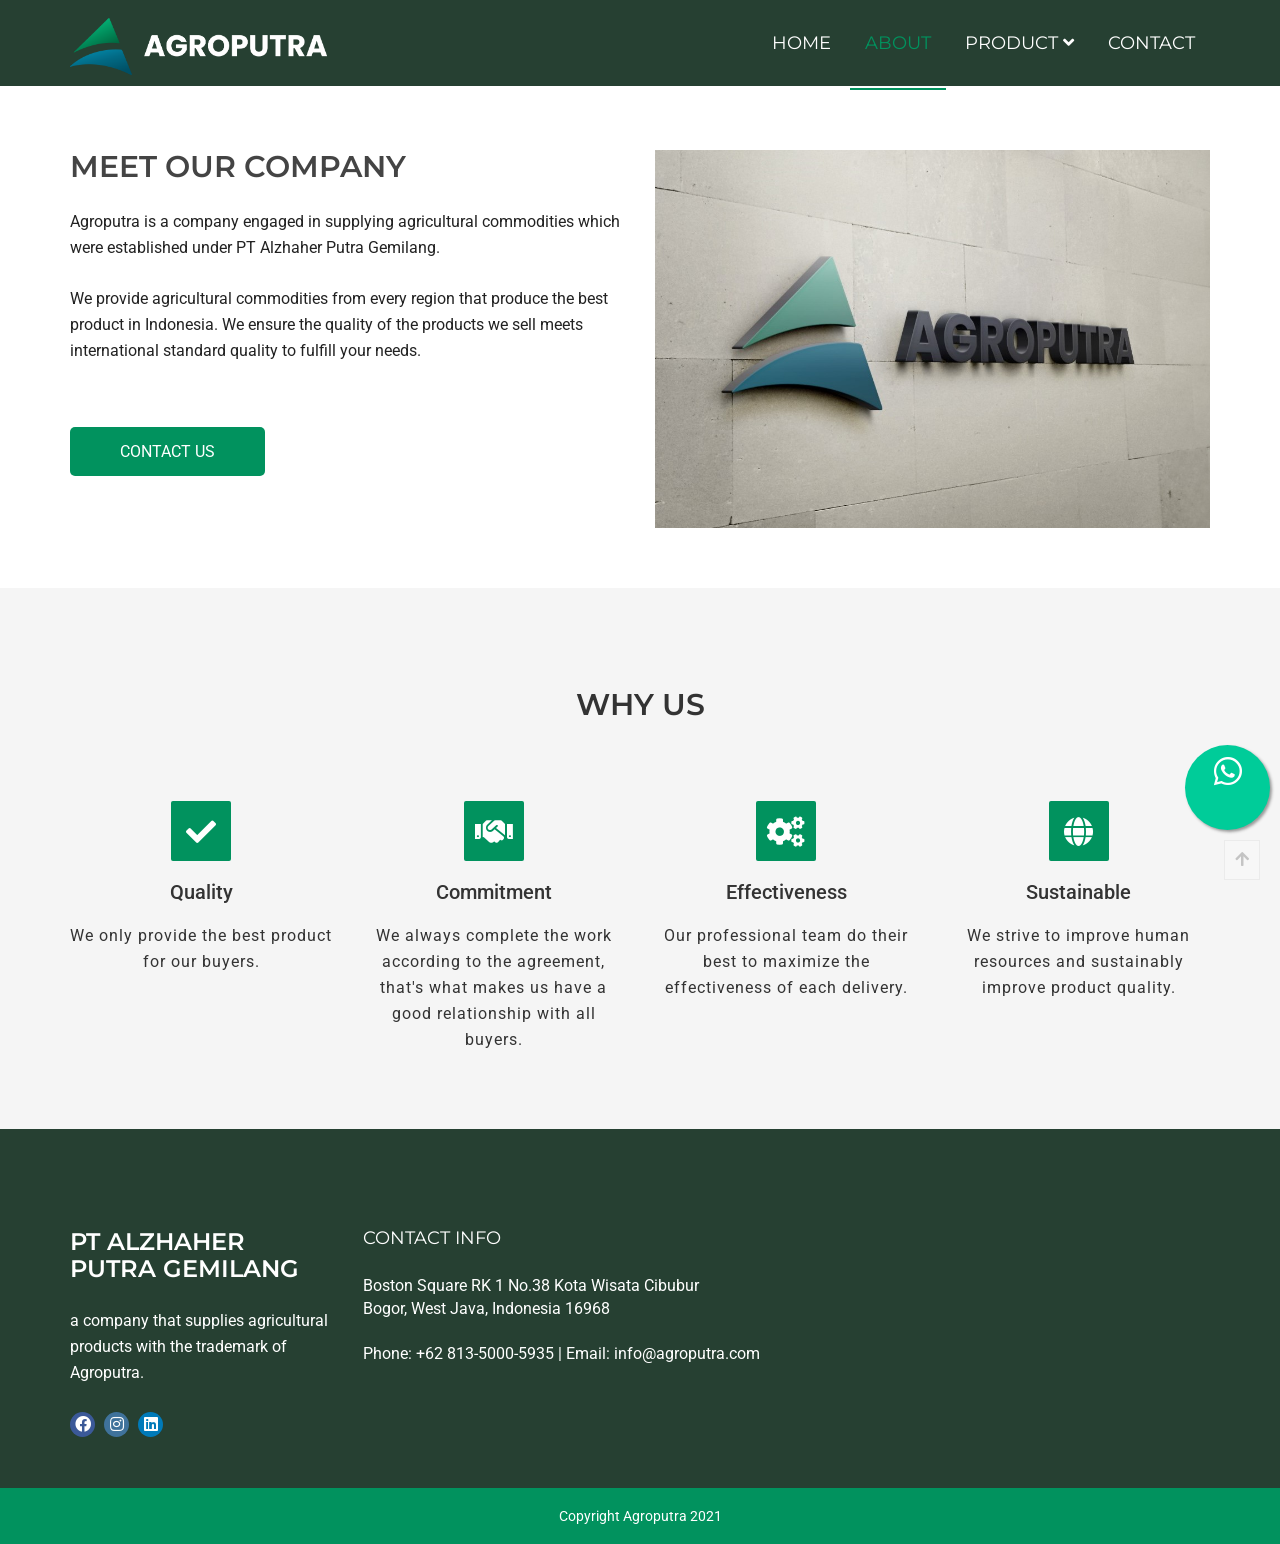
<file: about.html>
<!DOCTYPE html>
<html class="no-js" lang="">
  <!-- Mirrored from www.theasianweb.com/realestate/about.html by HTTrack Website Copier/3.x [XR&CO'2014], Wed, 30 Jun 2021 09:32:20 GMT -->
  <head>
    <meta charset="utf-8" />
    <meta http-equiv="x-ua-compatible" content="ie=edge" />
    <title>ABOUT | AGROPUTRA</title>
    <meta name="description" content="" />
    <meta name="viewport" content="width=device-width, initial-scale=1" />

    <link rel="shortcut icon" href="images/logoagro.ico" />
    <!-- Place favicon.ico in the root directory -->

    <!-- All CSS here -->
    <!-- bootstrap v3.3.6 CSS -->
    <link rel="stylesheet" href="css/bootstrap.min.css" />
    <!-- animate CSS -->
    <link rel="stylesheet" href="css/animate.css" />
    <!-- jquery-ui.min CSS -->
    <link rel="stylesheet" href="css/jquery-ui.min.css" />
    <!-- bootstrap select CSS -->
    <link rel="stylesheet" href="css/bootstrap-select.min.css" />
    <!-- magnific popup CSS -->
    <link rel="stylesheet" href="css/magnific-popup.css" />
    <!-- owl.carousel CSS -->
    <link rel="stylesheet" href="css/owl.carousel.css" />
    <!-- bxslider CSS -->
    <link rel="stylesheet" href="css/jquery.bxslider.css" />
    <!-- slick CSS -->
    <link rel="stylesheet" href="css/slick.css" />
    <link rel="stylesheet" href="css/slick-theme.css" />
    <!-- font-awesome CSS -->
    <link rel="stylesheet" href="css/font-awesome.min.css" />
    <!-- meanmenu css -->
    <link rel="stylesheet" href="css/meanmenu.min.css" />
    <!-- style CSS -->
    <link rel="stylesheet" href="style.css" />
    <!-- responsive CSS -->
    <link rel="stylesheet" href="css/responsive.css" />
    <link href="fontawesome/css/fontawesome.css" rel="stylesheet" />
    <link href="fontawesome/css/brands.css" rel="stylesheet" />
    <link href="fontawesome/css/solid.css" rel="stylesheet" />
    <!-- modernizr CSS -->
    <script src="js/vendor/modernizr-2.8.3.min.js"></script>
    <script type="text/javascript" src="js/jquery-3.3.1.min.js"></script>
    <script type="text/javascript" src="js/floating-wpp.min.js"></script>
    <link rel="stylesheet" href="css/floating-wpp.min.css">
    <!-- Global site tag (gtag.js) - Google Analytics -->
    <script async src="https://www.googletagmanager.com/gtag/js?id=G-0XRFVMXBYD"></script>
    <script>
      window.dataLayer = window.dataLayer || [];
      function gtag(){dataLayer.push(arguments);}
      gtag('js', new Date());

      gtag('config', 'G-0XRFVMXBYD');
    </script>
  </head>
  <body>
    <!--[if lt IE 8]>
      <p class="browserupgrade">
        You are using an <strong>outdated</strong> browser. Please
        <a href="http://browsehappy.com/">upgrade your browser</a> to improve
        your experience.
      </p>
    <![endif]-->

    <!-- Header Area -->
    <header>
      <div class="header-v1">
        <div class="header-navbar navbar-default navbar-fixed-top">
          <div class="container">
            <div class="row">
              <div class="col-xl-4 col-lg-4 col-md-4 col-sm-4 col-4">
                <div class="header-logo">
                  <a href="index.html">
                    <img src="images/logo/logo-v1.png" alt="" />
                  </a>
                </div>
              </div>
              <div class="col-xl-8 col-lg-8 col-md-8 col-sm-8 col-8">
                <div class="phone-menu">
                  <i class="fa fa-bars show-menu"></i>
                </div>
                <div class="main-menu text-right">
                  <nav>
                    <ul>
                      <li>
                        <a href="index.html">Home</a>
                      </li>
                      <li class="active"><a href="about.html">About</a></li>
                      <li>
                        <a>Product <i class="fa fa-angle-down"></i></a>
                        <ul>
                          <li><a href="product-cinnamon.html">Cinnamon</a></li>
                          <li><a href="product-cardamom.html">Cardamom</a></li>
                          <li><a href="product-curcuma.html">Curcuma</a></li>
                          <li><a href="product-lemongrass.html">Lemongrass</a></li>
                          <li><a href="product-porang.html">Konjac</a></li>
                          <li><a href="product-moringa.html">Moringa</a></li>
                          <li><a href="product-jahe.html">Red Ginger</a></li>
                          <li><a href="product-tapioca.html">Tapioca</a></li>
                          <li><a href="product-turmeric.html">Turmeric</a></li>
                        </ul>
                      </li>
                      <li><a href="contact-us.html">Contact</a></li>
                    </ul>
                  </nav>
                </div>
              </div>
            </div>
          </div>
        </div>
      </div>
      <!-- mobile-menu-area start -->
      <div class="mobile-menu-area navbar-fixed-top">
        <div class="container">
          <div class="row">
            <div class="col-md-12">
              <div class="mobile-menu">
                <nav id="dropdown">
                  <ul>
                    <li>
                      <a href="index.html">Home</a>
                    </li>
                    <li class="active"><a href="about.html">About</a></li>
                    <li>
                      <a>Product <i class="fa fa-angle-down"></i></a>
                      <ul class="scrollable-menu"> 
                        <li><a href="product-cinnamon.html">Cinnamon</a></li>
                        <li><a href="product-cardamom.html">Cardamom</a></li>
                        <li><a href="product-curcuma.html">Curcuma</a></li>
                        <li><a href="product-lemongrass.html">Lemongrass</a></li>
                        <li><a href="product-porang.html">Konjac</a></li>
                        <li><a href="product-moringa.html">Moringa</a></li>
                        <li><a href="product-jahe.html">Red Ginger</a></li>
                        <li><a href="product-tapioca.html">Tapioca</a></li>
                        <li><a href="product-turmeric.html">Turmeric</a></li>
                      </ul>
                    </li>
                    <li><a href="contact-us.html">Contact</a></li>
                  </ul>
                </nav>
              </div>
            </div>
          </div>
        </div>
      </div>
      <!-- mobile-menu-area end -->
    </header>
    <!-- /Header Area -->
    <!--About us area-->
    <section class="about-area section">
      <div class="container">
        <div class="row">
          <div class="col-md-6 col-sm-12 col-xs-12">
            <div class="about-content">
              <h2>MEET OUR COMPANY</h2>
              <p>
                Agroputra is a company engaged in supplying agricultural commodities which were established under PT Alzhaher Putra Gemilang.
              </p>
              <p style="margin-top: -50px">
                We provide agricultural commodities from every region that produce the best product in Indonesia. We ensure the quality of the products we sell meets international standard quality to fulfill your needs.
              </p>

              <a href="contact-us.html" class="btn-a">CONTACT US</a>
            </div>
          </div>
          <div class="col-md-6 col-sm-12 col-xs-12">
            <div class="about-image">
              <img src="images/about.jpeg" alt="" />
            </div>
          </div>
        </div>
      </div>
    </section>
    <!--/About us area-->
    <!-- Services Area -->
    <section class="services-area">
      <div class="container">
        <div class="row">
          <div class="col-md-8 col-md-offset-2 col-sm-12">
            <div
              class="section-heading-v1 text-center"
              style="margin-bottom: 80px"
            >
              <h2>WHY US</h2>
            </div>
          </div>
        </div>
        <div class="row">
          <div class="col-md-3 col-sm-6 col-xs-12 text-center">
            <div class="services-list">
              <span><i class="fa fa-check"></i></span>
              <h4>Quality</h4>
              <p>
                We only provide the best product for our buyers.
              </p>
            </div>
          </div>
          <div class="col-md-3 col-sm-6 col-xs-12 text-center">
            <div class="services-list">
              <span><i class="fa fa-handshake"></i></span>
              <h4>Commitment</h4>
              <p>
                We always complete the work according to the agreement, that's what makes us have a good relationship with all buyers.
              </p>
            </div>
          </div>
          <div class="col-md-3 col-sm-6 col-xs-12 text-center">
            <div class="services-list">
              <span><i class="fa fa-cogs"></i></span>
              <h4>Effectiveness</h4>
              <p>
                Our professional team do their best to maximize the effectiveness of each delivery.
              </p>
            </div>
          </div>
          <div class="col-md-3 col-sm-6 col-xs-12 text-center">
            <div class="services-list">
              <span><i class="fa fa-globe"></i></span>
              <h4>Sustainable</h4>
              <p>
                We strive to improve human resources and sustainably improve product quality.
              </p>
            </div>
          </div>
        </div>
      </div>
    </section>
    <!-- /Services Area -->
    <!--Footer-->
    <footer>
      <div class="footer-top">
        <div class="container">
          <div class="row">
            <div class="col-md-3 col-sm-6 col-xs-12">
              <div class="footer-about">
                <!-- <img src="images/logo/logo-v1.png" alt=""/> -->
                <h3>PT ALZHAHER PUTRA GEMILANG</h3>

                <p>
                  a company that supplies agricultural products with the
                  trademark of Agroputra.
                </p>
                <ul>
                  <li><a href="https://www.facebook.com/profile.php?id=100071049394193" target="_blank" class="facebook"><i class="fab fa-facebook"></i></a></li>
                  <!-- <li><a href="#" class="twitter"><i class="fa fa-twitter"></i></a></li> -->
                  <li><a href="https://www.instagram.com/agroputra.indo/" target="_blank" class="instagram"><i class="fab fa-instagram"></i></a></li>
                  <li><a href="https://www.linkedin.com/company/agroputra/" target="_blank" class="linkedin"><i class="fab fa-linkedin"></i></a></li>
                  <!-- <li><a href="#" class="feed"><i class="fa fa-feed"></i></a></li> -->
                </ul>
              </div>
            </div>
            <div class="col-md-6 col-sm-6 col-xs-12">
              <div class="footer-contact footer-content-area">
                <h4>Contact info</h4>
                <div class="contact-content">
                  <address>
                    <span>Boston Square RK 1 No.38 Kota Wisata Cibubur</span>
                    <span>Bogor, West Java, Indonesia 16968</span>
                  </address>

                  <p>
                    <span
                      >Phone: +62 813-5000-5935 | Email:
                      info@agroputra.com</span
                    >
                  </p>
                  <p>
                    <!-- <span>Email: inquiry@agroputra.com</span> -->
                    <!-- <span>Web: www.realestate.com</span> -->
                  </p>
                </div>
              </div>
            </div>
          </div>
        </div>
      </div>
      <div class="footer-last last-v1">
        <div class="container">
          <div class="row">
            <div class="col-md-12 text-center">
              <p>Copyright Agroputra 2021</p>
            </div>
          </div>
        </div>
      </div>
    </footer>
    <!--/Footer-->

    <!-- All JS here -->
    <!-- jquery latest version -->
    <!-- <script src="js/vendor/jquery-1.12.0.min.js"></script> -->
    <!-- bootstrap JS -->
    <script src="js/bootstrap.min.js"></script>
    <!-- owl.carousel JS -->
    <script src="js/owl.carousel.min.js"></script>
    <!-- bootstrap select JS -->
    <script src="js/bootstrap-select.min.js"></script>
    <!-- magnific popup JS -->
    <script src="js/jquery.magnific-popup.min.js"></script>
    <!-- jquery-ui JS -->
    <script src="js/jquery-ui.min.js"></script>
    <!-- wow JS -->
    <script src="js/wow.min.js"></script>
    <!-- bxslider JS -->
    <script src="js/jquery.bxslider.min.js"></script>
    <!-- counterup JS -->
    <script src="js/jquery.counterup.min.js"></script>
    <script src="js/waypoints.min.js"></script>
    <!-- slick JS -->
    <script src="js/slick.min.js"></script>
    <!-- plugins JS -->
    <script src="js/plugins.js"></script>
    <!-- meanmenu js -->
    <script src="js/jquery.meanmenu.js"></script>
    <!-- main JS -->
    <script src="js/main.js"></script>
    <a href="https://wa.me/message/EXVAOGIS7V4VP1" class="float">
      <i class="fab fa-whatsapp fa-2x my-float"></i>
    </a>
  </body>

  <!-- Mirrored from www.theasianweb.com/realestate/about.html by HTTrack Website Copier/3.x [XR&CO'2014], Wed, 30 Jun 2021 09:32:21 GMT -->
</html>
</file>
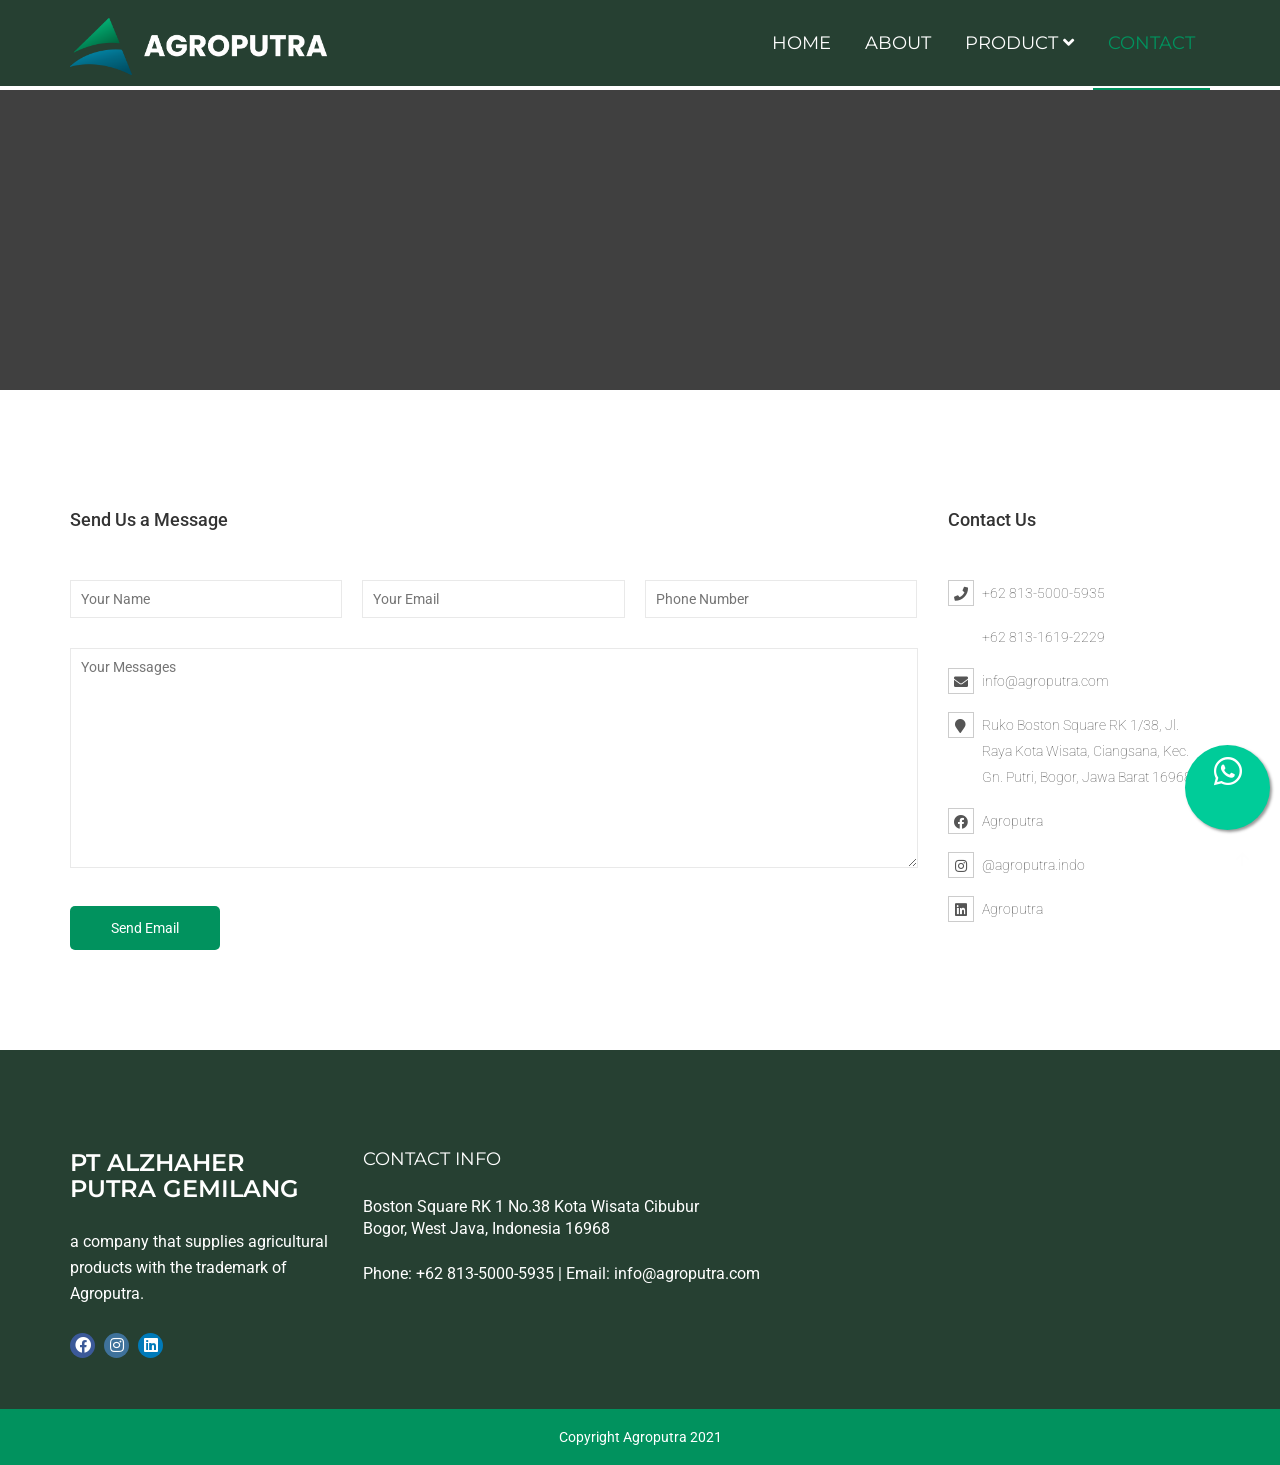
<file: contact-us.html>
<!DOCTYPE html>
<html class="no-js" lang="">
  <!-- Mirrored from www.theasianweb.com/realestate/contact-us.html by HTTrack Website Copier/3.x [XR&CO'2014], Wed, 30 Jun 2021 09:34:47 GMT -->
  <head>
    <meta charset="utf-8" />
    <meta http-equiv="x-ua-compatible" content="ie=edge" />
    <title>CONTACT US | AGROPUTRA</title>
    <meta name="description" content="" />
    <meta name="viewport" content="width=device-width, initial-scale=1" />

    <link rel="shortcut icon" href="images/logoagro.ico" />
    <!-- Place favicon.ico in the root directory -->

    <!-- All CSS here -->
    <!-- bootstrap v3.3.6 CSS -->
    <link rel="stylesheet" href="css/bootstrap.min.css" />
    <!-- animate CSS -->
    <link rel="stylesheet" href="css/animate.css" />
    <!-- jquery-ui.min CSS -->
    <link rel="stylesheet" href="css/jquery-ui.min.css" />
    <!-- bootstrap select CSS -->
    <link rel="stylesheet" href="css/bootstrap-select.min.css" />
    <!-- magnific popup CSS -->
    <link rel="stylesheet" href="css/magnific-popup.css" />
    <!-- owl.carousel CSS -->
    <link rel="stylesheet" href="css/owl.carousel.css" />
    <!-- bxslider CSS -->
    <link rel="stylesheet" href="css/jquery.bxslider.css" />
    <!-- slick CSS -->
    <link rel="stylesheet" href="css/slick.css" />
    <link rel="stylesheet" href="css/slick-theme.css" />
    <!-- font-awesome CSS -->
    <link rel="stylesheet" href="css/font-awesome.min.css" />
    <!-- meanmenu css -->
    <link rel="stylesheet" href="css/meanmenu.min.css" />
    <!-- style CSS -->
    <link rel="stylesheet" href="style.css" />
    <!-- responsive CSS -->
    <link rel="stylesheet" href="css/responsive.css" />
    <link href="fontawesome/css/fontawesome.css" rel="stylesheet" />
    <link href="fontawesome/css/brands.css" rel="stylesheet" />
    <link href="fontawesome/css/solid.css" rel="stylesheet" />
    <!-- modernizr CSS -->
    <script src="js/vendor/modernizr-2.8.3.min.js"></script>
    <script type="text/javascript" src="js/jquery-3.3.1.min.js"></script>
    <script type="text/javascript" src="js/floating-wpp.min.js"></script>
    <link rel="stylesheet" href="css/floating-wpp.min.css">
    <!-- Global site tag (gtag.js) - Google Analytics -->
    <script async src="https://www.googletagmanager.com/gtag/js?id=G-0XRFVMXBYD"></script>
    <script>
      window.dataLayer = window.dataLayer || [];
      function gtag(){dataLayer.push(arguments);}
      gtag('js', new Date());

      gtag('config', 'G-0XRFVMXBYD');
    </script>
  </head>
  <body>
    <!--[if lt IE 8]>
      <p class="browserupgrade">
        You are using an <strong>outdated</strong> browser. Please
        <a href="http://browsehappy.com/">upgrade your browser</a> to improve
        your experience.
      </p>
    <![endif]-->

    <!-- Header Area -->
    <header>
      <div class="header-v1">
        <div class="header-navbar navbar-default navbar-fixed-top">
          <div class="container">
            <div class="row">
              <div class="col-xl-4 col-lg-4 col-md-4 col-sm-4 col-4">
                <div class="header-logo">
                  <a href="index.html">
                    <img src="images/logo/logo-v1.png" alt="" />
                  </a>
                </div>
              </div>
              <div class="col-xl-8 col-lg-8 col-md-8 col-sm-8 col-8">
                <div class="phone-menu">
                  <i class="fa fa-bars show-menu"></i>
                </div>
                <div class="main-menu text-right">
                  <nav>
                    <ul>
                      <li>
                        <a href="index.html">Home</a>
                      </li>
                      <li><a href="about.html">About</a></li>
                      <li>
                        <a>Product <i class="fa fa-angle-down"></i></a>
                        <ul>
                          <li><a href="product-cinnamon.html">Cinnamon</a></li>
                          <li><a href="product-cardamom.html">Cardamom</a></li>
                          <li><a href="product-curcuma.html">Curcuma</a></li>
                          <li><a href="product-lemongrass.html">Lemongrass</a></li>
                          <li><a href="product-porang.html">Konjac</a></li>
                          <li><a href="product-moringa.html">Moringa</a></li>
                          <li><a href="product-jahe.html">Red Ginger</a></li>
                          <li><a href="product-tapioca.html">Tapioca</a></li>
                          <li><a href="product-turmeric.html">Turmeric</a></li>
                        </ul>
                      </li>
                      <li class="active"><a href="contact-us.html">Contact</a></li>
                    </ul>
                  </nav>
                </div>
              </div>
            </div>
          </div>
        </div>
      </div>
      <!-- mobile-menu-area start -->
      <div class="mobile-menu-area navbar-fixed-top">
        <div class="container">
          <div class="row">
            <div class="col-md-12">
              <div class="mobile-menu">
                <nav id="dropdown">
                  <ul>
                    <li>
                      <a href="index.html">Home</a>
                    </li>
                    <li><a href="about.html">About</a></li>
                    <li>
                      <a>Product <i class="fa fa-angle-down"></i></a>
                      <ul>
                        <li><a href="product-cinnamon.html">Cinnamon</a></li>
                        <li><a href="product-cardamom.html">Cardamom</a></li>
                        <li><a href="product-curcuma.html">Curcuma</a></li>
                        <li><a href="product-lemongrass.html">Lemongrass</a></li>
                        <li><a href="product-porang.html">Konjac</a></li>
                        <li><a href="product-moringa.html">Moringa</a></li>
                        <li><a href="product-jahe.html">Red Ginger</a></li>
                        <li><a href="product-tapioca.html">Tapioca</a></li>
                        <li><a href="product-turmeric.html">Turmeric</a></li>
                      </ul>
                    </li>
                    <li class="active"><a href="contact-us.html">Contact</a></li>
                  </ul>
                </nav>
              </div>
            </div>
          </div>
        </div>
      </div>
      <!-- mobile-menu-area end -->
    </header>
    <!-- /Header Area -->
    <!--Banner area-->

    <section class="banner-area section">
      <div class="mapouter">
        <div class="gmap_canvas">
          <iframe
            class="maps"
            id="gmap_canvas"
            src="https://maps.google.com/maps?q=alzhaher&t=&z=13&ie=UTF8&iwloc=&output=embed"
            frameborder="0"
            scrolling="no"
            marginheight="0"
            marginwidth="0"
          >
          </iframe>
          <br />
          <style>
            .mapouter {
              position: relative;
              text-align: right;
              height: 350px;
              width: 100%;
            }</style
          ><a href="https://www.embedgooglemap.net">embedgooglemap.net</a>
          <style>
            .gmap_canvas {
              overflow: hidden;
              background: none !important;
              height: 350px;
              width: 100%;
            }
          </style>
          <style>
            .maps {
              height: 350px;
              width: 100%;
            }
          </style>
        </div>
      </div>
    </section>
    <!--/Banner area-->
    <!--Contact area-->
    <section class="contact-area section">
      <div class="container">
        <div class="row">
          <div class="col-md-9 col-sm-12">
            <div class="mail-to">
              <h4>Send Us a Message</h4>
              <form id="myForm" method="POST" action="sendEmail.php">
                <ul>
                  <li>
                    <input type="text" name="name" placeholder="Your Name" />
                  </li>
                  <li>
                    <input type="email" name="email" placeholder="Your Email" />
                  </li>
                  <li>
                    <input
                      type="text"
                      name="number"
                      placeholder="Phone Number"
                    />
                  </li>
                </ul>
                <textarea
                  rows="8"
                  name="messages"
                  placeholder="Your Messages"
                ></textarea>
                <button type="submit" onclick="sendEmail()" class="btn-b">
                  Send Email
                </button>
              </form>
            </div>
          </div>
          <div class="col-md-3 col-sm-12">
            <div class="list-sidber">
              <h4>Contact Us</h4>
              <!-- <p>Lorem ipsum dolor sit amet consectur adipiscing elit. Proin viverra eget arcu cursus. Sed sit amet nibh.</p> -->
              <ul>
                <li>
                  <span class="ico-sp"><i class="fa fa-phone"></i></span>
                  <span class="txt-sp">+62 813-5000-5935</span>
                </li>
                <li>
                  <span class="ico-sp" style="border: none;"></span>
                  <span class="txt-sp">+62 813-1619-2229</span>
                </li>
                <li>
                  <span class="ico-sp"><i class="fa fa-envelope"></i></span>
                  <span class="txt-sp">info@agroputra.com</span>
                </li>
                <li>
                  <span class="ico-sp"><i class="fa fa-map-marker"></i></span>
                  <span class="txt-sp"
                    >Ruko Boston Square RK 1/38, Jl. Raya Kota Wisata, Ciangsana, Kec. Gn. Putri, Bogor, Jawa Barat 16968</span
                  >
                </li>
                <li>
                  <span class="ico-sp"><i class="fab fa-facebook"></i></span>
                  <span class="txt-sp">Agroputra</span>
                </li>
                <li>
                  <span class="ico-sp"><i class="fab fa-instagram"></i></span>
                  <span class="txt-sp">@agroputra.indo</span>
                </li>
                <li>
                  <span class="ico-sp"><i class="fab fa-linkedin"></i></span>
                  <span class="txt-sp">Agroputra</span>
                </li>
              </ul>
            </div>
          </div>
        </div>
      </div>
    </section>
    <!--/Contact area-->
    <!--Footer-->
    <footer>
      <div class="footer-top">
        <div class="container">
          <div class="row">
            <div class="col-md-3 col-sm-6 col-xs-12">
              <div class="footer-about">
                <!-- <img src="images/logo/logo-v1.png" alt=""/> -->
                <h3>PT ALZHAHER PUTRA GEMILANG</h3>

                <p>
                  a company that supplies agricultural products with the
                  trademark of Agroputra.
                </p>
                <ul>
                  <li><a href="https://www.facebook.com/profile.php?id=100071049394193" target="_blank" class="facebook"><i class="fab fa-facebook"></i></a></li>
                  <!-- <li><a href="#" class="twitter"><i class="fa fa-twitter"></i></a></li> -->
                  <li><a href="https://www.instagram.com/agroputra.indo/" target="_blank" class="instagram"><i class="fab fa-instagram"></i></a></li>
                  <li><a href="https://www.linkedin.com/company/agroputra/" target="_blank" class="linkedin"><i class="fab fa-linkedin"></i></a></li>
                  <!-- <li><a href="#" class="feed"><i class="fa fa-feed"></i></a></li> -->
                </ul>
              </div>
            </div>
            <div class="col-md-6 col-sm-6 col-xs-12">
              <div class="footer-contact footer-content-area">
                <h4>Contact info</h4>
                <div class="contact-content">
                  <address>
                    <span>Boston Square RK 1 No.38 Kota Wisata Cibubur</span>
                    <span>Bogor, West Java, Indonesia 16968</span>
                  </address>

                  <p>
                    <span
                      >Phone: +62 813-5000-5935 | Email:
                      info@agroputra.com</span
                    >
                  </p>
                  <p>
                    <!-- <span>Email: inquiry@agroputra.com</span> -->
                    <!-- <span>Web: www.realestate.com</span> -->
                  </p>
                </div>
              </div>
            </div>
          </div>
        </div>
      </div>
      <div class="footer-last last-v1">
        <div class="container">
          <div class="row">
            <div class="col-md-12 text-center">
              <p>Copyright Agroputra 2021</p>
            </div>
          </div>
        </div>
      </div>
    </footer>
    <!--/Footer-->

    <!-- All JS here -->
    <script src="https://code.jquery.com/jquery-3.6.0.min.js"></script>
    <!-- jquery latest version -->
    <script src="js/vendor/jquery-1.12.0.min.js"></script>
    <!-- bootstrap JS -->
    <script src="js/bootstrap.min.js"></script>
    <!-- owl.carousel JS -->
    <script src="js/owl.carousel.min.js"></script>
    <!-- bootstrap select JS -->
    <script src="js/bootstrap-select.min.js"></script>
    <!-- magnific popup JS -->
    <script src="js/jquery.magnific-popup.min.js"></script>
    <!-- jquery-ui JS -->
    <script src="js/jquery-ui.min.js"></script>
    <!-- wow JS -->
    <script src="js/wow.min.js"></script>
    <!-- bxslider JS -->
    <script src="js/jquery.bxslider.min.js"></script>
    <!-- counterup JS -->
    <script src="js/jquery.counterup.min.js"></script>
    <script src="js/waypoints.min.js"></script>
    <!-- slick JS -->
    <script src="js/slick.min.js"></script>
    <!-- plugins JS -->
    <script src="js/plugins.js"></script>
    <!-- meanmenu js -->
    <script src="js/jquery.meanmenu.js"></script>
    <!-- main JS -->
    <script src="js/main.js"></script>
    <!-- <div id="myDiv"></div> -->
    <a href="https://wa.me/message/EXVAOGIS7V4VP1" class="float">
      <i class="fab fa-whatsapp fa-2x my-float"></i>
    </a>
  </body>
  <!-- <script type="text/javascript">
    $(function () {
      $('#myDiv').floatingWhatsApp({
        phone: '5491133359850',
        popupMessage: 'Hello, how can I help you?',
        showPopup: 'True',
        headerTitle: 'Whatsapp Chat',
        size: '50px',
        position: 'left'
      });
    });
  </script> -->
  <!-- Mirrored from www.theasianweb.com/realestate/contact-us.html by HTTrack Website Copier/3.x [XR&CO'2014], Wed, 30 Jun 2021 09:34:47 GMT -->
</html>
</file>
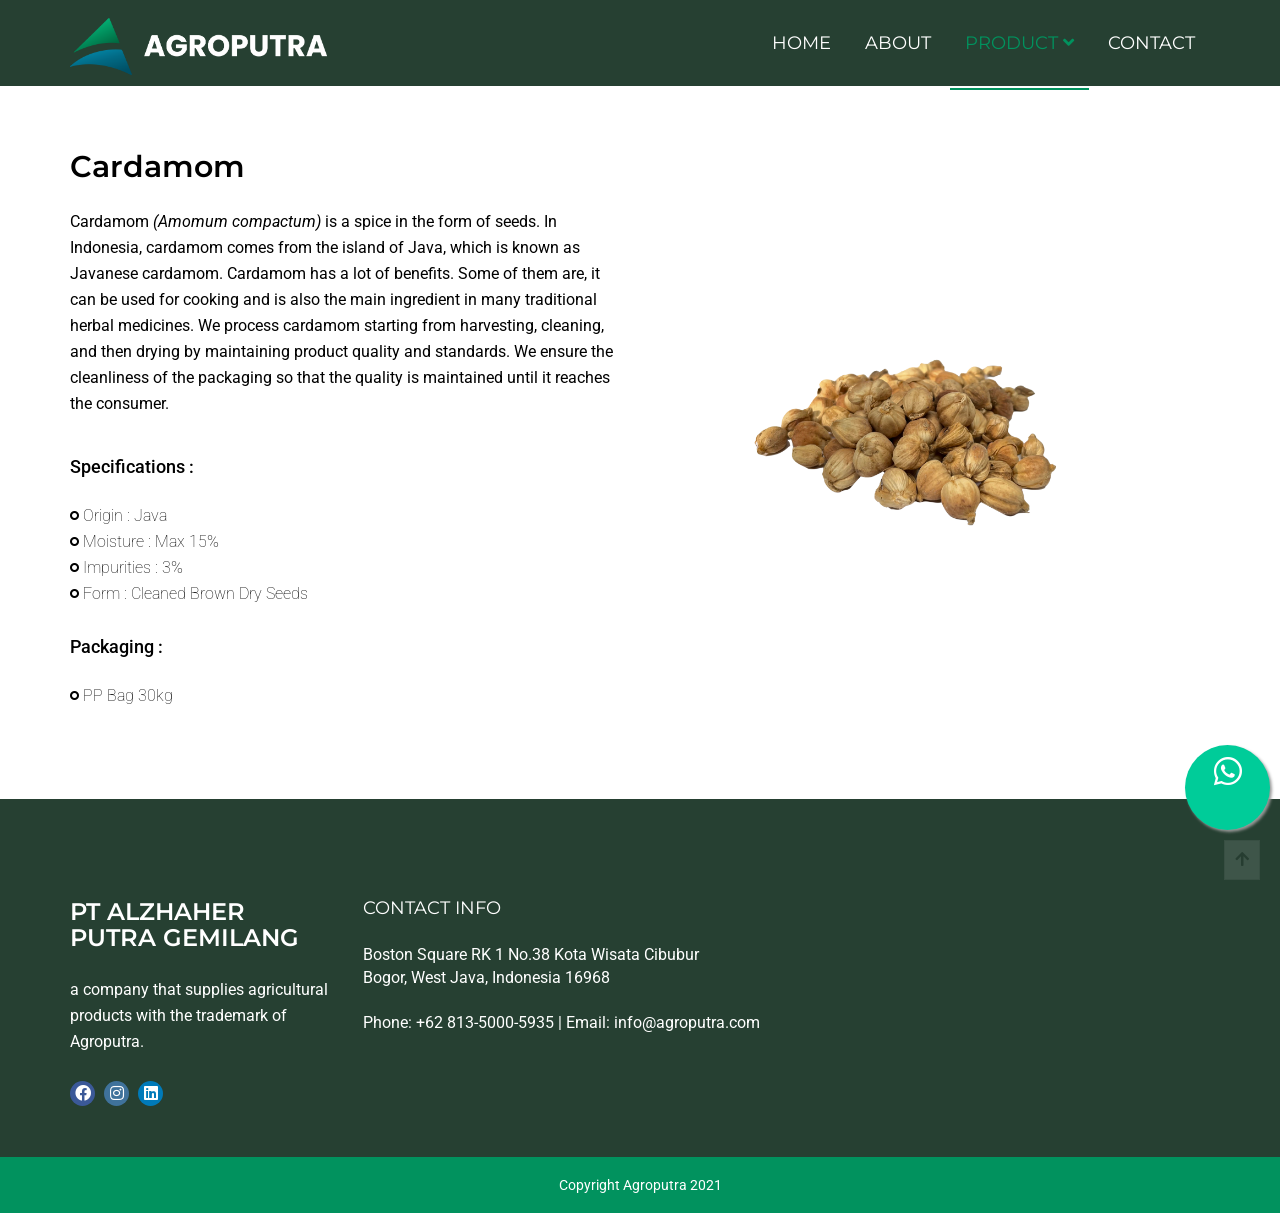
<file: product-cardamom.html>
<!DOCTYPE html>
<html class="no-js" lang="">
    <head>
    <meta charset="utf-8" />
    <meta http-equiv="x-ua-compatible" content="ie=edge" />
    <title>KONJAC | AGROPUTRA</title>
    <meta name="description" content="" />
    <meta name="viewport" content="width=device-width, initial-scale=1" />

    <link rel="shortcut icon" href="images/logoagro.ico" />
    <!-- Place favicon.ico in the root directory -->

    <!-- All CSS here -->
    <!-- bootstrap v3.3.6 CSS -->
    <link rel="stylesheet" href="css/bootstrap.min.css" />
    <!-- animate CSS -->
    <link rel="stylesheet" href="css/animate.css" />
    <!-- jquery-ui.min CSS -->
    <link rel="stylesheet" href="css/jquery-ui.min.css" />
    <!-- bootstrap select CSS -->
    <link rel="stylesheet" href="css/bootstrap-select.min.css" />
    <!-- magnific popup CSS -->
    <link rel="stylesheet" href="css/magnific-popup.css" />
    <!-- owl.carousel CSS -->
    <link rel="stylesheet" href="css/owl.carousel.css" />
    <!-- bxslider CSS -->
    <link rel="stylesheet" href="css/jquery.bxslider.css" />
    <!-- slick CSS -->
    <link rel="stylesheet" href="css/slick.css" />
    <link rel="stylesheet" href="css/slick-theme.css" />
    <!-- font-awesome CSS -->
    <link rel="stylesheet" href="css/font-awesome.min.css" />
    <!-- meanmenu css -->
    <link rel="stylesheet" href="css/meanmenu.min.css" />
    <!-- style CSS -->
    <link rel="stylesheet" href="style.css" />
    <!-- responsive CSS -->
    <link rel="stylesheet" href="css/responsive.css" />
    <link href="fontawesome/css/fontawesome.css" rel="stylesheet" />
    <link href="fontawesome/css/brands.css" rel="stylesheet" />
    <link href="fontawesome/css/solid.css" rel="stylesheet" />
    <!-- modernizr CSS -->
    <script src="js/vendor/modernizr-2.8.3.min.js"></script>
    <script type="text/javascript" src="js/jquery-3.3.1.min.js"></script>
    <script type="text/javascript" src="js/floating-wpp.min.js"></script>
    <link rel="stylesheet" href="css/floating-wpp.min.css">
    <!-- Global site tag (gtag.js) - Google Analytics -->
    <script async src="https://www.googletagmanager.com/gtag/js?id=G-0XRFVMXBYD"></script>
    <script>
      window.dataLayer = window.dataLayer || [];
      function gtag(){dataLayer.push(arguments);}
      gtag('js', new Date());

      gtag('config', 'G-0XRFVMXBYD');
    </script>
  </head>
  <body>
    <!--[if lt IE 8]>
      <p class="browserupgrade">
        You are using an <strong>outdated</strong> browser. Please
        <a href="http://browsehappy.com/">upgrade your browser</a> to improve
        your experience.
      </p>
    <![endif]-->

    <!-- Header Area -->
    <header>
      <div class="header-v1">
        <div class="header-navbar navbar-default navbar-fixed-top">
          <div class="container">
            <div class="row">
              <div class="col-xl-4 col-lg-4 col-md-4 col-sm-4 col-4">
                <div class="header-logo">
                  <a href="index.html">
                    <img src="images/logo/logo-v1.png" alt="" />
                  </a>
                </div>
              </div>
              <div class="col-xl-8 col-lg-8 col-md-8 col-sm-8 col-8">
                <div class="phone-menu">
                  <i class="fa fa-bars show-menu"></i>
                </div>
                <div class="main-menu text-right">
                  <nav>
                    <ul>
                      <li>
                        <a href="index.html">Home</a>
                      </li>
                      <li><a href="about.html">About</a></li>
                      <li class="active">
                        <a>Product <i class="fa fa-angle-down"></i></a>
                        <ul>
                          <li><a href="product-cinnamon.html">Cinnamon</a></li>
                          <li><a href="product-cardamom.html">Cardamom</a></li>
                          <li><a href="product-curcuma.html">Curcuma</a></li>
                          <li><a href="product-lemongrass.html">Lemongrass</a></li>
                          <li><a href="product-porang.html">Konjac</a></li>
                          <li><a href="product-moringa.html">Moringa</a></li>
                          <li><a href="product-jahe.html">Red Ginger</a></li>
                          <li><a href="product-tapioca.html">Tapioca</a></li>
                          <li><a href="product-turmeric.html">Turmeric</a></li>
                        </ul>
                      </li>
                      <li><a href="contact-us.html">Contact</a></li>
                    </ul>
                  </nav>
                </div>
              </div>
            </div>
          </div>
        </div>
      </div>
      <!-- mobile-menu-area start -->
      <div class="mobile-menu-area navbar-fixed-top">
        <div class="container">
          <div class="row">
            <div class="col-md-12">
              <div class="mobile-menu">
                <nav id="dropdown">
                  <ul>
                    <li>
                      <a href="index.html">Home</a>
                    </li>
                    <li><a href="about.html">About</a></li>
                    <li class="active">
                      <a>Product <i class="fa fa-angle-down"></i></a>
                      <ul>
                        <li><a href="product-cinnamon.html">Cinnamon</a></li>
                        <li><a href="product-cardamom.html">Cardamom</a></li>
                        <li><a href="product-curcuma.html">Curcuma</a></li>
                        <li><a href="product-lemongrass.html">Lemongrass</a></li>
                        <li><a href="product-porang.html">Konjac</a></li>
                        <li><a href="product-moringa.html">Moringa</a></li>
                        <li><a href="product-jahe.html">Red Ginger</a></li>
                        <li><a href="product-tapioca.html">Tapioca</a></li>
                        <li><a href="product-turmeric.html">Turmeric</a></li>
                      </ul>
                    </li>
                    <li><a href="contact-us.html">Contact</a></li>
                  </ul>
                </nav>
              </div>
            </div>
          </div>
        </div>
      </div>
      <!-- mobile-menu-area end -->
    </header>
    <!-- /Header Area -->
    <!--Property details area-->
    <section class="property-details-area section">
      <div class="container">
        <div class="row">
          <div class="col-md-6 col-sm-12 col-xs-12">
            <div class="content-details-one">
              <div class="top-details">
                <h2>Cardamom</h2>
                <p>
                  Cardamom <i style="color: black;">(Amomum compactum)</i> is a spice in the form of seeds. In Indonesia, cardamom comes from the island of Java, which is known as Javanese cardamom. Cardamom has a lot of benefits. Some of them are, it can be used for cooking and is also the main ingredient in many traditional herbal medicines. We process cardamom starting from harvesting, cleaning, and then drying by maintaining product quality and standards. We ensure the cleanliness of the packaging so that the quality is maintained until it reaches the consumer.
                </p>
              </div>
              <div class="last-details">
                <h4>Specifications :</h4>
                <ul class="list-style">
                  <li style="font-weight: lighter">
                    <i class="fa fa-genderless" style="color: black"></i> Origin	: Java
                  </li>
                  <li style="font-weight: lighter">
                    <i class="fa fa-genderless" style="color: black"></i>
                    Moisture	: Max 15%
                  </li>
                  <li style="font-weight: lighter">
                    <i class="fa fa-genderless" style="color: black"></i> Impurities 	: 3%
                  </li>
                  <li style="font-weight: lighter">
                    <i class="fa fa-genderless" style="color: black"></i>
                    Form	: Cleaned Brown Dry Seeds
                  </li>
                </ul>
              </div>
              <div class="last-details">
                <h4>Packaging :</h4>
                <ul class="list-style">
                  <li style="font-weight: lighter">
                    <i class="fa fa-genderless" style="color: black"></i> PP Bag 30kg
                  <!-- <li style="font-weight: lighter">
                    <i
                      class="fa fa-genderless"
                      style="color: black; margin-left: 30px"
                    ></i>
                    PP Bag + PE inner @25kg
                  </li>
                  <li style="font-weight: lighter">
                    <i
                      class="fa fa-long-arrow-alt-right"
                      style="color: black; margin-left: 60px"
                    ></i>
                    Max : 13mt
                  </li> -->
                </ul>
              </div>
            </div>
          </div>
          <div class="col-md-6 col-sm-12 col-xs-12 properties-slides">
            
            <br />
            <div class="big-photo">
              <div class="item">
                <center><img src="images/product/new/Cardamom.png" alt="" /></center>
              </div>
            </div>
          </div>
        </div>
      </div>
    </section>
    <!--/Property details area-->
    <!--Footer-->
    <footer>
      <div class="footer-top">
        <div class="container">
          <div class="row">
            <div class="col-md-3 col-sm-6 col-xs-12">
              <div class="footer-about">
                <!-- <img src="images/logo/logo-v1.png" alt=""/> -->
                <h3>PT ALZHAHER PUTRA GEMILANG</h3>

                <p>
                  a company that supplies agricultural products with the
                  trademark of Agroputra.
                </p>
                <ul>
                  <li><a href="https://www.facebook.com/profile.php?id=100071049394193" target="_blank" class="facebook"><i class="fab fa-facebook"></i></a></li>
                  <!-- <li><a href="#" class="twitter"><i class="fa fa-twitter"></i></a></li> -->
                  <li><a href="https://www.instagram.com/agroputra.indo/" target="_blank" class="instagram"><i class="fab fa-instagram"></i></a></li>
                  <li><a href="https://www.linkedin.com/company/agroputra/" target="_blank" class="linkedin"><i class="fab fa-linkedin"></i></a></li>
                  <!-- <li><a href="#" class="feed"><i class="fa fa-feed"></i></a></li> -->
                </ul>
              </div>
            </div>
            <div class="col-md-6 col-sm-6 col-xs-12">
              <div class="footer-contact footer-content-area">
                <h4>Contact info</h4>
                <div class="contact-content">
                  <address>
                    <span>Boston Square RK 1 No.38 Kota Wisata Cibubur</span>
                    <span>Bogor, West Java, Indonesia 16968</span>
                  </address>

                  <p>
                    <span
                      >Phone: +62 813-5000-5935 | Email:
                      info@agroputra.com</span
                    >
                  </p>
                  <p>
                    <!-- <span>Email: inquiry@agroputra.com</span> -->
                    <!-- <span>Web: www.realestate.com</span> -->
                  </p>
                </div>
              </div>
            </div>
          </div>
        </div>
      </div>
      <div class="footer-last last-v1">
        <div class="container">
          <div class="row">
            <div class="col-md-12 text-center">
              <p>Copyright Agroputra 2021</p>
            </div>
          </div>
        </div>
      </div>
    </footer>
    <!--/Footer-->

    <!-- All JS here -->
    <!-- jquery latest version -->
    <script src="js/vendor/jquery-1.12.0.min.js"></script>
    <!-- bootstrap JS -->
    <script src="js/bootstrap.min.js"></script>
    <!-- owl.carousel JS -->
    <script src="js/owl.carousel.min.js"></script>
    <!-- bootstrap select JS -->
    <script src="js/bootstrap-select.min.js"></script>
    <!-- magnific popup JS -->
    <script src="js/jquery.magnific-popup.min.js"></script>
    <!-- jquery-ui JS -->
    <script src="js/jquery-ui.min.js"></script>
    <!-- wow JS -->
    <script src="js/wow.min.js"></script>
    <!-- bxslider JS -->
    <script src="js/jquery.bxslider.min.js"></script>
    <!-- counterup JS -->
    <script src="js/jquery.counterup.min.js"></script>
    <script src="js/waypoints.min.js"></script>
    <!-- slick JS -->
    <script src="js/slick.min.js"></script>
    <!-- plugins JS -->
    <script src="js/plugins.js"></script>
    <!-- meanmenu js -->
    <script src="js/jquery.meanmenu.js"></script>
    <!-- main JS -->
    <script src="js/main.js"></script>
    <a href="https://wa.me/message/EXVAOGIS7V4VP1" class="float">
      <i class="fab fa-whatsapp fa-2x my-float"></i>
    </a>
  </body>

  <!-- Mirrored from www.theasianweb.com/realestate/property-details-one.html by HTTrack Website Copier/3.x [XR&CO'2014], Wed, 30 Jun 2021 09:33:41 GMT -->
</html>
</file>
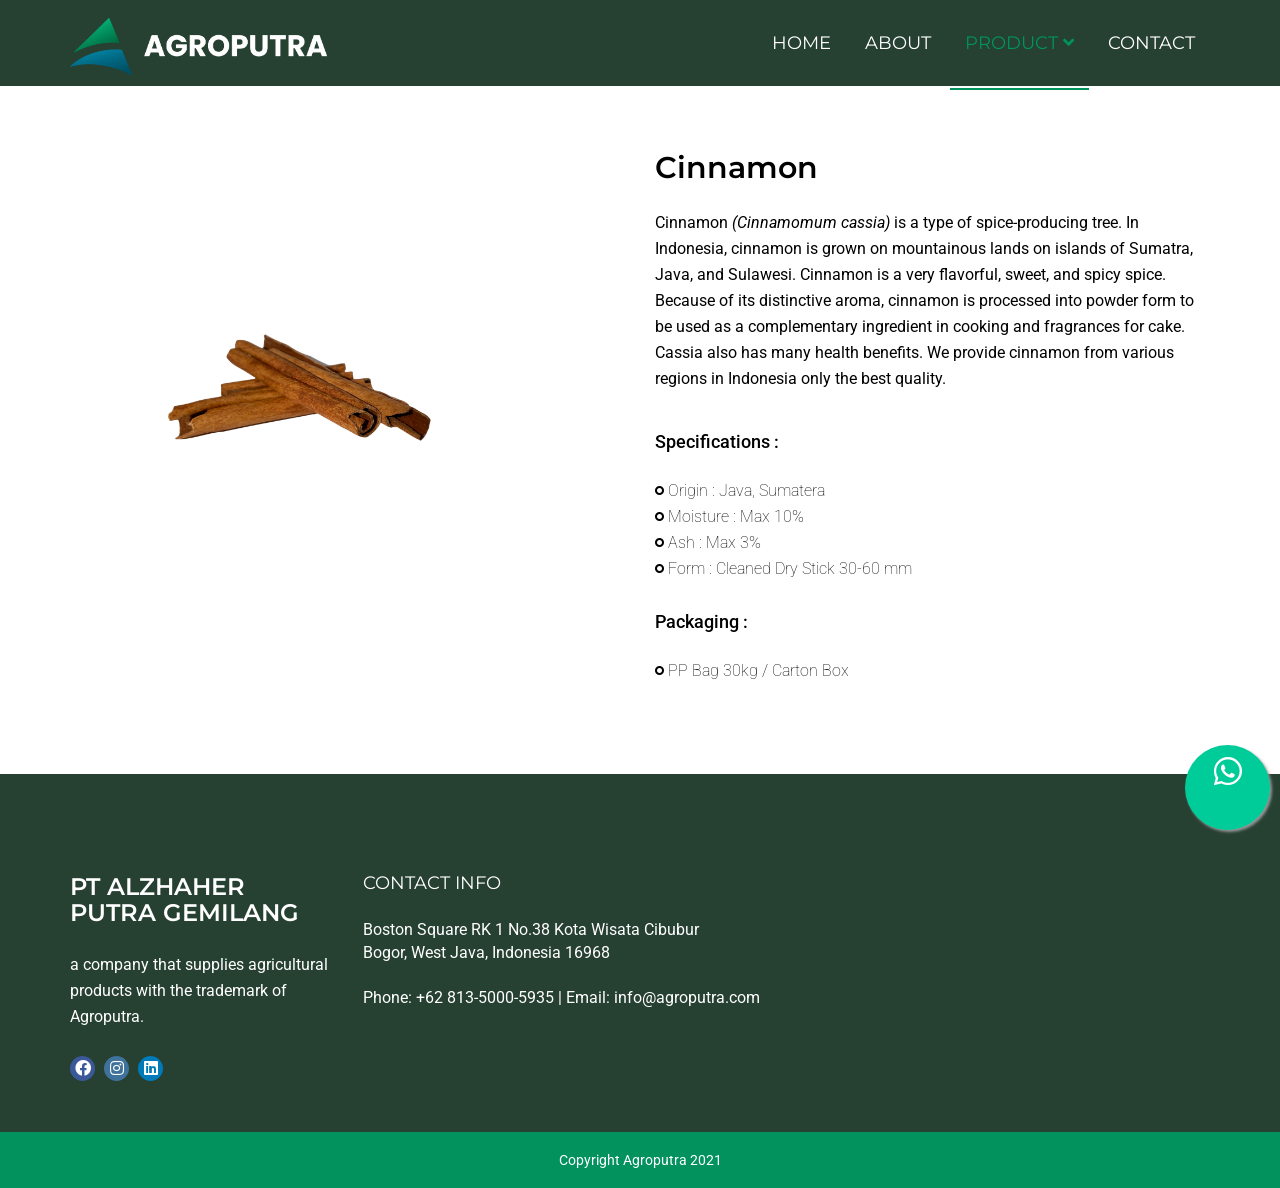
<file: product-cinnamon.html>
<!DOCTYPE html>
<html class="no-js" lang="">
  <!-- Mirrored from www.theasianweb.com/realestate/property-details-one.html by HTTrack Website Copier/3.x [XR&CO'2014], Wed, 30 Jun 2021 09:33:24 GMT -->

  <head>
    <meta charset="utf-8" />
    <meta http-equiv="x-ua-compatible" content="ie=edge" />
    <title>CINNAMON | AGROPUTRA</title>
    <meta name="description" content="" />
    <meta name="viewport" content="width=device-width, initial-scale=1" />

    <link rel="shortcut icon" href="images/logoagro.ico" />
    <!-- Place favicon.ico in the root directory -->

    <!-- All CSS here -->
    <!-- bootstrap v3.3.6 CSS -->
    <link rel="stylesheet" href="css/bootstrap.min.css" />
    <!-- animate CSS -->
    <link rel="stylesheet" href="css/animate.css" />
    <!-- jquery-ui.min CSS -->
    <link rel="stylesheet" href="css/jquery-ui.min.css" />
    <!-- bootstrap select CSS -->
    <link rel="stylesheet" href="css/bootstrap-select.min.css" />
    <!-- magnific popup CSS -->
    <link rel="stylesheet" href="css/magnific-popup.css" />
    <!-- owl.carousel CSS -->
    <link rel="stylesheet" href="css/owl.carousel.css" />
    <!-- bxslider CSS -->
    <link rel="stylesheet" href="css/jquery.bxslider.css" />
    <!-- slick CSS -->
    <link rel="stylesheet" href="css/slick.css" />
    <link rel="stylesheet" href="css/slick-theme.css" />
    <!-- font-awesome CSS -->
    <link rel="stylesheet" href="css/font-awesome.min.css" />
    <!-- meanmenu css -->
    <link rel="stylesheet" href="css/meanmenu.min.css" />
    <!-- style CSS -->
    <link rel="stylesheet" href="style.css" />
    <!-- responsive CSS -->
    <link rel="stylesheet" href="css/responsive.css" />
    <link href="fontawesome/css/fontawesome.css" rel="stylesheet" />
    <link href="fontawesome/css/brands.css" rel="stylesheet" />
    <link href="fontawesome/css/solid.css" rel="stylesheet" />
    <!-- modernizr CSS -->
    <script src="js/vendor/modernizr-2.8.3.min.js"></script>
    <script type="text/javascript" src="js/jquery-3.3.1.min.js"></script>
    <script type="text/javascript" src="js/floating-wpp.min.js"></script>
    <link rel="stylesheet" href="css/floating-wpp.min.css">
    <!-- Global site tag (gtag.js) - Google Analytics -->
    <script async src="https://www.googletagmanager.com/gtag/js?id=G-0XRFVMXBYD"></script>
    <script>
      window.dataLayer = window.dataLayer || [];
      function gtag(){dataLayer.push(arguments);}
      gtag('js', new Date());

      gtag('config', 'G-0XRFVMXBYD');
    </script>
  </head>

  <body>
    <!--[if lt IE 8]>
      <p class="browserupgrade">
        You are using an <strong>outdated</strong> browser. Please
        <a href="http://browsehappy.com/">upgrade your browser</a> to improve
        your experience.
      </p>
    <![endif]-->

    <!-- Header Area -->
    <header>
      <div class="header-v1">
        <div class="header-navbar navbar-default navbar-fixed-top">
          <div class="container">
            <div class="row">
              <div class="col-xl-4 col-lg-4 col-md-4 col-sm-4 col-4">
                <div class="header-logo">
                  <a href="index.html">
                    <img src="images/logo/logo-v1.png" alt="" />
                  </a>
                </div>
              </div>
              <div class="col-xl-8 col-lg-8 col-md-8 col-sm-8 col-8">
                <div class="phone-menu">
                  <i class="fa fa-bars show-menu"></i>
                </div>
                <div class="main-menu text-right">
                  <nav>
                    <ul>
                      <li>
                        <a href="index.html">Home</a>
                      </li>
                      <li><a href="about.html">About</a></li>
                      <li class="active">
                        <a>Product <i class="fa fa-angle-down"></i></a>
                        <ul>
                          <li><a href="product-cinnamon.html">Cinnamon</a></li>
                          <li><a href="product-cardamom.html">Cardamom</a></li>
                          <li><a href="product-curcuma.html">Curcuma</a></li>
                          <li><a href="product-lemongrass.html">Lemongrass</a></li>
                          <li><a href="product-porang.html">Konjac</a></li>
                          <li><a href="product-moringa.html">Moringa</a></li>
                          <li><a href="product-jahe.html">Red Ginger</a></li>
                          <li><a href="product-tapioca.html">Tapioca</a></li>
                          <li><a href="product-turmeric.html">Turmeric</a></li>
                        </ul>
                      </li>
                      <li><a href="contact-us.html">Contact</a></li>
                    </ul>
                  </nav>
                </div>
              </div>
            </div>
          </div>
        </div>
      </div>
      <!-- mobile-menu-area start -->
      <div class="mobile-menu-area navbar-fixed-top">
        <div class="container">
          <div class="row">
            <div class="col-md-12">
              <div class="mobile-menu">
                <nav id="dropdown">
                  <ul>
                    <li>
                      <a href="index.html">Home</a>
                    </li>
                    <li><a href="about.html">About</a></li>
                    <li class="active">
                      <a>Product <i class="fa fa-angle-down"></i></a>
                      <ul>
                        <li><a href="product-cinnamon.html">Cinnamon</a></li>
                        <li><a href="product-cardamom.html">Cardamom</a></li>
                        <li><a href="product-curcuma.html">Curcuma</a></li>
                        <li><a href="product-lemongrass.html">Lemongrass</a></li>
                        <li><a href="product-porang.html">Konjac</a></li>
                        <li><a href="product-moringa.html">Moringa</a></li>
                        <li><a href="product-jahe.html">Red Ginger</a></li>
                        <li><a href="product-tapioca.html">Tapioca</a></li>
                        <li><a href="product-turmeric.html">Turmeric</a></li>
                      </ul>
                    </li>
                    <li><a href="contact-us.html">Contact</a></li>
                  </ul>
                </nav>
              </div>
            </div>
          </div>
        </div>
      </div>
      <!-- mobile-menu-area end -->
    </header>
    <!-- /Header Area -->
    <!--Property details area-->
    <section class="property-details-area section">
      <div class="container">
        <div class="row">
          <div class="col-md-12">
            <!-- <h1 style="text-align: center; margin-top: -50px;">Our Ginger</h1> -->
          </div>
          <div class="col-md-6 col-sm-12 col-xs-12 properties-slides">
            <div class="big-photo">
              <center>
                <div class="item">
                  <img src="images/product/new/Cinnamon.png" alt="" />
                </div>
              </center>
            </div>
            <br />
            <!-- <div class="big-photo">
              <div class="item">
                <img src="images/properties/ginger-essential-oil.jpg" alt="" />
              </div>
            </div> -->
          </div>
          <div class="col-md-6 col-sm-12 col-xs-12">
            <div class="content-details-one">
              <div class="top-details">
                <h2>Cinnamon</h2>
                <p>
                  Cinnamon <i style="color: #000000;">(Cinnamomum cassia)</i> is a type of spice-producing tree. In Indonesia, cinnamon is grown on mountainous lands on islands of Sumatra, Java, and Sulawesi. Cinnamon is a very flavorful, sweet, and spicy spice. Because of its distinctive aroma, cinnamon is processed into powder form to be used as a complementary ingredient in cooking and fragrances for cake. Cassia also has many health benefits. We provide cinnamon from various regions in Indonesia only the best quality.
                </p>
              </div>
              <div class="last-details">
                <h4>Specifications :</h4>
                <ul class="list-style">
                  <li style="font-weight: lighter">
                    <i class="fa fa-genderless" style="color: black"></i> 
                    Origin : Java, Sumatera
                  </li>
                  <li style="font-weight: lighter">
                    <i class="fa fa-genderless" style="color: black"></i> 
                    Moisture	: Max 10%
                  </li>
                  <li style="font-weight: lighter">
                    <i class="fa fa-genderless" style="color: black"></i>
                    Ash : Max 3%
                  </li>
                  <li style="font-weight: lighter">
                    <i class="fa fa-genderless" style="color: black"></i>
                    Form : Cleaned Dry Stick 30-60 mm
                  </li>
                </ul>
              </div>
              <div class="last-details">
                <h4>Packaging :</h4>
                <ul class="list-style">
                  <li style="font-weight: lighter">
                    <i class="fa fa-genderless" style="color: black"></i> PP Bag 30kg / Carton Box
                  </li>
                  <!-- <li style="font-weight: lighter">
                    <i
                      class="fa fa-genderless"
                      style="color: black; margin-left: 30px"
                    ></i>
                    Cardboard @10kg
                  </li>
                  <li style="font-weight: lighter">
                    <i
                      class="fa fa-long-arrow-alt-right"
                      style="color: black; margin-left: 60px"
                    ></i>
                    Max : 1.215 pcs
                  </li> -->
                </ul>
              </div>
            </div>
          </div>
        </div>
      </div>
    </section>
    <!--Footer-->
    <footer>
      <div class="footer-top">
        <div class="container">
          <div class="row">
            <div class="col-md-3 col-sm-6 col-xs-12">
              <div class="footer-about">
                <!-- <img src="images/logo/logo-v1.png" alt=""/> -->
                <h3>PT ALZHAHER PUTRA GEMILANG</h3>

                <p>
                  a company that supplies agricultural products with the
                  trademark of Agroputra.
                </p>
                <ul>
                  <li><a href="https://www.facebook.com/profile.php?id=100071049394193" target="_blank" class="facebook"><i class="fab fa-facebook"></i></a></li>
                  <!-- <li><a href="#" class="twitter"><i class="fa fa-twitter"></i></a></li> -->
                  <li><a href="https://www.instagram.com/agroputra.indo/" target="_blank" class="instagram"><i class="fab fa-instagram"></i></a></li>
                  <li><a href="https://www.linkedin.com/company/agroputra/" target="_blank" class="linkedin"><i class="fab fa-linkedin"></i></a></li>
                  <!-- <li><a href="#" class="feed"><i class="fa fa-feed"></i></a></li> -->
                </ul>
              </div>
            </div>
            <div class="col-md-6 col-sm-6 col-xs-12">
              <div class="footer-contact footer-content-area">
                <h4>Contact info</h4>
                <div class="contact-content">
                  <address>
                    <span>Boston Square RK 1 No.38 Kota Wisata Cibubur</span>
                    <span>Bogor, West Java, Indonesia 16968</span>
                  </address>

                  <p>
                    <span
                      >Phone: +62 813-5000-5935 | Email:
                      info@agroputra.com</span
                    >
                  </p>
                  <p>
                    <!-- <span>Email: inquiry@agroputra.com</span> -->
                    <!-- <span>Web: www.realestate.com</span> -->
                  </p>
                </div>
              </div>
            </div>
          </div>
        </div>
      </div>
      <div class="footer-last last-v1">
        <div class="container">
          <div class="row">
            <div class="col-md-12 text-center">
              <p>Copyright Agroputra 2021</p>
            </div>
          </div>
        </div>
      </div>
    </footer>
    <!--/Footer-->

    <!-- All JS here -->
    <!-- jquery latest version -->
    <script src="js/vendor/jquery-1.12.0.min.js"></script>
    <!-- bootstrap JS -->
    <script src="js/bootstrap.min.js"></script>
    <!-- owl.carousel JS -->
    <script src="js/owl.carousel.min.js"></script>
    <!-- bootstrap select JS -->
    <script src="js/bootstrap-select.min.js"></script>
    <!-- magnific popup JS -->
    <script src="js/jquery.magnific-popup.min.js"></script>
    <!-- jquery-ui JS -->
    <script src="js/jquery-ui.min.js"></script>
    <!-- wow JS -->
    <script src="js/wow.min.js"></script>
    <!-- bxslider JS -->
    <script src="js/jquery.bxslider.min.js"></script>
    <!-- counterup JS -->
    <script src="js/jquery.counterup.min.js"></script>
    <script src="js/waypoints.min.js"></script>
    <!-- slick JS -->
    <script src="js/slick.min.js"></script>
    <!-- plugins JS -->
    <script src="js/plugins.js"></script>
    <!-- meanmenu js -->
    <script src="js/jquery.meanmenu.js"></script>
    <!-- main JS -->
    <script src="js/main.js"></script>
    <a href="https://wa.me/message/EXVAOGIS7V4VP1" class="float">
      <i class="fab fa-whatsapp fa-2x my-float"></i>
    </a>
  </body>

  <!-- Mirrored from www.theasianweb.com/realestate/property-details-one.html by HTTrack Website Copier/3.x [XR&CO'2014], Wed, 30 Jun 2021 09:33:41 GMT -->
</html>
</file>
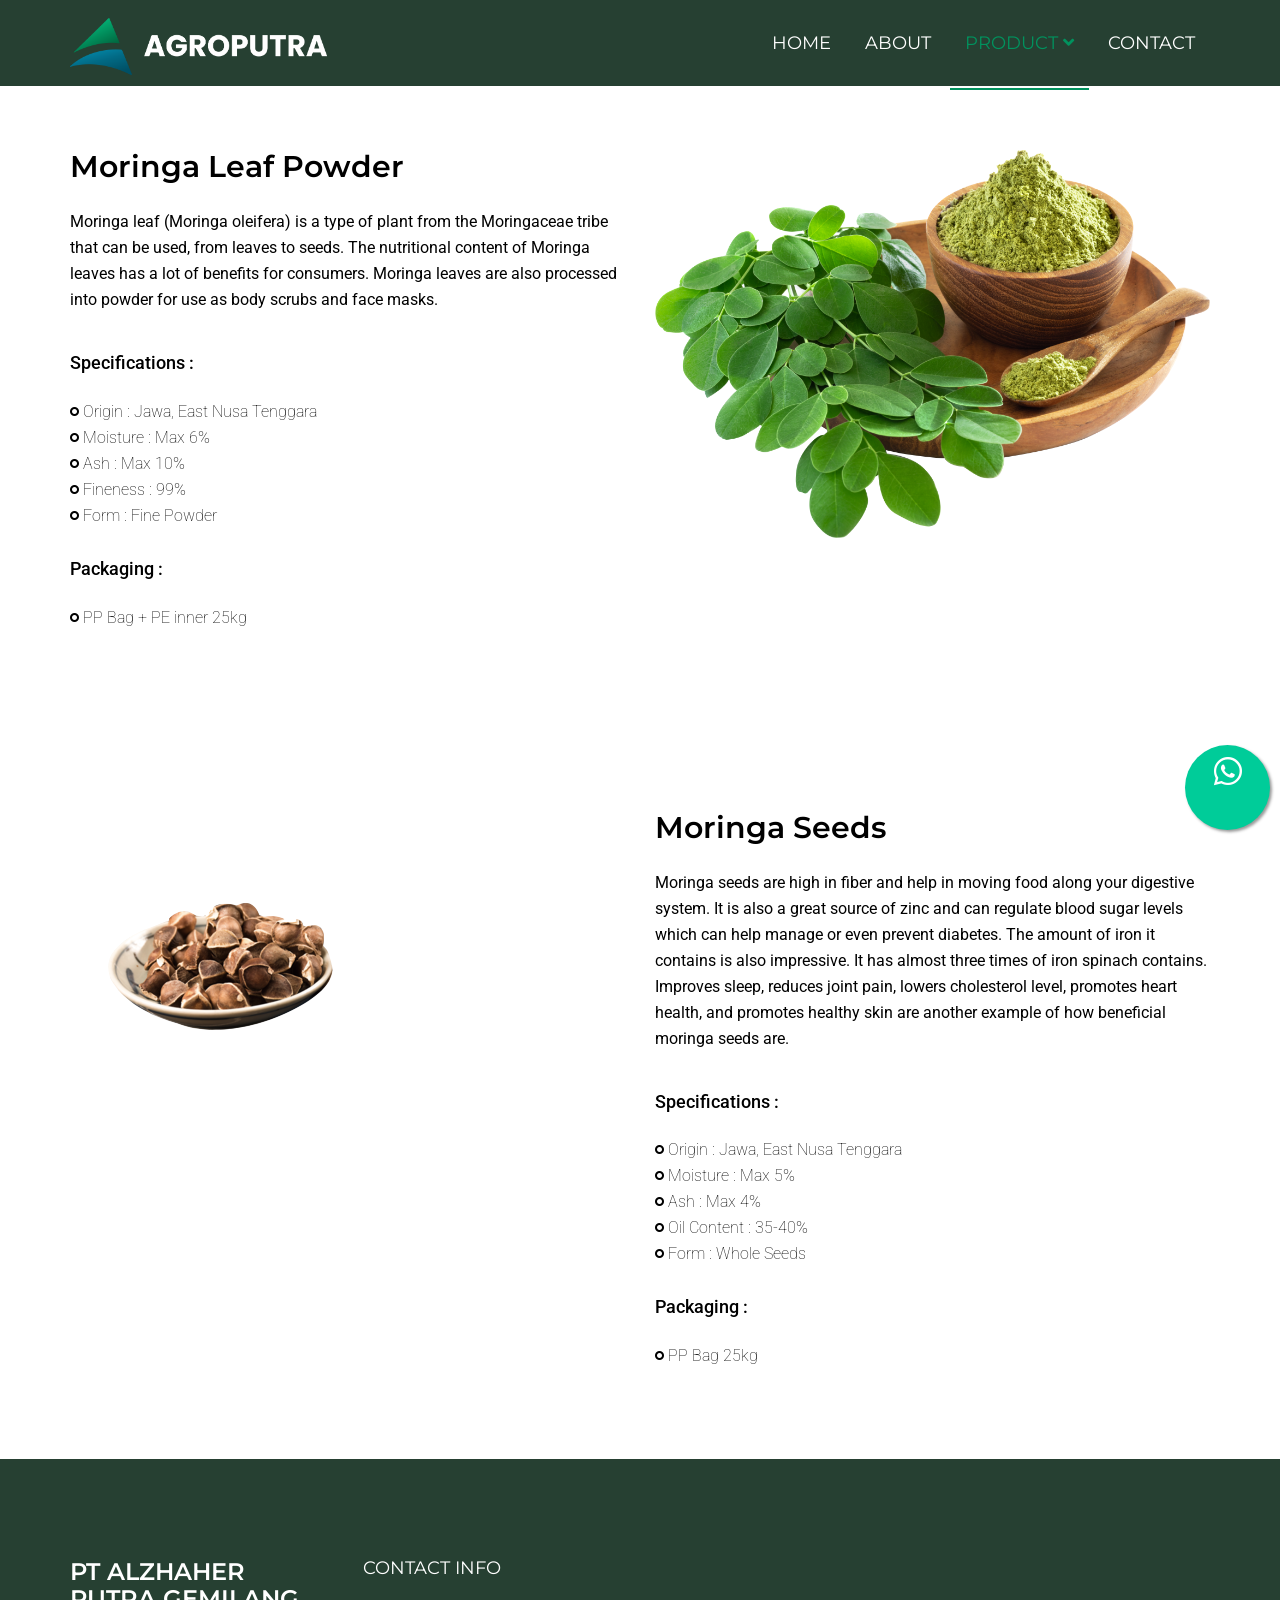
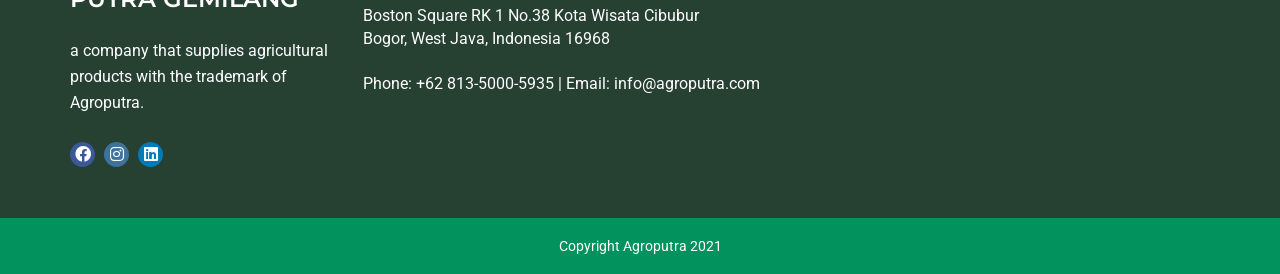
<file: product-moringa.html>
<!DOCTYPE html>
<html class="no-js" lang="">
    <head>
    <meta charset="utf-8" />
    <meta http-equiv="x-ua-compatible" content="ie=edge" />
    <title>MORINGA | AGROPUTRA</title>
    <meta name="description" content="" />
    <meta name="viewport" content="width=device-width, initial-scale=1" />

    <link rel="shortcut icon" href="images/logoagro.ico" />
    <!-- Place favicon.ico in the root directory -->

    <!-- All CSS here -->
    <!-- bootstrap v3.3.6 CSS -->
    <link rel="stylesheet" href="css/bootstrap.min.css" />
    <!-- animate CSS -->
    <link rel="stylesheet" href="css/animate.css" />
    <!-- jquery-ui.min CSS -->
    <link rel="stylesheet" href="css/jquery-ui.min.css" />
    <!-- bootstrap select CSS -->
    <link rel="stylesheet" href="css/bootstrap-select.min.css" />
    <!-- magnific popup CSS -->
    <link rel="stylesheet" href="css/magnific-popup.css" />
    <!-- owl.carousel CSS -->
    <link rel="stylesheet" href="css/owl.carousel.css" />
    <!-- bxslider CSS -->
    <link rel="stylesheet" href="css/jquery.bxslider.css" />
    <!-- slick CSS -->
    <link rel="stylesheet" href="css/slick.css" />
    <link rel="stylesheet" href="css/slick-theme.css" />
    <!-- font-awesome CSS -->
    <link rel="stylesheet" href="css/font-awesome.min.css" />
    <!-- meanmenu css -->
    <link rel="stylesheet" href="css/meanmenu.min.css" />
    <!-- style CSS -->
    <link rel="stylesheet" href="style.css" />
    <!-- responsive CSS -->
    <link rel="stylesheet" href="css/responsive.css" />
    <link href="fontawesome/css/fontawesome.css" rel="stylesheet" />
    <link href="fontawesome/css/brands.css" rel="stylesheet" />
    <link href="fontawesome/css/solid.css" rel="stylesheet" />
    <!-- modernizr CSS -->
    <script src="js/vendor/modernizr-2.8.3.min.js"></script>
    <script type="text/javascript" src="js/jquery-3.3.1.min.js"></script>
    <script type="text/javascript" src="js/floating-wpp.min.js"></script>
    <link rel="stylesheet" href="css/floating-wpp.min.css">
    <!-- Global site tag (gtag.js) - Google Analytics -->
    <script async src="https://www.googletagmanager.com/gtag/js?id=G-0XRFVMXBYD"></script>
    <script>
      window.dataLayer = window.dataLayer || [];
      function gtag(){dataLayer.push(arguments);}
      gtag('js', new Date());

      gtag('config', 'G-0XRFVMXBYD');
    </script>
  </head>
  <body>
    <!--[if lt IE 8]>
      <p class="browserupgrade">
        You are using an <strong>outdated</strong> browser. Please
        <a href="http://browsehappy.com/">upgrade your browser</a> to improve
        your experience.
      </p>
    <![endif]-->

    <!-- Header Area -->
    <header>
      <div class="header-v1">
        <div class="header-navbar navbar-default navbar-fixed-top">
          <div class="container">
            <div class="row">
              <div class="col-xl-4 col-lg-4 col-md-4 col-sm-4 col-4">
                <div class="header-logo">
                  <a href="index.html">
                    <img src="images/logo/logo-v1.png" alt="" />
                  </a>
                </div>
              </div>
              <div class="col-xl-8 col-lg-8 col-md-8 col-sm-8 col-8">
                <div class="phone-menu">
                  <i class="fa fa-bars show-menu"></i>
                </div>
                <div class="main-menu text-right">
                  <nav>
                    <ul>
                      <li>
                        <a href="index.html">Home</a>
                      </li>
                      <li><a href="about.html">About</a></li>
                      <li class="active">
                        <a>Product <i class="fa fa-angle-down"></i></a>
                        <ul>
                          <li><a href="product-cinnamon.html">Cinnamon</a></li>
                          <li><a href="product-cardamom.html">Cardamom</a></li>
                          <li><a href="product-curcuma.html">Curcuma</a></li>
                          <li><a href="product-lemongrass.html">Lemongrass</a></li>
                          <li><a href="product-porang.html">Konjac</a></li>
                          <li><a href="product-moringa.html">Moringa</a></li>
                          <li><a href="product-jahe.html">Red Ginger</a></li>
                          <li><a href="product-tapioca.html">Tapioca</a></li>
                          <li><a href="product-turmeric.html">Turmeric</a></li>
                        </ul>
                      </li>
                      <li><a href="contact-us.html">Contact</a></li>
                    </ul>
                  </nav>
                </div>
              </div>
            </div>
          </div>
        </div>
      </div>
      <!-- mobile-menu-area start -->
      <div class="mobile-menu-area navbar-fixed-top">
        <div class="container">
          <div class="row">
            <div class="col-md-12">
              <div class="mobile-menu">
                <nav id="dropdown">
                  <ul>
                    <li>
                      <a href="index.html">Home</a>
                    </li>
                    <li><a href="about.html">About</a></li>
                    <li class="active">
                      <a>Product <i class="fa fa-angle-down"></i></a>
                      <ul>
                        <li><a href="product-cinnamon.html">Cinnamon</a></li>
                          <li><a href="product-cardamom.html">Cardamom</a></li>
                          <li><a href="product-curcuma.html">Curcuma</a></li>
                          <li><a href="product-lemongrass.html">Lemongrass</a></li>
                          <li><a href="product-porang.html">Konjac</a></li>
                          <li><a href="product-moringa.html">Moringa</a></li>
                          <li><a href="product-jahe.html">Red Ginger</a></li>
                          <li><a href="product-tapioca.html">Tapioca</a></li>
                          <li><a href="product-turmeric.html">Turmeric</a></li>
                      </ul>
                    </li>
                    <li><a href="contact-us.html">Contact</a></li>
                  </ul>
                </nav>
              </div>
            </div>
          </div>
        </div>
      </div>
      <!-- mobile-menu-area end -->
    </header>
    <!-- /Header Area -->
    <!--Property details area-->
    <section class="property-details-area section">
      <div class="container">
        <div class="row">
          <div class="col-md-6 col-sm-12 col-xs-12">
            <div class="content-details-one">
              <div class="top-details">
                <h2>Moringa Leaf Powder</h2>
                <p>
                  Moringa leaf (Moringa oleifera) is a type of plant from the Moringaceae tribe that can be used, from leaves to seeds. The nutritional content of Moringa leaves has a lot of benefits for consumers. Moringa leaves are also processed into powder for use as body scrubs and face masks.
                </p>
              </div>
              <div class="last-details">
                <h4>Specifications :</h4>
                <ul class="list-style">
                  <li style="font-weight: lighter">
                    <i class="fa fa-genderless" style="color: black"></i> Origin	: Jawa, East Nusa Tenggara
                  </li>
                  <li style="font-weight: lighter">
                    <i class="fa fa-genderless" style="color: black"></i>
                    Moisture   	: Max 6%
                  </li>
                  <li style="font-weight: lighter">
                    <i class="fa fa-genderless" style="color: black"></i>
                    Ash 	    	: Max 10%
                  </li>
                  <li style="font-weight: lighter">
                    <i class="fa fa-genderless" style="color: black"></i> Fineness		: 99%
                  </li>
                  <li style="font-weight: lighter">
                    <i class="fa fa-genderless" style="color: black"></i> Form 	: Fine Powder
                  </li>
                </ul>
              </div>
              <div class="last-details">
                <h4>Packaging :</h4>
                <ul class="list-style">
                  <li style="font-weight: lighter">
                    <i class="fa fa-genderless" style="color: black"></i> PP Bag + PE inner 25kg
                  </li>
                  <!-- <li style="font-weight: lighter">
                    <i
                      class="fa fa-genderless"
                      style="color: black; margin-left: 30px"
                    ></i>
                    PP Bag + PE Inner @25kg
                  </li>
                  <li style="font-weight: lighter">
                    <i
                      class="fa fa-long-arrow-alt-right"
                      style="color: black; margin-left: 60px"
                    ></i>
                    Max : 13mt
                  </li> -->
                </ul>
              </div>
            </div>
          </div>
          <div class="col-md-6 col-sm-12 col-xs-12 properties-slides">
            <div class="big-photo">
              <div class="item">
                <img src="images/product/new/Moringa leaf powder.jpg" alt="" />
              </div>
            </div>
          </div>
        </div>
      </div>
    </section>
    <!-- 2 -->
    <section class="property-details-area section">
      <div class="container">
        <div class="row">
          <div class="col-md-6 col-sm-12 col-xs-12 properties-slides">
            <div class="big-photo">
              <div class="item">
                <img src="images/product/new/Moringa Seeds.png" alt="" />
              </div>
            </div>
          </div>
          <div class="col-md-6 col-sm-12 col-xs-12">
            <div class="content-details-one">
              <div class="top-details">
                <h2>Moringa Seeds</h2>
                <p>
                  Moringa seeds are high in fiber and help in moving food along your digestive system. It is also a great source of zinc and can regulate blood sugar levels which can help manage or even prevent diabetes. The amount of iron it contains is also impressive. It has almost three times of iron spinach contains. Improves sleep, reduces joint pain, lowers cholesterol level, promotes heart health, and promotes healthy skin are another example of how beneficial moringa seeds are.
                </p>
              </div>
              <div class="last-details">
                <h4>Specifications :</h4>
                <ul class="list-style">
                  <li style="font-weight: lighter">
                    <i class="fa fa-genderless" style="color: black"></i> Origin	: Jawa, East Nusa Tenggara
                  </li>
                  <li style="font-weight: lighter">
                    <i class="fa fa-genderless" style="color: black"></i>
                    Moisture   	: Max 5%
                  </li>
                  <li style="font-weight: lighter">
                    <i class="fa fa-genderless" style="color: black"></i>
                    Ash 	    	: Max 4%
                  </li>
                  <li style="font-weight: lighter">
                    <i class="fa fa-genderless" style="color: black"></i> Oil Content		: 35-40%
                  </li>
                  <li style="font-weight: lighter">
                    <i class="fa fa-genderless" style="color: black"></i> Form 	: Whole Seeds
                  </li>
                </ul>
              </div>
              <div class="last-details">
                <h4>Packaging :</h4>
                <ul class="list-style">
                  <li style="font-weight: lighter">
                    <i class="fa fa-genderless" style="color: black"></i> PP Bag 25kg
                  </li>
                  <!-- <li style="font-weight: lighter">
                    <i
                      class="fa fa-genderless"
                      style="color: black; margin-left: 30px"
                    ></i>
                    PP Bag + PE Inner @25kg
                  </li>
                  <li style="font-weight: lighter">
                    <i
                      class="fa fa-long-arrow-alt-right"
                      style="color: black; margin-left: 60px"
                    ></i>
                    Max : 13mt
                  </li> -->
                </ul>
              </div>
            </div>
          </div>
          
        </div>
      </div>
    </section>
    <!--/Property details area-->
    <!--Footer-->
    <footer>
      <div class="footer-top">
        <div class="container">
          <div class="row">
            <div class="col-md-3 col-sm-6 col-xs-12">
              <div class="footer-about">
                <!-- <img src="images/logo/logo-v1.png" alt=""/> -->
                <h3>PT ALZHAHER PUTRA GEMILANG</h3>

                <p>
                  a company that supplies agricultural products with the
                  trademark of Agroputra.
                </p>
                <ul>
                  <li><a href="https://www.facebook.com/profile.php?id=100071049394193" target="_blank" class="facebook"><i class="fab fa-facebook"></i></a></li>
                  <!-- <li><a href="#" class="twitter"><i class="fa fa-twitter"></i></a></li> -->
                  <li><a href="https://www.instagram.com/agroputra.indo/" target="_blank" class="instagram"><i class="fab fa-instagram"></i></a></li>
                  <li><a href="https://www.linkedin.com/company/agroputra/" target="_blank" class="linkedin"><i class="fab fa-linkedin"></i></a></li>
                  <!-- <li><a href="#" class="feed"><i class="fa fa-feed"></i></a></li> -->
                </ul>
              </div>
            </div>
            <div class="col-md-6 col-sm-6 col-xs-12">
              <div class="footer-contact footer-content-area">
                <h4>Contact info</h4>
                <div class="contact-content">
                  <address>
                    <span>Boston Square RK 1 No.38 Kota Wisata Cibubur</span>
                    <span>Bogor, West Java, Indonesia 16968</span>
                  </address>

                  <p>
                    <span
                      >Phone: +62 813-5000-5935 | Email:
                      info@agroputra.com</span
                    >
                  </p>
                  <p>
                    <!-- <span>Email: inquiry@agroputra.com</span> -->
                    <!-- <span>Web: www.realestate.com</span> -->
                  </p>
                </div>
              </div>
            </div>
          </div>
        </div>
      </div>
      <div class="footer-last last-v1">
        <div class="container">
          <div class="row">
            <div class="col-md-12 text-center">
              <p>Copyright Agroputra 2021</p>
            </div>
          </div>
        </div>
      </div>
    </footer>
    <!--/Footer-->

    <!-- All JS here -->
    <!-- jquery latest version -->
    <script src="js/vendor/jquery-1.12.0.min.js"></script>
    <!-- bootstrap JS -->
    <script src="js/bootstrap.min.js"></script>
    <!-- owl.carousel JS -->
    <script src="js/owl.carousel.min.js"></script>
    <!-- bootstrap select JS -->
    <script src="js/bootstrap-select.min.js"></script>
    <!-- magnific popup JS -->
    <script src="js/jquery.magnific-popup.min.js"></script>
    <!-- jquery-ui JS -->
    <script src="js/jquery-ui.min.js"></script>
    <!-- wow JS -->
    <script src="js/wow.min.js"></script>
    <!-- bxslider JS -->
    <script src="js/jquery.bxslider.min.js"></script>
    <!-- counterup JS -->
    <script src="js/jquery.counterup.min.js"></script>
    <script src="js/waypoints.min.js"></script>
    <!-- slick JS -->
    <script src="js/slick.min.js"></script>
    <!-- plugins JS -->
    <script src="js/plugins.js"></script>
    <!-- meanmenu js -->
    <script src="js/jquery.meanmenu.js"></script>
    <!-- main JS -->
    <script src="js/main.js"></script>
    <a href="https://wa.me/message/EXVAOGIS7V4VP1" class="float">
      <i class="fab fa-whatsapp fa-2x my-float"></i>
    </a>
  </body>

  <!-- Mirrored from www.theasianweb.com/realestate/property-details-one.html by HTTrack Website Copier/3.x [XR&CO'2014], Wed, 30 Jun 2021 09:33:41 GMT -->
</html>
</file>
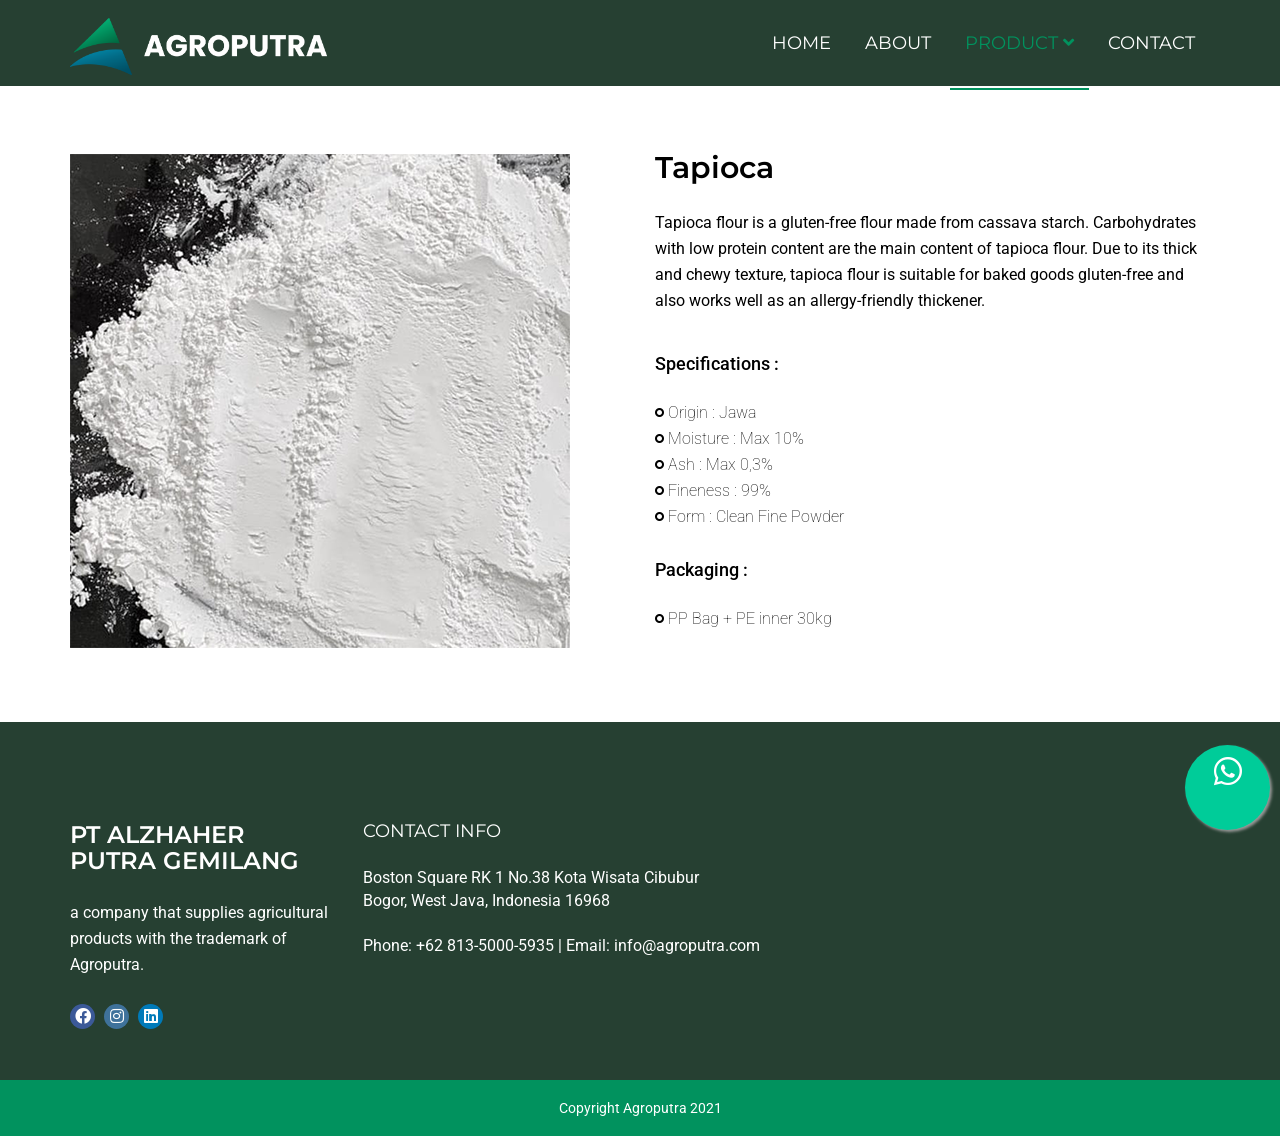
<file: product-tapioca.html>
<!DOCTYPE html>
<html class="no-js" lang="">
  <!-- Mirrored from www.theasianweb.com/realestate/property-details-one.html by HTTrack Website Copier/3.x [XR&CO'2014], Wed, 30 Jun 2021 09:33:24 GMT -->

  <head>
    <meta charset="utf-8" />
    <meta http-equiv="x-ua-compatible" content="ie=edge" />
    <title>TAPIOCA | AGROPUTRA</title>
    <meta name="description" content="" />
    <meta name="viewport" content="width=device-width, initial-scale=1" />

    <link rel="shortcut icon" href="images/logoagro.ico" />
    <!-- Place favicon.ico in the root directory -->

    <!-- All CSS here -->
    <!-- bootstrap v3.3.6 CSS -->
    <link rel="stylesheet" href="css/bootstrap.min.css" />
    <!-- animate CSS -->
    <link rel="stylesheet" href="css/animate.css" />
    <!-- jquery-ui.min CSS -->
    <link rel="stylesheet" href="css/jquery-ui.min.css" />
    <!-- bootstrap select CSS -->
    <link rel="stylesheet" href="css/bootstrap-select.min.css" />
    <!-- magnific popup CSS -->
    <link rel="stylesheet" href="css/magnific-popup.css" />
    <!-- owl.carousel CSS -->
    <link rel="stylesheet" href="css/owl.carousel.css" />
    <!-- bxslider CSS -->
    <link rel="stylesheet" href="css/jquery.bxslider.css" />
    <!-- slick CSS -->
    <link rel="stylesheet" href="css/slick.css" />
    <link rel="stylesheet" href="css/slick-theme.css" />
    <!-- font-awesome CSS -->
    <link rel="stylesheet" href="css/font-awesome.min.css" />
    <!-- meanmenu css -->
    <link rel="stylesheet" href="css/meanmenu.min.css" />
    <!-- style CSS -->
    <link rel="stylesheet" href="style.css" />
    <!-- responsive CSS -->
    <link rel="stylesheet" href="css/responsive.css" />
    <link href="fontawesome/css/fontawesome.css" rel="stylesheet" />
    <link href="fontawesome/css/brands.css" rel="stylesheet" />
    <link href="fontawesome/css/solid.css" rel="stylesheet" />
    <!-- modernizr CSS -->
    <script src="js/vendor/modernizr-2.8.3.min.js"></script>
    <script type="text/javascript" src="js/jquery-3.3.1.min.js"></script>
    <script type="text/javascript" src="js/floating-wpp.min.js"></script>
    <link rel="stylesheet" href="css/floating-wpp.min.css">
    <!-- Global site tag (gtag.js) - Google Analytics -->
    <script async src="https://www.googletagmanager.com/gtag/js?id=G-0XRFVMXBYD"></script>
    <script>
      window.dataLayer = window.dataLayer || [];
      function gtag(){dataLayer.push(arguments);}
      gtag('js', new Date());

      gtag('config', 'G-0XRFVMXBYD');
    </script>
  </head>

  <body>
    <!--[if lt IE 8]>
      <p class="browserupgrade">
        You are using an <strong>outdated</strong> browser. Please
        <a href="http://browsehappy.com/">upgrade your browser</a> to improve
        your experience.
      </p>
    <![endif]-->

    <!-- Header Area -->
    <header>
      <div class="header-v1">
        <div class="header-navbar navbar-default navbar-fixed-top">
          <div class="container">
            <div class="row">
              <div class="col-xl-4 col-lg-4 col-md-4 col-sm-4 col-4">
                <div class="header-logo">
                  <a href="index.html">
                    <img src="images/logo/logo-v1.png" alt="" />
                  </a>
                </div>
              </div>
              <div class="col-xl-8 col-lg-8 col-md-8 col-sm-8 col-8">
                <div class="phone-menu">
                  <i class="fa fa-bars show-menu"></i>
                </div>
                <div class="main-menu text-right">
                  <nav>
                    <ul>
                      <li>
                        <a href="index.html">Home</a>
                      </li>
                      <li><a href="about.html">About</a></li>
                      <li class="active">
                        <a>Product <i class="fa fa-angle-down"></i></a>
                        <ul>
                          <li><a href="product-cinnamon.html">Cinnamon</a></li>
                          <li><a href="product-cardamom.html">Cardamom</a></li>
                          <li><a href="product-curcuma.html">Curcuma</a></li>
                          <li><a href="product-lemongrass.html">Lemongrass</a></li>
                          <li><a href="product-porang.html">Konjac</a></li>
                          <li><a href="product-moringa.html">Moringa</a></li>
                          <li><a href="product-jahe.html">Red Ginger</a></li>
                          <li><a href="product-tapioca.html">Tapioca</a></li>
                          <li><a href="product-turmeric.html">Turmeric</a></li>
                        </ul>
                      </li>
                      <li><a href="contact-us.html">Contact</a></li>
                    </ul>
                  </nav>
                </div>
              </div>
            </div>
          </div>
        </div>
      </div>
      <!-- mobile-menu-area start -->
      <div class="mobile-menu-area navbar-fixed-top">
        <div class="container">
          <div class="row">
            <div class="col-md-12">
              <div class="mobile-menu">
                <nav id="dropdown">
                  <ul>
                    <li>
                      <a href="index.html">Home</a>
                    </li>
                    <li><a href="about.html">About</a></li>
                    <li class="active">
                      <a>Product <i class="fa fa-angle-down"></i></a>
                      <ul>
                        <li><a href="product-cinnamon.html">Cinnamon</a></li>
                        <li><a href="product-cardamom.html">Cardamom</a></li>
                        <li><a href="product-curcuma.html">Curcuma</a></li>
                        <li><a href="product-lemongrass.html">Lemongrass</a></li>
                        <li><a href="product-porang.html">Konjac</a></li>
                        <li><a href="product-moringa.html">Moringa</a></li>
                        <li><a href="product-jahe.html">Red Ginger</a></li>
                        <li><a href="product-tapioca.html">Tapioca</a></li>
                        <li><a href="product-turmeric.html">Turmeric</a></li>
                      </ul>
                    </li>
                    <li><a href="contact-us.html">Contact</a></li>
                  </ul>
                </nav>
              </div>
            </div>
          </div>
        </div>
      </div>
      <!-- mobile-menu-area end -->
    </header>
    <!-- /Header Area -->
    <!--Property details area-->
    <section class="property-details-area section">
      <div class="container">
        <div class="row">
          <div class="col-md-12">
            <!-- <h1 style="text-align: center; margin-top: -50px;">Our Ginger</h1> -->
          </div>
          <div class="col-md-6 col-sm-12 col-xs-12 properties-slides">
            <div class="big-photo">
              <div class="item">
                <img src="images/product/Tapioca Flour.png" alt="" />
              </div>
            </div>
          </div>
          <div class="col-md-6 col-sm-12 col-xs-12">
            <div class="content-details-one">
              <div class="top-details">
                <h2>Tapioca</h2>
                <p>
                  Tapioca flour is a gluten-free flour made from cassava starch. Carbohydrates with low protein content are the main content of tapioca flour. Due to its thick and chewy texture, tapioca flour is suitable for baked goods gluten-free and also works well as an allergy-friendly thickener.
                </p>
              </div>
              <div class="last-details">
                <h4>Specifications :</h4>
                <ul class="list-style">
                  <li style="font-weight: lighter">
                    <i class="fa fa-genderless" style="color: black"></i> 
                    Origin : Jawa
                  </li>
                  <li style="font-weight: lighter">
                    <i class="fa fa-genderless" style="color: black"></i> 
                    Moisture : Max 10%
                  </li>
                  <li style="font-weight: lighter">
                    <i class="fa fa-genderless" style="color: black"></i>
                    Ash : Max 0,3%
                  </li>
                  <li style="font-weight: lighter">
                    <i class="fa fa-genderless" style="color: black"></i>
                    Fineness : 99%
                  </li>
                  <li style="font-weight: lighter">
                    <i class="fa fa-genderless" style="color: black"></i>
                    Form : Clean Fine Powder
                  </li>
                </ul>
              </div>
              <div class="last-details">
                <h4>Packaging :</h4>
                <ul class="list-style">
                  <li style="font-weight: lighter">
                    <i class="fa fa-genderless" style="color: black"></i> PP Bag + PE inner 30kg
                  </li>
                  <!-- <li style="font-weight: lighter">
                    <i
                      class="fa fa-genderless"
                      style="color: black; margin-left: 30px"
                    ></i>
                    PP Bag + PE inner @25kg
                  </li>
                  <li style="font-weight: lighter">
                    <i
                      class="fa fa-long-arrow-alt-right"
                      style="color: black; margin-left: 60px"
                    ></i>
                    Max : 13mt
                  </li> -->
                </ul>
              </div>
            </div>
          </div>
        </div>
      </div>
    </section>
    <!--Footer-->
    <footer>
      <div class="footer-top">
        <div class="container">
          <div class="row">
            <div class="col-md-3 col-sm-6 col-xs-12">
              <div class="footer-about">
                <!-- <img src="images/logo/logo-v1.png" alt=""/> -->
                <h3>PT ALZHAHER PUTRA GEMILANG</h3>

                <p>
                  a company that supplies agricultural products with the
                  trademark of Agroputra.
                </p>
                <ul>
                  <li><a href="https://www.facebook.com/profile.php?id=100071049394193" target="_blank" class="facebook"><i class="fab fa-facebook"></i></a></li>
                  <!-- <li><a href="#" class="twitter"><i class="fa fa-twitter"></i></a></li> -->
                  <li><a href="https://www.instagram.com/agroputra.indo/" target="_blank" class="instagram"><i class="fab fa-instagram"></i></a></li>
                  <li><a href="https://www.linkedin.com/company/agroputra/" target="_blank" class="linkedin"><i class="fab fa-linkedin"></i></a></li>
                  <!-- <li><a href="#" class="feed"><i class="fa fa-feed"></i></a></li> -->
                </ul>
              </div>
            </div>
            <div class="col-md-6 col-sm-6 col-xs-12">
              <div class="footer-contact footer-content-area">
                <h4>Contact info</h4>
                <div class="contact-content">
                  <address>
                    <span>Boston Square RK 1 No.38 Kota Wisata Cibubur</span>
                    <span>Bogor, West Java, Indonesia 16968</span>
                  </address>

                  <p>
                    <span
                      >Phone: +62 813-5000-5935 | Email:
                      info@agroputra.com</span
                    >
                  </p>
                  <p>
                    <!-- <span>Email: inquiry@agroputra.com</span> -->
                    <!-- <span>Web: www.realestate.com</span> -->
                  </p>
                </div>
              </div>
            </div>
          </div>
        </div>
      </div>
      <div class="footer-last last-v1">
        <div class="container">
          <div class="row">
            <div class="col-md-12 text-center">
              <p>Copyright Agroputra 2021</p>
            </div>
          </div>
        </div>
      </div>
    </footer>
    <!--/Footer-->

    <!-- All JS here -->
    <!-- jquery latest version -->
    <script src="js/vendor/jquery-1.12.0.min.js"></script>
    <!-- bootstrap JS -->
    <script src="js/bootstrap.min.js"></script>
    <!-- owl.carousel JS -->
    <script src="js/owl.carousel.min.js"></script>
    <!-- bootstrap select JS -->
    <script src="js/bootstrap-select.min.js"></script>
    <!-- magnific popup JS -->
    <script src="js/jquery.magnific-popup.min.js"></script>
    <!-- jquery-ui JS -->
    <script src="js/jquery-ui.min.js"></script>
    <!-- wow JS -->
    <script src="js/wow.min.js"></script>
    <!-- bxslider JS -->
    <script src="js/jquery.bxslider.min.js"></script>
    <!-- counterup JS -->
    <script src="js/jquery.counterup.min.js"></script>
    <script src="js/waypoints.min.js"></script>
    <!-- slick JS -->
    <script src="js/slick.min.js"></script>
    <!-- plugins JS -->
    <script src="js/plugins.js"></script>
    <!-- meanmenu js -->
    <script src="js/jquery.meanmenu.js"></script>
    <!-- main JS -->
    <script src="js/main.js"></script>
    <a href="https://wa.me/message/EXVAOGIS7V4VP1" class="float">
      <i class="fab fa-whatsapp fa-2x my-float"></i>
    </a>
  </body>

  <!-- Mirrored from www.theasianweb.com/realestate/property-details-one.html by HTTrack Website Copier/3.x [XR&CO'2014], Wed, 30 Jun 2021 09:33:41 GMT -->
</html>
</file>
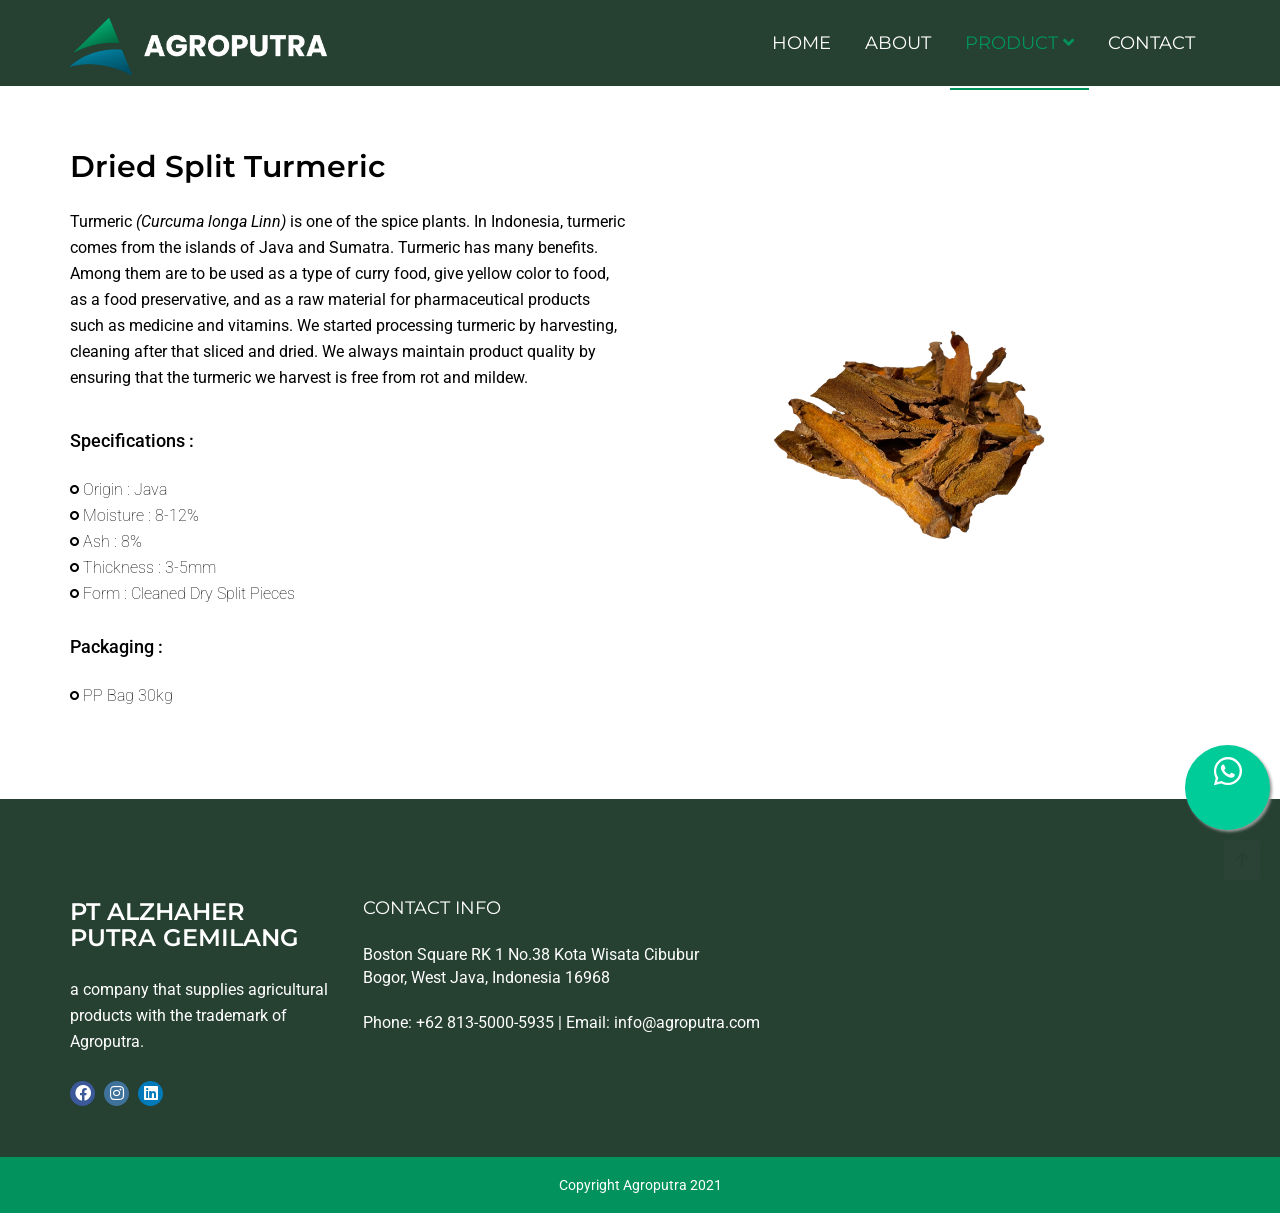
<file: product-turmeric.html>
<!DOCTYPE html>
<html class="no-js" lang="">
    <head>
    <meta charset="utf-8" />
    <meta http-equiv="x-ua-compatible" content="ie=edge" />
    <title>KONJAC | AGROPUTRA</title>
    <meta name="description" content="" />
    <meta name="viewport" content="width=device-width, initial-scale=1" />

    <link rel="shortcut icon" href="images/logoagro.ico" />
    <!-- Place favicon.ico in the root directory -->

    <!-- All CSS here -->
    <!-- bootstrap v3.3.6 CSS -->
    <link rel="stylesheet" href="css/bootstrap.min.css" />
    <!-- animate CSS -->
    <link rel="stylesheet" href="css/animate.css" />
    <!-- jquery-ui.min CSS -->
    <link rel="stylesheet" href="css/jquery-ui.min.css" />
    <!-- bootstrap select CSS -->
    <link rel="stylesheet" href="css/bootstrap-select.min.css" />
    <!-- magnific popup CSS -->
    <link rel="stylesheet" href="css/magnific-popup.css" />
    <!-- owl.carousel CSS -->
    <link rel="stylesheet" href="css/owl.carousel.css" />
    <!-- bxslider CSS -->
    <link rel="stylesheet" href="css/jquery.bxslider.css" />
    <!-- slick CSS -->
    <link rel="stylesheet" href="css/slick.css" />
    <link rel="stylesheet" href="css/slick-theme.css" />
    <!-- font-awesome CSS -->
    <link rel="stylesheet" href="css/font-awesome.min.css" />
    <!-- meanmenu css -->
    <link rel="stylesheet" href="css/meanmenu.min.css" />
    <!-- style CSS -->
    <link rel="stylesheet" href="style.css" />
    <!-- responsive CSS -->
    <link rel="stylesheet" href="css/responsive.css" />
    <link href="fontawesome/css/fontawesome.css" rel="stylesheet" />
    <link href="fontawesome/css/brands.css" rel="stylesheet" />
    <link href="fontawesome/css/solid.css" rel="stylesheet" />
    <!-- modernizr CSS -->
    <script src="js/vendor/modernizr-2.8.3.min.js"></script>
    <script type="text/javascript" src="js/jquery-3.3.1.min.js"></script>
    <script type="text/javascript" src="js/floating-wpp.min.js"></script>
    <link rel="stylesheet" href="css/floating-wpp.min.css">
    <!-- Global site tag (gtag.js) - Google Analytics -->
    <script async src="https://www.googletagmanager.com/gtag/js?id=G-0XRFVMXBYD"></script>
    <script>
      window.dataLayer = window.dataLayer || [];
      function gtag(){dataLayer.push(arguments);}
      gtag('js', new Date());

      gtag('config', 'G-0XRFVMXBYD');
    </script>
  </head>
  <body>
    <!--[if lt IE 8]>
      <p class="browserupgrade">
        You are using an <strong>outdated</strong> browser. Please
        <a href="http://browsehappy.com/">upgrade your browser</a> to improve
        your experience.
      </p>
    <![endif]-->

    <!-- Header Area -->
    <header>
      <div class="header-v1">
        <div class="header-navbar navbar-default navbar-fixed-top">
          <div class="container">
            <div class="row">
              <div class="col-xl-4 col-lg-4 col-md-4 col-sm-4 col-4">
                <div class="header-logo">
                  <a href="index.html">
                    <img src="images/logo/logo-v1.png" alt="" />
                  </a>
                </div>
              </div>
              <div class="col-xl-8 col-lg-8 col-md-8 col-sm-8 col-8">
                <div class="phone-menu">
                  <i class="fa fa-bars show-menu"></i>
                </div>
                <div class="main-menu text-right">
                  <nav>
                    <ul>
                      <li>
                        <a href="index.html">Home</a>
                      </li>
                      <li><a href="about.html">About</a></li>
                      <li class="active">
                        <a>Product <i class="fa fa-angle-down"></i></a>
                        <ul>
                          <li><a href="product-cinnamon.html">Cinnamon</a></li>
                          <li><a href="product-cardamom.html">Cardamom</a></li>
                          <li><a href="product-curcuma.html">Curcuma</a></li>
                          <li><a href="product-lemongrass.html">Lemongrass</a></li>
                          <li><a href="product-porang.html">Konjac</a></li>
                          <li><a href="product-moringa.html">Moringa</a></li>
                          <li><a href="product-jahe.html">Red Ginger</a></li>
                          <li><a href="product-tapioca.html">Tapioca</a></li>
                          <li><a href="product-turmeric.html">Turmeric</a></li>
                        </ul>
                      </li>
                      <li><a href="contact-us.html">Contact</a></li>
                    </ul>
                  </nav>
                </div>
              </div>
            </div>
          </div>
        </div>
      </div>
      <!-- mobile-menu-area start -->
      <div class="mobile-menu-area navbar-fixed-top">
        <div class="container">
          <div class="row">
            <div class="col-md-12">
              <div class="mobile-menu">
                <nav id="dropdown">
                  <ul>
                    <li>
                      <a href="index.html">Home</a>
                    </li>
                    <li><a href="about.html">About</a></li>
                    <li class="active">
                      <a>Product <i class="fa fa-angle-down"></i></a>
                      <ul>
                        <li><a href="product-cinnamon.html">Cinnamon</a></li>
                        <li><a href="product-cardamom.html">Cardamom</a></li>
                        <li><a href="product-curcuma.html">Curcuma</a></li>
                        <li><a href="product-lemongrass.html">Lemongrass</a></li>
                        <li><a href="product-porang.html">Konjac</a></li>
                        <li><a href="product-moringa.html">Moringa</a></li>
                        <li><a href="product-jahe.html">Red Ginger</a></li>
                        <li><a href="product-tapioca.html">Tapioca</a></li>
                        <li><a href="product-turmeric.html">Turmeric</a></li>
                      </ul>
                    </li>
                    <li><a href="contact-us.html">Contact</a></li>
                  </ul>
                </nav>
              </div>
            </div>
          </div>
        </div>
      </div>
      <!-- mobile-menu-area end -->
    </header>
    <!-- /Header Area -->
    <!--Property details area-->
    <section class="property-details-area section">
      <div class="container">
        <div class="row">
          <div class="col-md-6 col-sm-12 col-xs-12">
            <div class="content-details-one">
              <div class="top-details">
                <h2>Dried Split Turmeric</h2>
                <p>
                  Turmeric <i style="color: black;">(Curcuma longa Linn)</i> is one of the spice plants. In Indonesia, turmeric comes from the islands of Java and Sumatra. Turmeric has many benefits. Among them are to be used as a type of curry food, give yellow color to food, as a food preservative, and as a raw material for pharmaceutical products such as medicine and vitamins. We started processing turmeric by harvesting, cleaning after that sliced and dried. We always maintain product quality by ensuring that the turmeric we harvest is free from rot and mildew.
                </p>
              </div>
              <div class="last-details">
                <h4>Specifications :</h4>
                <ul class="list-style">
                  <li style="font-weight: lighter">
                    <i class="fa fa-genderless" style="color: black"></i> Origin	: Java
                  </li>
                  <li style="font-weight: lighter">
                    <i class="fa fa-genderless" style="color: black"></i>
                    Moisture	: 8-12%
                  </li>
                  <li style="font-weight: lighter">
                    <i class="fa fa-genderless" style="color: black"></i> Ash 	: 8%
                  </li>
                  <li style="font-weight: lighter">
                    <i class="fa fa-genderless" style="color: black"></i> Thickness 	: 3-5mm
                  </li>
                  <li style="font-weight: lighter">
                    <i class="fa fa-genderless" style="color: black"></i>
                    Form	: Cleaned Dry Split Pieces
                  </li>
                </ul>
              </div>
              <div class="last-details">
                <h4>Packaging :</h4>
                <ul class="list-style">
                  <li style="font-weight: lighter">
                    <i class="fa fa-genderless" style="color: black"></i> PP Bag 30kg
                  <!-- <li style="font-weight: lighter">
                    <i
                      class="fa fa-genderless"
                      style="color: black; margin-left: 30px"
                    ></i>
                    PP Bag + PE inner @25kg
                  </li>
                  <li style="font-weight: lighter">
                    <i
                      class="fa fa-long-arrow-alt-right"
                      style="color: black; margin-left: 60px"
                    ></i>
                    Max : 13mt
                  </li> -->
                </ul>
              </div>
            </div>
          </div>
          <div class="col-md-6 col-sm-12 col-xs-12 properties-slides">
            
            <br />
            <div class="big-photo">
              <div class="item">
                <center><img src="images/product/new/Dry Split Turmeric.png" alt="" /></center>
              </div>
            </div>
          </div>
        </div>
      </div>
    </section>
    <!--/Property details area-->
    <!--Footer-->
    <footer>
      <div class="footer-top">
        <div class="container">
          <div class="row">
            <div class="col-md-3 col-sm-6 col-xs-12">
              <div class="footer-about">
                <!-- <img src="images/logo/logo-v1.png" alt=""/> -->
                <h3>PT ALZHAHER PUTRA GEMILANG</h3>

                <p>
                  a company that supplies agricultural products with the
                  trademark of Agroputra.
                </p>
                <ul>
                  <li><a href="https://www.facebook.com/profile.php?id=100071049394193" target="_blank" class="facebook"><i class="fab fa-facebook"></i></a></li>
                  <!-- <li><a href="#" class="twitter"><i class="fa fa-twitter"></i></a></li> -->
                  <li><a href="https://www.instagram.com/agroputra.indo/" target="_blank" class="instagram"><i class="fab fa-instagram"></i></a></li>
                  <li><a href="https://www.linkedin.com/company/agroputra/" target="_blank" class="linkedin"><i class="fab fa-linkedin"></i></a></li>
                  <!-- <li><a href="#" class="feed"><i class="fa fa-feed"></i></a></li> -->
                </ul>
              </div>
            </div>
            <div class="col-md-6 col-sm-6 col-xs-12">
              <div class="footer-contact footer-content-area">
                <h4>Contact info</h4>
                <div class="contact-content">
                  <address>
                    <span>Boston Square RK 1 No.38 Kota Wisata Cibubur</span>
                    <span>Bogor, West Java, Indonesia 16968</span>
                  </address>

                  <p>
                    <span
                      >Phone: +62 813-5000-5935 | Email:
                      info@agroputra.com</span
                    >
                  </p>
                  <p>
                    <!-- <span>Email: inquiry@agroputra.com</span> -->
                    <!-- <span>Web: www.realestate.com</span> -->
                  </p>
                </div>
              </div>
            </div>
          </div>
        </div>
      </div>
      <div class="footer-last last-v1">
        <div class="container">
          <div class="row">
            <div class="col-md-12 text-center">
              <p>Copyright Agroputra 2021</p>
            </div>
          </div>
        </div>
      </div>
    </footer>
    <!--/Footer-->

    <!-- All JS here -->
    <!-- jquery latest version -->
    <script src="js/vendor/jquery-1.12.0.min.js"></script>
    <!-- bootstrap JS -->
    <script src="js/bootstrap.min.js"></script>
    <!-- owl.carousel JS -->
    <script src="js/owl.carousel.min.js"></script>
    <!-- bootstrap select JS -->
    <script src="js/bootstrap-select.min.js"></script>
    <!-- magnific popup JS -->
    <script src="js/jquery.magnific-popup.min.js"></script>
    <!-- jquery-ui JS -->
    <script src="js/jquery-ui.min.js"></script>
    <!-- wow JS -->
    <script src="js/wow.min.js"></script>
    <!-- bxslider JS -->
    <script src="js/jquery.bxslider.min.js"></script>
    <!-- counterup JS -->
    <script src="js/jquery.counterup.min.js"></script>
    <script src="js/waypoints.min.js"></script>
    <!-- slick JS -->
    <script src="js/slick.min.js"></script>
    <!-- plugins JS -->
    <script src="js/plugins.js"></script>
    <!-- meanmenu js -->
    <script src="js/jquery.meanmenu.js"></script>
    <!-- main JS -->
    <script src="js/main.js"></script>
    <a href="https://wa.me/message/EXVAOGIS7V4VP1" class="float">
      <i class="fab fa-whatsapp fa-2x my-float"></i>
    </a>
  </body>

  <!-- Mirrored from www.theasianweb.com/realestate/property-details-one.html by HTTrack Website Copier/3.x [XR&CO'2014], Wed, 30 Jun 2021 09:33:41 GMT -->
</html>
</file>
<file: style.css>
@import url('https://fonts.googleapis.com/css?family=Lato:300,400,700,900|Montserrat:400,700|Roboto:300,400,500,700,900');

/*-------------------------------------
    Template Name: Real Estate html5 Template 
    Template URI: http://periodicitems.com/
    Description: Responsive Real Estate html5 template
    Author: periodicitems
    Author URI: http://periodicitems.com/
    Version: 1.0
---------------------------------------
    
    CSS INDEX
    ===================
  
  1. Theme Default CSS (body, link color, section etc)
    1.1 Reset CSS 
  2. Header area start here
    2.1 Home-v1 header area
    2.2 Home-v2 header area
    2.3 Home-v3 header area
  3. Slider area start here 
    3.1 Home-v1 silder area start here 
    3.2 Home-v2 silder area start here 
    3.3 Home-v3 silder area start here 
  4. Filter area start here
    4.1 Home-v1 filter area start here 
    4.2 Home-v3 filter area start here 
  5. Feature Properties area start here
    5.1 Home-v1 feature properties area start here
    5.2 Home-v3 feature properties area start here
  6. Recent properties area start here
    6.1 Home-v1 recent properties area start here
    6.2 Home-v2 recent properties area start here
    6.3 Property details area start here
    6.4 Property list page  area start here
  7. Amazing Featurs area start here
  8. Agent area start here
    8.1 Home-v1 agent area start here
    8.2 Home-v2 agent area start here
    8.3 Home-v3 agent area start here
    8.4 Agent page start here
    8.5 Agent profile start here
  9. Testimonial area start here
    9.1 Home-v1 testimonial area start here
    9.2 Home-v2 testimonial area start here
  10. Blog area start here
    10.1 Home-v2 Blog area start here
  11. Gallery area start here
    11.1 Home-v2 gallery area start here
    11.2 Home-v3 gallery area start here
  12. Partner area start here
  13. Get Started area start here
  14. About us area start here
  15. Services area start here
  16. Skill area start here
  17. Contact us area start here
  13. Subscribe area start here
    13.1 Home-v1 subscribe area start here
    13.2 Home-v3 subscribe area start here
  14. Footer area start here
    14.1 Home-v1 footer area start here
    14.2 Home-v2 footer area start here
    14.3 Home-v3 footer area start here


---------------------------------------*/
/*....................................
1. Theme Default CSS
....................................*/
html,
body {
  height: 100%;
  font-size: 16px;
  color: #333333;
  font-family: 'Roboto', sans-serif;
  vertical-align: baseline;
  line-height: 26px;
  font-weight: 400;
}

/*....................................
1.1 Reset CSS 
....................................*/
.section {
  margin-top: 60px;
  margin-bottom: 60px;
}

.section-heading-v1 h3,
.section-heading-v1 h2 {
  text-transform: uppercase;
}

.section-heading-v2 h3 {
  text-transform: uppercase;
  margin: 0 0 15px;
}

.section-heading-v2 p {
  padding: 0 40px;
}

.section-heading-v3 h2 {
  text-transform: capitalize;
  margin: 0 0 15px;
}

.btn-a {
  color: #fff;
  padding: 10px 25px;
  border-radius: 5px;
}

.btn-b {
  color: #fff;
  padding: 10px 10px;
  border-radius: 5px;
}

.btn-l {
  color: #333333;
  font-size: 16px;
  font-weight: 500;
}

.btn-a:focus,
.btn-b:focus {
  outline: 0;
}

.btn-a:hover,
.btn-a:active,
.btn-b:hover,
.btn-b:active {
  color: #fff;
}

#scrollUp {
  bottom: 20px;
  right: 20px;
  padding: 6px 10px;
  background: #fff;
  border: 1px solid #cccccc;
  color: #333333;
}

.floatleft {
  float: left;
}

.floatright {
  float: right;
}

.alignleft {
  float: left;
  margin-right: 15px;
  margin-bottom: 26px;
}

.alignright {
  float: right;
  margin-left: 15px;
  margin-bottom: 26px;
}

.aligncenter {
  display: block;
  margin: 0 auto 26px;
}

h1,
h2,
h3,
h4,
h5,
h6 {
  margin: 0 0 26px;
  font-weight: 600;
  font-family: 'Montserrat', sans-serif;
}

p {
  margin: 0 0 26px;
}

a {
  transition: all 0.5s ease 0s;
  text-decoration: none;
}

a:active,
a:hover {
  outline: 0 none;
  text-decoration: none;
}

a:focus {
  outline: 0px solid;
  text-decoration: none;
}

img {
  max-width: 100%;
  height: auto;
}

ul {
  list-style: outside none none;
  margin: 0;
  padding: 0;
}

input,
textarea {
  border: 1px solid #e9e9e9;
  transition: all 0.5s ease 0s;
  font-size: 14px;
}

input:focus,
input:active,
textarea:focus,
textarea:active {
  border: 1px solid #cccccc;
  outline: none;
  box-shadow: none;
}

button {
  border: 1px solid transparent;
  transition: all 0.5s ease 0s;
  font-size: 14px;
}

button:focus,
button:active {
  border: 1px solid transparent;
  outline: none;
  box-shadow: none;
}

.fix {
  overflow: hidden;
}

.clear {
  clear: both;
}

::-moz-selection {
  background: #01925E;
  text-shadow: none;
}

::selection {
  background: #01925E;
  text-shadow: none;
}

.browserupgrade {
  margin: 26px 0;
  background: #01925E;
  color: #fff;
  padding: 26px 0;
}

/*Banner Area*/
.banner-area {
  background-position: center;
  background-repeat: no-repeat;
  background-size: cover;
  position: relative;
  height: 300px;
  /* tambahan */
  margin-top: 90px;
}

.banner-area:before {
  content: '';
  position: absolute;
  left: 0;
  right: 0;
  height: 300px;
  background: rgba(0, 0, 0, 0.75);
}

.banner-area .banner-content {
  margin: 118px 0;
}

.banner-area .banner-content h3 {
  color: #fff;
  margin: 0 0 10px;
  letter-spacing: 1px;
  text-transform: uppercase;
}

.banner-area .banner-content ul>li {
  display: inline-block;
  color: #fff;
}

.banner-area .banner-content ul>li a {
  color: #fff;
  font-size: 18px;
}

.banner-area .banner-content ul>li a span {
  color: #01925E;
}

/*owl carousel pagination customize*/
.owl-theme .owl-pagination {
  position: absolute;
}

.owl-theme .owl-pagination .owl-page {
  display: block;
}

.owl-theme .owl-pagination .owl-page span {
  margin-bottom: 15px;
  color: #00cc66;
  width: 10px !important;
  height: 10px !important;
  background: #cccccc !important;
}

.owl-pagination .owl-page.active span:before,
.owl-theme .owl-controls.clickable .owl-page:hover span:before {
  content: '';
  position: absolute;
  padding: 8px;
  border-radius: 50%;
  margin-left: -10px;
  margin-top: -5px;
}

/*owl carousel navigation customize*/
.owl-theme .owl-buttons {
  position: absolute;
}

.owl-theme .owl-controls .owl-buttons div {
  color: transparent;
  zoom: 0;
  margin: 0 2px;
  padding: 0px 9px 2px 0;
  font-size: 12px;
  border-radius: 0px;
  background: transparent;
  opacity: 1;
}

.owl-theme .owl-controls .owl-buttons .owl-prev:before,
.owl-theme .owl-controls .owl-buttons .owl-next:before {
  position: absolute;
  font-family: 'fontawesome';
  color: black;
  font-size: 14px;
  color: #cccccc;
  top: 0px;
  padding: 2px;
  width: 32px;
  height: 30px;
  border: 1px solid #ddd;
  transition: all 0.5s ease 0s;
}

.owl-theme .owl-controls .owl-buttons .owl-prev:before {
  content: "\f177";
}

.owl-theme .owl-controls .owl-buttons .owl-next:before {
  content: "\f178";
}

.owl-theme .owl-controls .owl-buttons .owl-prev:hover:before,
.owl-theme .owl-controls .owl-buttons .owl-next:hover:before {
  color: #fff;
}

/*magnific Popup  customize*/
.mfp-title {
  display: none;
}

.mfp-arrow .mfp-arrow-left .mfp-prevent-close,
.mfp-arrow .mfp-arrow-right .mfp-prevent-close {
  color: black !important;
}

.mfp-arrow-left:after,
.mfp-arrow-left:before {
  border-right: none !important;
}

.mfp-arrow-right:after,
.mfp-arrow-right:before {
  border-left: none !important;
}

.mfp-arrow-left:before {
  content: "\f104";
  font-family: FontAwesome;
  position: absolute;
  color: #fff;
  font-size: 5em;
  left: 85%;
}

.mfp-arrow-right:before {
  content: "\f105";
  font-family: FontAwesome;
  position: absolute;
  color: #fff;
  font-size: 5em;
  left: -105%;
}

/*....................................
2. Header area start here
....................................*/
header {
  position: relative;
  z-index: 999999999;
  text-transform: uppercase;
}

header .header-navbar {
  border: none;
  border-radius: 0;
  margin-bottom: 0;
  padding: 0;
  line-height: 100%;
  background-color: #264032;
}

header .header-navbar .main-menu nav ul li,
header .main-menu-v2 .menu-hiden nav ul li {
  display: inline-block;
  position: relative;
}

header .header-navbar .main-menu nav ul>li>a,
header .main-menu-v2 .menu-hiden nav ul>li>a {
  background-color: transparent;
  font-size: 18px;
  color: #ffffff;
  border-bottom: 2px solid transparent;
  line-height: 86px;
  font-family: 'Montserrat', sans-serif;
  transition: all 0.5s ease 0s;
}

header .header-navbar .main-menu nav ul>li>ul,
header .main-menu-v2 .menu-hiden nav ul>li>ul {
  width: 210px;
  top: 100%;
  left: -10px;
  background: #f5f5f5;
  z-index: 9 !important;
  visibility: visible;
  text-align: left;
  padding: 15px;
  background: #fff none repeat scroll 0 0;
  -webkit-box-shadow: 0px 8px 12px 0px rgba(0, 0, 0, 0.1);
  -moz-box-shadow: 0px 8px 12px 0px rgba(0, 0, 0, 0.1);
  box-shadow: 0px 8px 12px 0px rgba(0, 0, 0, 0.1);
  position: absolute;
  max-height: 0;
  max-width: 0;
  transform: perspective(600px) rotateX(-90deg);
  transform-origin: 0 0 0;
  transition: transform 0.5s ease 0s, opacity 0.6s ease 0s, max-height 0.6s step-end 0s, max-width 0.6s step-end 0s, padding 0.6s step-end 0s;
  opacity: 0;
  visibility: hidden;
  z-index: 99;
}

header .header-navbar .main-menu nav ul>li:hover>ul,
header .main-menu-v2 .menu-hiden nav ul>li:hover>ul {
  max-height: 3000px;
  max-width: 3000px;
  opacity: 1;
  visibility: visible;
  transform: perspective(600px) rotateX(0deg);
  transition: transform 0.5s ease 0s, opacity 0.2s ease 0s, max-height 0s step-end 0s, max-width 0s step-end 0s, padding 0s step-end 0s;
  z-index: 9999999;
}

header .header-navbar .main-menu nav ul>li>ul>li,
header .main-menu-v2 .menu-hiden nav ul>li>ul>li {
  display: block;
  width: 180px;
  border-bottom: 1px dotted #fff;
  transition: all 0.5s ease 0s;
}

header .header-navbar .main-menu nav ul>li>ul>li:last-child,
header .main-menu-v2 .menu-hiden nav ul>li>ul>li:last-child {
  border-bottom: none;
}

header .main-menu-v2 .menu-hiden nav ul>li>ul>li:hover {
  background-color: #035dd8;
}

header .header-navbar .main-menu nav ul>li>ul>li>a,
header .main-menu-v2 .menu-hiden nav ul>li>ul>li>a {
  font-weight: 400;
  display: block !important;
  text-align: left;
  color: #fff !important;
  font-size: 12px;
  line-height: 30px;
  transition: all 0.5s ease 0s;
  padding: 4px 10px 4px !important;
  border: none !important;
}

header .header-navbar .main-menu nav ul>li>ul>li>a:hover,
header .main-menu-v2 .menu-hiden nav ul>li>ul>li>a:hover {
  padding-left: 15px !important;
  color: #fff !important;
}

header .header-navbar .main-menu nav ul>li a:hover,
header .main-menu-v2 .menu-hiden nav ul>li a:hover {
  background-color: transparent;
}

/*....................................
2.1 Home-v1 header area
....................................*/
header .header-top {
  background-color: #f5f5f5;
  color: #666666;
}

header .header-top .social-list {
  text-align: right;
}

header .header-top .top-contacts,
header .header-top .top-social {
  font-family: 'Montserrat', sans-serif;
  font-size: 12px;
}

header .header-top .top-contacts li {
  padding: 6px 15px 6px 0px;
  display: inline-block;
}

header .header-top .top-social li {
  padding: 6px 0px 6px 15px;
  display: inline-block;
}

header .header-top .top-social li a {
  color: #666666;
}

header .header-top .top-social li a:hover {
  color: #01925E;
}

header .header-navbar .header-logo img {
  padding-top: 18px;
  padding-bottom: 5px;
  line-height: 80px;
  height: 80px;
  position: relative;
}

header .header-v1 .header-navbar .phone-menu,
header .header-v3 .header-navbar .phone-menu {
  width: 100%;
  text-align: right;
  background: #333333;
  display: none;
}

header .header-v1 .header-navbar .phone-menu i,
header .header-v3 .header-navbar .phone-menu i {
  display: inline-block;
  padding: 10px 0;
  font-size: 24px;
  margin-right: 26px;
  color: #fff;
}

header .header-v1 .header-navbar .main-menu nav ul>li>a:hover {
  color: #01925E;
}

header .header-v1 .header-navbar .main-menu nav ul>li.active>a {
  border-color: #01925E;
  color: #01925E;
}

header .header-v1 .header-navbar .main-menu nav ul>li>ul {
  background: #01925E;
  margin-top: 4px;
}

header .header-v1 .header-navbar .main-menu nav ul>li>ul>li:hover {
  background: #01925E;
}

header .header-v1 .header-navbar .main-menu nav ul>li>a {
  padding: 33px 15px 34px 15px;
}

header .header-navbar .submit-property .submit-btn {
  font-size: 14px;
  font-weight: 700;
  text-transform: uppercase;
  line-height: 86px;
  font-family: 'Montserrat', sans-serif;
  background-color: #01925E;
  cursor: pointer;
  transform: all 0.5s ease 0s;
}

header .header-navbar .submit-property .submit-btn:hover {
  background: #01925E;
}

header .header-navbar .submit-property .submit-form {
  position: absolute;
  right: 0;
  width: 230px;
  margin-top: 3px;
  padding: 15px 20px;
  display: none;
  border-radius: 5px;
  box-shadow: 0px 10px 20px 6px rgba(0, 0, 0, 0.1);
  z-index: 999;
  background-color: #fff;
}

header .header-navbar .submit-property .submit-form ul {
  width: 100%;
}

header .header-navbar .submit-property .submit-form ul>li {
  display: block;
  padding-bottom: 10px;
}

header .header-navbar .submit-property .submit-form ul>li:last-child {
  padding-bottom: 0;
}

header .header-navbar .submit-property .submit-form ul>li form {
  padding-top: 20px;
}

header .header-navbar .submit-property .submit-form ul>li form input {
  width: 100%;
  padding: 5px;
  margin-bottom: 10px;
}

header .header-navbar .submit-property .submit-form ul>li>p {
  margin: 0 0 10px 0;
  padding: 0;
}

header .header-navbar .submit-property .submit-form ul>li>ul>li>.close-form:hover {
  cursor: pointer;
}

header .header-navbar .submit-property .submit-form ul>li>.sbform-btn {
  display: block;
  color: #fff;
  padding: 10px;
}

header .header-navbar .submit-property .submit-form ul>li>.sbform-btn.login {
  background-color: #115683;
}

header .header-navbar .submit-property .submit-form ul>li>.sbform-btn.login:hover {
  background-color: #0c3856;
}

header .header-navbar .submit-property .submit-form ul>li>.sbform-btn.btn-facebook {
  background-color: #3b5998;
}

header .header-navbar .submit-property .submit-form ul>li>.sbform-btn.btn-facebook:hover {
  background-color: #253a67;
}

header .header-navbar .submit-property .submit-form ul>li>.sbform-btn.btn-google {
  background-color: #dd4b39;
}

header .header-navbar .submit-property .submit-form ul>li>.sbform-btn.btn-google:hover {
  background-color: #942113;
}

header .header-navbar .submit-property .submit-form ul>li>.sbform-btn.btn-yahoo {
  background-color: #410093;
}

header .header-navbar .submit-property .submit-form ul>li>.sbform-btn.btn-yahoo:hover {
  background-color: #23004e;
}

header .header-navbar .submit-property .submit-form ul>li>ul>li>p {
  font-weight: 500;
  font-size: 14px;
}

/*....................................
2.2 Home-v2 header area
....................................*/
header .header-v2 {
  position: absolute;
  left: 0;
  right: 0;
  text-align: center;
}

header .main-menu-v2 {
  padding: 20px 60px 0;
}

header .main-menu-v2 a {
  font-size: 28px;
  color: #fff;
}

header .main-menu-v2 .menu-hiden {
  display: none;
  position: absolute;
  top: 0;
  right: 72px;
  background-color: #fff;
  width: 100%;
  z-index: 99;
}

header .main-menu-v2 .menu-hiden nav ul>li>a {
  display: block;
  padding: 5px 15px;
  line-height: 60px;
  cursor: pointer;
}

header .main-menu-v2 .menu-hiden nav ul>li>a:hover {
  color: #3984eb;
}

header .main-menu-v2 .menu-hiden nav ul>li>ul {
  background-color: #3984eb;
  margin-left: 10px;
}

header .main-menu-v2 .menu-hiden nav ul>li:last-child {
  float: right;
}

header .main-menu-v2 .menu-hiden nav ul>li.close-menu>a {
  font-size: 28px;
}

header .social-link {
  position: absolute;
  right: 10px;
  top: 18px;
}

header .social-link ul li {
  display: inline-block;
}

header .social-link ul li a {
  color: #fff;
  padding: 2px;
  font-size: 18px;
  display: block;
}

header .social-link ul li a:hover {
  color: #3984eb;
}

/*....................................
2.3 Home-v3 header area
....................................*/
header .header-v3 {
  background-color: #f5f5f5;
}

header .header-v3 .header-navbar .main-menu nav ul>li {
  padding: 0 10px;
  cursor: pointer;
}

header .header-v3 .header-navbar .main-menu nav ul>li>a {
  padding: 4px 4px;
  border: 1px solid transparent;
}

header .header-v3 .header-navbar .main-menu nav ul>li>a:before {
  position: absolute;
  content: '';
}

header .header-v3 .header-navbar .main-menu nav ul>li:hover>a {
  color: #00abec;
  border: 1px solid #00abec;
}

header .header-v3 .header-navbar .main-menu nav ul>li>ul {
  background: #00abec;
}

header .header-v3 .header-navbar .main-menu nav ul>li>ul>li {
  transition: all 0.5s ease 0s;
}

header .header-v3 .header-navbar .main-menu nav ul>li>ul>li:hover {
  background-color: #0385b7;
}

header .login-btn a {
  background-color: #00abec;
  line-height: 86px;
}

header .login-btn a:hover {
  background-color: #0385b7;
}

/*....................................
3. Slider area start here
....................................*/
.slider-area {
  position: relative;
}

/*....................................
3.1 Home-v1 silder area start here
....................................*/
.slider-area .slider-home1 {
  position: relative;
  z-index: 9;
  width: 100%;
  /* tambahan */
  margin-top: 86px;
}

.slider-area .slider-home1 .slider-item img {
  width: 100%;
  height: 776px;
  background-repeat: no-repeat;
  background-position: center;
  background-size: cover;
}

.slider-area .slider-home1 .slider-item .content-area {
  position: absolute;
  left: 0;
  right: 0;
  top: 0;
  bottom: 0;
  z-index: 9;
  background-color: rgba(0, 0, 0, 0.3);
  color: #fff;
}

.slider-area .slider-home1 .slider-item .content-area .slider-content {
  /* padding-top: 25%; */
  /* tambahan */
  padding-top: 40%;
}

.slider-area .slider-home1 .slider-item .content-area .slider-content h1 {
  color: #01925E;
  margin: 0 0 10px;
}

.slider-area .slider-home1 .slider-item .content-area .slider-content h1.larg {
  font-size: 60px;
  color: #fff;
}

.slider-area .slider-home1 .slider-item .content-area .slider-content p {
  letter-spacing: 1px;
}

.slider-area .slider-home1 .slider-item .content-area .slider-content a {
  background-color: #01925E;
}

.slider-area .slider-home1 .slider-item .content-area .slider-content a:hover {
  background-color: #01925E;
}

/*Home one slider pagination customize*/
.slider-area .owl-theme .owl-pagination {
  bottom: 45%;
  left: 4%;
}

.slider-area .owl-theme .owl-controls .owl-page.active span,
.slider-area .owl-theme .owl-controls.clickable .owl-page:hover span {
  background: #01925E !important;
}

.slider-area .owl-pagination .owl-page.active span:before,
.slider-area .owl-theme .owl-controls.clickable .owl-page:hover span:before {
  border: 2px solid #01925E;
}

/*....................................
3.2 Home-v2 silder area start here
....................................*/
.slider-area.slider-v2 {
  background: #f5f5f5;
}

.slider-area .slider-single .slider-content {
  display: table-cell;
  vertical-align: middle;
  left: 0;
  height: 662px;
}

.slider-area .slider-single .slider-content span {
  font-size: 36px;
  font-weight: 100;
}

.slider-area .slider-single .slider-content h1 {
  font-size: 48px;
}

.slider-area .slider-single .slider-content p {
  padding-right: 90px;
}

.slider-area .slider-single .slider-content a {
  background-color: #3984eb;
}

.slider-area .slider-single .slider-content a:hover {
  background-color: #035dd8;
}

.slider-area .slider-images {
  position: absolute;
  width: 50%;
  background: #000;
  float: right;
  right: 0;
  bottom: 0;
  top: 0;
}

.slider-area .slider-images img {
  width: 100%;
  height: 100%;
  background-size: cover;
  background-repeat: no-repeat;
}

/*owl carousel navigation customize*/
.slider-area .owl-theme .owl-buttons {
  bottom: 20px;
}

.slider-area .owl-theme .owl-buttons .owl-prev:hover:before,
.owl-theme .owl-buttons .owl-next:hover:before {
  background: #3984eb;
}

/*....................................
3.3 Home-v3 silder area start here
....................................*/
.map-area {
  background-repeat: no-repeat;
  position: relative;
  background-size: cover;
  background-position: center;
  width: 100%;
  height: 676px;
}

/*....................................
4. Filter area start here
....................................*/
.filter-area.filter-v1 .box ul {
  margin: 0 0 15px;
}

.filter-area .box ul li {
  display: inline-block;
}

/*....................................
4.1 Home-v1 filter area start here 
....................................*/
.filter-v1 {
  position: relative;
  margin-top: -145px;
  z-index: 99;
}

.filter-area.filter-v1 .filter {
  margin: 0 !important;
  background: #f5f5f5;
}

.filter-area.filter-v1 .filter.heading h4 {
  padding: 20px 0px;
  margin: 0;
  color: #333333;
}

.filter-area.filter-v1 .heading {
  border-bottom: 1px solid #dddddd;
  border-radius: 5px 5px 0px 0px;
}

.filter-area.filter-v1 .box {
  padding: 26px 0px 40px 0px;
}

.filter-area.filter-v1 .box ul li {
  padding-right: 10px;
}

.filter-area.filter-v1 .box ul li:last-child {
  padding-right: 0px;
}

.filter-area.filter-v1 .box .range,
.filter-area.filter-v1 .box .search-btn {
  width: 170px;
  height: 45px;
}

.filter-area.filter-v1 .box .range p {
  margin: 0 0 5px;
  display: inline-block;
  font-size: 14px;
  color: #333333;
}

.filter-area.filter-v1 .box .range p label {
  text-align: left;
  width: 30%;
  background-color: transparent;
  font-weight: 400;
}

.filter-area.filter-v1 .box .range p input {
  border: 0;
  text-align: right;
  width: 65%;
  background-color: transparent;
}

.filter-area.filter-v1 .box .range .range-box {
  width: 165px;
}

.filter-area.filter-v1 .box .search-btn a {
  width: 100%;
  margin: 15px 0px 0px;
  background-color: #01925E;
}

.filter-area.filter-v1 .box .search-btn a:hover {
  background-color: #01925E;
}

.filter-area.filter-v1 .filter-box-shadow {
  width: 100%;
  height: 80px;
  background-image: url(images/filter-box-shadow.png);
  position: relative;
  background-repeat: no-repeat;
  background-size: cover;
  background-position: center;
}

/* Select bootstrap*/
.filter-v1 .btn-group>.btn {
  border: 1px solid #333333;
  padding: 10px;
}

.filter-v1 .btn-group>.btn:focus,
.filter-v1 .btn-group>.btn:active,
.filter-v1 .btn-group>.btn:active:focus,
.filter-v1 .btn-group>.btn:focus:active {
  border: 1px solid #333333 !important;
  outline: none !important;
  background-color: #fff !important;
  box-shadow: none;
}

.filter-v1 .btn-group>.btn:hover {
  background: #f5f5f5;
}

.filter-v1 .box ul>li .btn-group {
  width: 170px !important;
}

.filter-v1 .box ul>li .btn-group ul>li {
  display: block;
}

.filter-v1 .box ul>li .btn-group .caret {
  color: transparent;
}

.filter-v1 .box ul>li .btn-group .caret:after {
  content: "\f107";
  position: absolute;
  text-shadow: none;
  speak: none;
  -webkit-font-smoothing: antialiased;
  font-family: 'fontawesome';
  font-weight: normal;
  font-variant: normal;
  line-height: 1;
  text-transform: none;
  color: black;
  font-size: 18px;
  top: -12px;
  right: -2px;
}

/*Jquery ui slider*/
.filter-v1 .ui-slider-horizontal {
  height: 8px;
  background: #cccccc;
}

.filter-v1 .ui-slider-horizontal .ui-slider-handle {
  margin-left: 0;
}

.filter-v1 .ui-slider .ui-slider-handle {
  width: 8px;
  height: 18px;
}

.filter-v1 .ui-widget-content {
  border: none;
}

.filter-v1 .ui-widget-content .ui-state-default {
  border: none;
  background: #cccccc;
}

.filter-v1 .ui-corner-all {
  border-radius: 0;
}

.filter-v1 .ui-widget-header {
  background-color: #01925E;
}

/*....................................
4.2 Home-v3 filter area start here 
....................................*/
.filter-area.filter-v3 {
  background-color: #f5f5f5;
}

.filter-area.filter-v3 .box {
  padding: 70px 0;
}

.filter-area.filter-v3 .box ul {
  margin: 0 0 40px;
}

.filter-area.filter-v3 .box ul:last-child {
  margin: 0;
}

.filter-area.filter-v3 .box ul.details-search {
  display: flex;
}

.filter-area.filter-v3 .box ul li {
  padding-right: 10px;
  padding-left: 10px;
}

.filter-area.filter-v3 .box ul li:first-child {
  padding-left: 0px;
}

.filter-area.filter-v3 .box ul li:last-child {
  padding-right: 0px;
}

.filter-area.filter-v3 .box .range,
.filter-area.filter-v3 .box .search-btn {
  width: 172px;
}

.filter-area.filter-v3 .box .range label {
  width: 100%;
  text-align: left;
  background-color: transparent;
  font-weight: 400;
}

.filter-area.filter-v3 .box .range input {
  border: 0;
  background-color: transparent;
  text-align: center;
}

.filter-area.filter-v3 .box .range .range-box {
  width: 162px;
  margin: 0 5px 0 0;
}

.filter-area.filter-v3 .box .search-btn a {
  padding: 12px 0;
  font-size: 18px;
  width: 100%;
  border-radius: 0;
  background-color: #00abec;
}

.filter-area.filter-v3 .box .search-btn a:hover {
  background-color: #0385b7;
}

/* Select bootstrap*/
.filter-v3 .btn-group>.btn {
  border: 1px solid #cccccc;
  padding: 12px;
  font-size: 18px;
  border-radius: 0;
  background-color: #f5f5f5 !important;
  transition: all 0.5s ease 0s;
}

.filter-v3 .btn-group>.btn:hover {
  background-color: #fff !important;
}

.filter-v3 .btn-group>.btn:focus,
.filter-v3 .btn-group>.btn:active,
.filter-v3 .btn-group>.btn:active:focus,
.filter-v3 .btn-group>.btn:focus:active {
  border: 1px solid #cccccc !important;
  outline: none !important;
  box-shadow: none;
}

.filter-v3 .box ul>li .btn-group {
  width: 267px !important;
}

.filter-v3 .box ul>li .range .btn-group {
  width: 172px !important;
}

.filter-v3 .box ul>li .btn-group ul>li {
  display: block;
}

.filter-v3 .box ul>li .btn-group .caret {
  color: #cccccc;
  padding: 1px;
}

/*Jquery ui slider*/
.filter-v3 .ui-slider-horizontal {
  height: 8px;
  background: #cccccc;
}

.filter-v3 .ui-slider-horizontal .ui-slider-handle {
  margin-left: 0;
}

.filter-v3 .ui-slider .ui-slider-handle {
  width: 18px;
  height: 18px;
  margin-left: -1px;
  border-radius: 100%;
}

.filter-v3 .ui-widget-content {
  border: none;
}

.filter-v3 .ui-widget-content .ui-state-default {
  border: none;
  background: #00abec;
}

.filter-v3 .ui-widget-header {
  background-color: #333;
}

/* Tambahan About */

.about-home {
  position: relative;
  /* tambahan */
  margin-top: 60px;
  margin-bottom: 150px;
}

.about-home .about-content h2 {
  text-transform: uppercase;
  color: #444444;
}

.about-home .about-content h2 span {
  color: #01925E;
}

.about-home .about-content h4 {
  font-weight: 500;
  font-family: 'Roboto', sans-serif;
  color: #222222;
  line-height: 1.5em;
  letter-spacing: 1px;
}

.about-home .about-content p {
  color: #222222;
  margin: 0 0 75px;
}

.about-home a {
  background-color: #01925E;
  padding: 10px 25px;
}

.about-home .about-content a:hover {
  background-color: #01925E;
}

.about-home img {
  max-width: 100%;
  display: block;
}

/*....................................
5. Feature Properties area start here
....................................*/
/*....................................
5.1 Home-v1 feature properties area start here
....................................*/
.properties-area h3 span {
  color: #01925E;
}

.properties-area .properties-image {
  margin-bottom: 30px;
  position: relative;
}

.properties-area .properties-image figure .image-cap {
  position: absolute;
  top: 45%;
  left: 15px;
  right: 15px;
  text-align: center;
  color: #fff;
  bottom: 0;
  font-size: 22px;
  opacity: 0;
  transition: all 0.5s ease 0s;
}

.properties-area .properties-image figure:hover .image-cap {
  opacity: 1;
}

.properties-area .properties-image figure:before {
  content: '';
  position: absolute;
  left: 50%;
  right: 50%;
  top: 50%;
  bottom: 50%;
  background: rgba(0, 0, 0, 0.75);
  opacity: 0;
  transition: all 0.5s ease 0s;
}

.properties-area .properties-image figure:hover:before {
  content: '';
  position: absolute;
  left: 15px;
  right: 15px;
  top: 0;
  bottom: 0;
  background: rgba(0, 0, 0, 0.75);
  opacity: 1;
}

/*....................................
5.2 Home-v3 feature properties area start here
....................................*/
.properties-area.properties-v3 h2>span {
  color: #00abec;
}

.properties-area.properties-v3 .feature-slider {
  margin: auto;
}

.properties-area.properties-v3 .feature-slider .feature-item figure {
  display: flex;
}

.properties-area.properties-v3 .feature-slider .feature-item figure span {
  position: absolute;
  right: 15px;
  z-index: 1;
}

.properties-area.properties-v3 .feature-slider .feature-item figure span:before {
  content: '';
  position: absolute;
  left: -12px;
  top: -12px;
  height: 50px;
  width: 22px;
  transform: rotate(-24deg);
  background-color: #00abec;
}

.properties-area.properties-v3 .feature-slider .feature-item figure span strong {
  position: relative;
  font-weight: 300;
  font-size: 18px;
  color: #fff;
  background-color: #00abec;
  padding: 8px 35px;
  letter-spacing: 1px;
  display: inline-block;
  z-index: 999;
}

.properties-area.properties-v3 .feature-slider .feature-item figure img {
  width: 100%;
  position: relative;
  display: inline-block;
}

.properties-area.properties-v3 .feature-slider .feature-item figure .feature-slider-content {
  position: absolute;
  color: #fff;
  bottom: -100%;
  background-color: rgba(0, 0, 0, 0.75);
  left: 15px;
  right: 15px;
  padding: 60px 0;
  transition: all 0.5s ease 0s;
}

.properties-area.properties-v3 .feature-slider .feature-item:hover figure .feature-slider-content {
  bottom: 0;
}

.properties-area.properties-v3 .feature-slider .feature-item figure .feature-slider-content h2 {
  font-weight: 300;
  margin: 0 0 10px;
}

.properties-area.properties-v3 .feature-slider .feature-item figure .feature-slider-content h4 {
  font-weight: 300;
}

.properties-area.properties-v3 .feature-slider .feature-item figure .feature-slider-content ul>li {
  display: inline-block;
}

.properties-area.properties-v3 .feature-slider .feature-item figure .feature-slider-content ul>li>i {
  font-size: 18px;
}

.properties-area.properties-v3 .feature-slider .feature-item figure .feature-slider-content ul>li>i:hover {
  cursor: pointer;
}

/*owl carousel customize*/
.properties-area.properties-v3 .owl-theme .owl-pagination {
  padding-top: 25px;
  display: inline-flex;
  position: relative;
}

.properties-area.properties-v3 .owl-theme .owl-controls .owl-page.active span,
.properties-area.properties-v3 .owl-theme .owl-controls.clickable .owl-page:hover span {
  background: #00abec !important;
}

.properties-area.properties-v3 .owl-pagination .owl-page.active span:before,
.properties-area.properties-v3 .owl-theme .owl-controls.clickable .owl-page:hover span:before {
  border: 2px solid #00abec;
}

/*....................................
6. Recent properties area start here
....................................*/
/*....................................
6.1 Home-v1 recent properties area start here
....................................*/
.recent-properties-area {
  position: relative;
}

.recent-properties-area h3 span {
  color: #01925E;
}

.recent-properties-area .properties-slider .properties-slider-item .item-single {
  height: 350px;
  margin: 0 0 30px;
  display: block;
}

.recent-properties-area .properties-slider .properties-slider-item .item-single img {
  height: 350px;
  width: 100%;
}

.recent-properties-area .properties-slider .properties-slider-item .slider-content-area {
  background: #f5f5f5;
}

.recent-properties-area .properties-slider .properties-slider-item .item-single .content-properties {
  height: 350px;
  display: table-cell;
  vertical-align: middle;
  width: 100%;
  padding: 0 50px;
}

.recent-properties-area .properties-slider .properties-slider-item .item-single .content-properties h4 {
  font-size: 20px;
  font-family: 'Roboto', sans-serif;
}

.recent-properties-area .properties-slider .properties-slider-item .item-single .content-properties p {
  margin: 0 0 70px;
}

.recent-properties-area .properties-slider .properties-slider-item .item-single .content-properties ul li {
  display: inline-block;
}

.recent-properties-area .properties-slider .properties-slider-item .item-single .content-properties ul li strong {
  font-size: 24px;
  font-weight: 500;
  font-family: 'Roboto', sans-serif;
}

.recent-properties-area .properties-slider .properties-slider-item .item-single .content-properties a {
  color: #333333;
}

.recent-properties-area .properties-slider .properties-slider-item .item-single .content-properties a:hover {
  color: #01925E;
}

/*owl carousel navigation customize*/
.recent-properties-area .owl-theme .owl-buttons {
  top: -125px;
  right: -6px;
}

.recent-properties-area .owl-theme .owl-controls .owl-buttons .owl-prev:before,
.recent-properties-area .owl-theme .owl-controls .owl-buttons .owl-next:before {
  padding: 0;
  width: 28px;
  height: 26px;
}

.recent-properties-area .owl-theme .owl-controls .owl-buttons .owl-prev:before,
.recent-properties-area .owl-theme .owl-controls .owl-buttons .owl-next:before {
  color: #333333;
}

.recent-properties-area .owl-theme .owl-buttons .owl-prev:hover:before,
.recent-properties-area .owl-theme .owl-buttons .owl-next:hover:before {
  background: #01925E;
  color: #fff;
}

/*....................................
6.2 Home-v2 recent properties area start here
....................................*/
.properties-area .properties-slider2 .item-single {
  border: 1px solid #ddd;
  margin: 0 0 26px;
  box-shadow: none;
  transition: all 0.5s ease 0s;
}

.properties-area .properties-slider2 .item-single:hover {
  box-shadow: 0px 10px 20px 6px rgba(0, 0, 0, 0.1);
}

.properties-area .properties-slider2 .item-single strong {
  position: absolute;
  top: 10px;
  left: 25px;
  color: #fff;
  z-index: 99;
}

.properties-area .properties-slider2 .item-single .slidesimage {
  margin: 0 0 26px;
  position: relative;
}

.properties-area .properties-slider2 .item-single .slidesimage figure img {
  width: 100%;
}

.properties-area .properties-slider2 .item-single .slidesimage figure .image-cap {
  position: absolute;
  top: 45%;
  left: 15px;
  right: 15px;
  text-align: center;
  color: #fff;
  bottom: 0;
  font-size: 22px;
  opacity: 0;
  transition: all 0.5s ease 0s;
}

.properties-area .properties-slider2 .item-single:hover .slidesimage figure .image-cap {
  opacity: 1;
}

.properties-area .properties-slider2 .item-single .slidesimage figure:before {
  content: '';
  position: absolute;
  left: 50%;
  right: 50%;
  top: 50%;
  bottom: 50%;
  opacity: 0;
  transition: all 0.5s ease 0s;
}

.properties-area .properties-slider2 .item-single:hover .slidesimage figure:before {
  content: '';
  position: absolute;
  left: 0;
  right: 0;
  top: 0;
  bottom: 0;
  background: rgba(0, 0, 0, 0.75);
  opacity: 1;
}

.properties-area .properties-slider2 .item-single .content-slider {
  padding: 0 5px 20px 5px;
}

.properties-area .properties-slider2 .item-single .content-slider h4 {
  font-size: 20px;
  margin: 0 0 10px;
  transition: all 0.5s ease 0s;
}

.properties-area .properties-slider2 .item-single:hover .content-slider h4 {
  color: #3984eb;
}

.properties-area .properties-slider2 .item-single .content-slider ul>li {
  display: inline-block;
  padding-right: 10px;
}

.properties-area .properties-slider2 .item-single .content-slider ul>li:last-child {
  padding-right: 0;
}

.properties-area .properties-slider2 .item-single .content-slider ul>li>i {
  transition: all 0.5s ease 0s;
}

.properties-area .properties-slider2 .item-single:hover .content-slider ul>li>i {
  color: #3984eb;
}

/*owl carousel navigation customize*/
.properties-area .owl-theme .owl-buttons {
  top: -118px;
  right: 9px;
}

.properties-area .owl-theme .owl-controls .owl-buttons .owl-prev:before,
.properties-area .owl-theme .owl-controls .owl-buttons .owl-next:before {
  padding: 0;
  width: 28px;
  height: 26px;
}

.properties-area .owl-theme .owl-controls .owl-buttons .owl-prev:before,
.properties-area .owl-theme .owl-controls .owl-buttons .owl-next:before {
  color: #333333;
}

.properties-area .owl-theme .owl-buttons .owl-prev:hover:before,
.properties-area .owl-theme .owl-buttons .owl-next:hover:before {
  background: #3984eb;
  color: #fff;
}

/*....................................
6.3 Property details area start here
....................................*/
.property-details-area {
  /* tambahan */
  margin-top: 150px;
}

.property-details-area i {
  color: #01925E;
}

.property-details-area .content-details-one {
  position: relative;
  color: #000000;
}

.property-details-area .content-details-one h3 {
  font-weight: 500;
  font-family: 'Roboto', sans-serif;
  color: #000000;
}

.property-details-area .content-details-one .top-details {
  margin: 0 0 40px;
}

.property-details-area .content-details-one h4,
.property-details-area .single-more h4 {
  font-family: 'Roboto', sans-serif;
  font-weight: 500;
}

.property-details-area .content-details-one .top-details h4 {
  font-family: 'Roboto', sans-serif;
}

.property-details-area .content-details-one .last-details {
  color: #000000;
}

.property-details-area .content-details-one .last-details ul {
  display: inline-block;
  padding-right: 80px;
  margin: 0 0 75px;
}

.property-details-area .content-details-one .last-details ul:last-child {
  padding-right: 0;
}

.property-details-area .content-details-one .last-details ul>li {
  font-weight: 500;
}

.property-details-area .content-details-one .last-details a {
  background-color: #01925E;
}

.property-details-area .content-details-one .last-details a:hover {
  background-color: #01925E;
}

.property-details-area .content-details-one .last-details .list-style {
  margin-bottom: 30px;
}

.property-details-area .booknow-btn {
  margin: 26px 0 0;
}

.property-details-area .booknow-btn a {
  background-color: #01925E;
}

.property-details-area .booknow-btn a:hover {
  background-color: #01925E;
}

.property-more-area h4 {
  font-family: 'Roboto', sans-serif;
}

.agent-property {
  margin: 0 0 30px;
}

.agent-property .agent-image {
  display: block;
}

.agent-property .agent-image img {
  width: 100%;
  display: block;
}

.agent-property a {
  color: #333;
}

.agent-property p {
  padding: 5px 0 0 20px;
  display: table;
  margin: 0;
}

.agent-property p span {
  display: block;
  font-size: 14px;
}

.property-details-area .single-descrip {
  position: relative;
  display: inline-block;
  width: 100%;
  margin: 0 0 60px;
}

.property-details-area .single-descrip h4 {
  font-family: 'Roboto', sans-serif;
  display: block;
}

.property-details-area .single-descrip .bg-photo {
  width: 728px;
  display: inline-block;
}

.property-details-area .single-descrip .bg-photo img {
  width: 100%;
}

.property-details-area .single-descrip .sm-photo a {
  margin: 5px 0;
  display: inline-block;
}

.property-details-area .single-descrip .sm-photo a:first-child {
  margin-top: 0;
}

.property-details-area .single-descrip .sm-photo a:last-child {
  margin-bottom: 0;
}

.property-details-area .single-descrip .sm-photo a img {
  width: 125px;
  height: 94px;
}

.property-details-area .single-descrip .sm-photo a.active {
  background-color: #000;
}

.property-details-area .single-descrip .sm-photo a.active img {
  opacity: 0.5;
}

.property-details-area .single-descrip h4.sm-head {
  color: #646464;
  font-weight: 500;
}

.property-details-area .single-descrip p.out-mar {
  margin: 0;
}

.property-details-area .single-descrip ul {
  display: inline-block;
  width: 33%;
}

.property-details-area .single-descrip ul:last-child {
  padding-right: 0;
  position: absolute;
}

.property-details-area .single-descrip ul>li {
  font-weight: 500;
}

.single-more {
  display: block;
  margin: 0 0 60px;
}

.single-more ul {
  display: block;
  position: relative;
}

.single-more ul li {
  margin: 0 0 10px;
}

.single-more ul li:last-child {
  margin: 0;
}

.single-more ul li .btn-group {
  width: 100% !important;
  border-color: #cccccc;
}

.single-more ul li.half-filter .btn-group {
  width: 50% !important;
  float: left;
  margin: 0 0 60px;
}

.single-more ul li.list-half1 .btn-group {
  padding-right: 10px;
}

.single-more ul li.list-half2 .btn-group {
  padding-left: 10px;
}

.single-more ul li .btn-group button {
  height: 50px;
}

.single-more ul li .btn-group button:hover,
.single-more ul li .btn-group button:active,
.single-more ul li .btn-group button:focus {
  background-color: #f5f5f5 !important;
}

.single-more ul li .btn-group .filter-option {
  color: #cccccc;
}

.single-more ul li .btn-group .caret {
  color: #cccccc;
}

.single-more .featured-property {
  margin: 0 0 20px;
  display: inline-block;
}

.single-more .featured-property:last-child {
  margin: 0;
}

.single-more .featured-details {
  padding: 0 0 0 20px;
  display: table;
}

.single-more .featured-details h4 {
  font-weight: 400;
  color: #222222;
  margin: 0 0 10px;
  font-family: 'Lato', sans-serif;
}

.single-more .featured-details a {
  color: #333;
}

.single-more .featured-details p {
  margin: 0 0 5px;
  line-height: 20px;
}

.single-more .featured-details a p {
  font-weight: 600;
}

.single-more .featured-details p span {
  font-size: 12px;
  line-height: 0;
}

.single-more .featured-details strong {
  font-size: 20px;
  font-weight: 400;
  color: #01925E;
}

/*slick slider */
.property-details-area .slick-list {
  position: relative;
  display: block;
  overflow: hidden;
  margin: 0;
  padding: 0 !important;
  z-index: 9;
}

.property-details-area .photo-slider button {
  margin-top: 0;
  top: 50%;
  position: absolute;
  width: 25px;
  height: 25px;
  background: none;
  border-radius: 100%;
  color: #fff;
  border: 1px solid #fff;
  width: 40px;
  height: 40px;
  font-size: 0;
  color: #01925E;
  transition: all 0.5s ease 0s;
  z-index: 99;
}

.property-details-area .photo-slider button:hover {
  background-color: #01925E;
  border: 1px solid #01925E;
}

.property-details-area .photo-slider .slick-next {
  right: 0;
}

.property-details-area .photo-slider .slick-prev {
  left: 0;
}

.property-details-area .photo-slider .slick-next:before {
  content: '\f101';
  font-family: 'fontawesome';
}

.property-details-area .photo-slider .slick-prev:before {
  content: '\f100';
  font-family: 'fontawesome';
}

/*bxSlider*/
.property-details-area .single-descrip .bx-wrapper {
  max-width: 710px !important;
  display: inline-block;
  float: right;
  margin: 0;
}

.property-details-area .single-descrip .bx-wrapper .bx-viewport {
  margin: 0;
  border: none;
  left: 0;
}

/*....................................
6.4 Property list page  area start here
....................................*/
.property-list-area h4 {
  font-weight: 400;
}

.property-list-area h3 {
  font-weight: 400;
  font-family: 'Lato', sans-serif;
}

.property-list-area .property-list-all .search-box {
  margin: 0 0 50px;
}

.property-list-area .property-list-all .search-box form input {
  width: 80%;
  border-radius: 3px;
  padding: 8px 10px;
}

.property-list-area .property-list-all .search-box form button {
  background-color: transparent;
  border-radius: 3px;
  color: #333;
  border: 1px solid #cccccc;
  padding: 8px 40px;
}

.property-list-area .property-list-all .property-list .single-property {
  margin: 0 0 30px;
  z-index: 999;
}

.property-list-area .property-list-all .property-list .single-property figure {
  background-color: #000;
}

.property-list-area .property-list-all .property-list .single-property figure img {
  width: 100%;
  opacity: 1;
  transition: all 0.5s ease 0s;
}

.property-list-area .property-list-all .property-list .single-property:hover figure img {
  opacity: 0.6;
}

.property-list-area .property-list-all .property-list .single-property .property-list-content {
  position: absolute;
  left: 15px;
  right: 15px;
  bottom: -10%;
  padding-top: 30px;
  border-radius: 50px 50px 0 0;
  background-color: rgba(0, 0, 0, 0.75);
  opacity: 0;
  transition: all 0.5s ease 0s;
}

.property-list-area.list-one .property-list-all .property-list .single-property .property-list-content {
  position: absolute;
  left: 15px;
  right: 15px;
  bottom: -10%;
  padding-top: 30px;
  border-radius: 50px 50px 0 0;
  background-color: rgba(255, 255, 255, 0.75);
  opacity: 0;
  transition: all 0.5s ease 0s;
}

.property-list-area .property-list-all .property-list .single-property:hover .property-list-content {
  opacity: 1;
  bottom: 0;
}

.property-list-area .property-list-all .property-list .single-property .property-list-content h3 {
  font-weight: 400;
  font-family: 'Roboto', sans-serif;
  margin: 0 0 10px;
  color: #fff;
}

.property-list-area .property-list-all .property-list .single-property .property-list-content p {
  color: #fff;
  font-size: 14px;
}

.property-list-area.list-one .property-list-all .property-list .single-property .property-list-content h3,
.property-list-area.list-one .property-list-all .property-list .single-property .property-list-content p {
  color: #333333;
}

.property-list-area .property-list-all .filter-bar {
  margin: 0 0 26px;
}

.property-list-area .property-list-all .filter-bar ul {
  display: inline-block;
  position: relative;
}

.property-list-area .property-list-all .filter-bar ul li {
  display: inline-block;
  font-size: 13px;
  color: #555555;
}

.property-list-area .property-list-all .filter-bar ul.short li {
  padding-left: 15px;
}

.property-list-area .property-list-all .filter-bar ul.short li:first-child {
  padding-left: 0;
}

.property-list-area .property-list-all .filter-bar ul li a {
  color: #333;
  width: 26px;
  height: 26px;
  text-align: center;
  display: inline-table;
}

.property-list-area .property-list-all .filter-bar ul>li .btn-group {
  width: auto;
}

.property-list-area .property-list-all .filter-bar ul>li .btn-group button {
  width: auto !important;
  font-size: 13px;
  color: #555555;
}

.property-list-area .property-list-all .filter-bar ul>li .btn-group ul>li {
  display: table-footer-group;
  width: 100%;
  position: relative;
}

.property-list-area .property-list-all .filter-bar ul li a.active {
  background-color: #01925E;
  color: #fff;
}

.property-list-area .property-list-all .filter-bar ul li a i {
  padding-top: 6px;
}

.property-list-area .property-list-all .list-property {
  margin: 0 0 30px;
  z-index: 9999;
}

.property-list-area .property-list-all .list-property figure {
  margin: 0 0 10px;
}

.property-list-area .property-list-all .list-property h3,
.property-list-area .property-list-all .list-property h4 {
  font-family: 'Roboto', sans-serif;
  font-weight: 400;
  margin: 0 0 8px;
  color: #444;
  line-height: 1.5em;
}

.property-list-area .property-list-all .list-property h3 a {
  color: #444444;
}

.single-more .range label {
  font-weight: 500;
  font-size: 16px;
  color: #444444;
  margin: 0 0 10px;
}

.single-more .range input {
  background-color: transparent;
  border: none;
  color: #cccccc;
}

.single-more .search-btn {
  display: block;
  padding: 8px 0;
  width: 100%;
  background-color: #01925E;
}

.single-more .search-btn:hover {
  background-color: #01925E;
}

.pagin ul li {
  display: inline-block;
  padding: 2px;
}

.pagin ul li:first-child {
  padding-left: 0;
}

.pagin ul li:last-child {
  padding-right: 0;
}

.pagin ul li span {
  width: 40px;
  height: 40px;
  border: 1px solid #cccccc;
  display: inline-block;
  border-radius: 100%;
  padding-top: 6px;
  cursor: pointer;
  background-color: transparent;
  transition: all 0.5s ease 0s;
}

.pagin ul li span:hover {
  background-color: #01925E;
  color: #fff;
}

.pagin ul li span.active {
  border: 1px solid #01925E;
  color: #01925E;
}

.pagin ul li span.active:hover {
  color: #fff;
}

/*Jquery ui slider*/
.single-more .ui-slider-horizontal {
  height: 8px;
  background: #cccccc;
}

.single-more .ui-slider-horizontal .ui-slider-handle {
  margin-left: 0;
}

.single-more .ui-slider .ui-slider-handle {
  width: 18px;
  height: 18px;
  margin-left: -5px;
  border-radius: 100%;
}

.single-more .ui-widget-content {
  border: none;
}

.single-more .ui-widget-content .ui-state-default {
  border: none;
  background: #01925E;
}

.single-more .ui-widget-header {
  background: #01925E;
}

/*....................................
7. Amazing Featurs area start here
....................................*/
.feature-area {
  background-position: center;
  background-repeat: no-repeat;
  background-size: cover;
  background-attachment: fixed;
  height: 500px;
}

.feature-area:before {
  content: '';
  position: absolute;
  left: 0;
  right: 0;
  height: 500px;
  background: rgba(0, 0, 0, 0.75);
}

.feature-area .feature-content {
  padding-top: 80px;
  /* padding-bottom: 60px; */
  color: #fff;
}

.feature-area .feature-content h3 {
  margin: 0 0 60px;
  font-size: 24px;
  letter-spacing: 1px;
}

.feature-area .feature-content h3 span {
  color: #01925E;
}

.feature-area .feature-content h4 {
  font-weight: 500;
  margin: 0 0 60px;
}

.feature-area .feature-content p {
  margin: 0 0 40px;
}

.feature-area .feature-image img {
  margin-top: -28px;
}

.feature-area.section {
  margin-bottom: 0;
}

.feature-area {
  background-image: url(images/feature/background.jpg);
}


/*....................................
8. Agent area start here
....................................*/
/*....................................
8.1 Home-v1 agent area start here
....................................*/
.agent-area {
  background-position: center;
  background-repeat: no-repeat;
  background-size: cover;
  background-attachment: fixed;
  height: 750px;
}

.agent-area:before {
  content: '';
  position: absolute;
  left: 0;
  right: 0;
  height: 750px;
  background: rgba(0, 0, 0, 0);
}

.agent-area .agent-header {
  padding-top: 80px;
  color: #000;
}

.agent-area .agent-header h2 span {
  color: #01925E;
}

.agent-list {
  margin-top: 20px;
  background: #fff;
  border-radius: 125px 125px 5px 5px;
  transition: all 0.5s ease 0s;
}

.agent-list:hover {
  border-radius: 5px;
}

.agent-list .agent-image {
  padding: 10px;
}

.agent-list .agent-image img {
  border-radius: 100%;
  padding: 10px;
  cursor: pointer;
  border: 1px dashed #d1d1d1;
  transition: all 0.5s ease 0s;
}

.agent-list:hover .agent-image img {
  border: 1px dashed #01925E;
}

.agent-area .agent-list .agent-image figure {
  overflow: hidden;
  width: 220px;
  height: 220px;
  margin: auto;
  border-radius: 100%;
}

.agent-area .agent-list .agent-image figure .image-cap {
  position: absolute;
  top: 25%;
  left: 15px;
  right: 15px;
  text-align: center;
  color: #fff;
  font-size: 22px;
  opacity: 0;
  cursor: pointer;
  transition: all 0.5s ease 0s;
}

.agent-area .agent-list:hover .agent-image figure .image-cap {
  opacity: 1;
  top: 32%;
}

.agent-area .agent-list .agent-image figure:before {
  content: '';
  position: absolute;
  cursor: pointer;
  margin: auto;
  border-radius: 100%;
  background: rgba(0, 0, 0, 0.75);
  transition: all 0.5s ease 0s;
  opacity: 0;
}

.agent-area .agent-list:hover .agent-image figure:before {
  content: '';
  position: absolute;
  height: 200px;
  width: 200px;
  top: 40px;
  left: 0;
  right: 0;
  opacity: 1;
}

.agent-list .content-agent {
  padding-top: 20px;
  color: #333333;
}

.agent-list .content-agent h4 {
  letter-spacing: 1px;
  margin: 0 0 5px;
}

.agent-list .content-agent h4 a {
  color: #333333;
}

.agent-list .content-agent p {
  letter-spacing: 1px;
  margin: 0 0 10px;
}

.agent-list .content-agent ul {
  padding: 0 0 20px 0;
}

.agent-list .content-agent ul li {
  display: inline-block;
}

.agent-list .content-agent ul li a {
  color: #333333;
  width: 32px;
  height: 32px;
  border: 1px solid #ddd;
  border-radius: 100%;
  transition: all 0.5s ease 0s;
  display: block;
}

.agent-list .content-agent ul li a:hover {
  background: #01925E;
  color: #fff;
}

.agent-list .content-agent ul li a i {
  padding-top: 8px;
}

/*owl carousel pagination customize*/
.agent-area .owl-theme .owl-pagination {
  padding-top: 45px;
  display: inline-flex;
  position: relative;
}

.agent-area .owl-theme .owl-controls .owl-page.active span,
.agent-area .owl-theme .owl-controls.clickable .owl-page:hover span {
  background: #01925E !important;
}

.agent-area .owl-pagination .owl-page.active span:before,
.agent-area .owl-theme .owl-controls.clickable .owl-page:hover span:before {
  border: 2px solid #01925E;
}

/*....................................
8.2 Home-v2 agent area start here
....................................*/
.agent-area-v2 .agent-single .profile-full {
  background: #fff;
}

.agent-area-v2 .agent-single .profile-full img {
  background: #ddd;
  border-radius: 100%;
  padding: 10px 1px 1px 1px;
  margin: 0 0 -24%;
  z-index: 99;
  border: 1px solid #ddd;
  transition: all 0.5s ease 0s;
}

.agent-area-v2 .agent-single .profile-full:hover img {
  background: #3984eb;
}

.agent-area-v2 .agent-single .profile-full .agent-content {
  border: 1px solid #ddd;
  padding-top: 30%;
  box-shadow: none;
  margin: 0 0 26px;
  transition: all 0.5s ease 0s;
}

.agent-area-v2 .agent-single .profile-full:hover .agent-content {
  box-shadow: 0px 10px 20px 6px rgba(0, 0, 0, 0.1);
  border: 1px solid transparent;
}

.agent-area-v2 .agent-single .profile-full .agent-content h4 {
  font-family: 'Lato', sans-serif;
  margin: 0 0 15px;
}

.agent-area-v2 .agent-single .profile-full .agent-content h4.sm-text {
  font-weight: 400;
}

.agent-area-v2 .agent-single .profile-full .agent-content p {
  font-family: 'Lato', sans-serif;
  font-size: 14px;
  padding: 0 20px;
}

.agent-area-v2 .agent-single .profile-full .agent-content ul {
  margin: 0 0 26px;
}

.agent-area-v2 .agent-single .profile-full .agent-content ul>li {
  display: inline-block;
  padding-right: 5px;
}

.agent-area-v2 .agent-single .profile-full .agent-content ul>li:last-child {
  padding-right: 0;
}

.agent-area-v2 .agent-single .profile-full .agent-content ul>li>a {
  display: block;
  color: #cccccc;
  border: 1px solid #ccc;
  width: 30px;
  height: 30px;
  transition: all 0.5s ease 0s;
}

.agent-area-v2 .agent-single .profile-full .agent-content ul>li>a:hover {
  background-color: #3984eb;
  border: 1px solid #3984eb;
  color: #fff;
}

.agent-area-v2 .agent-single .profile-full .agent-content ul>li>a>i {
  padding-top: 8px;
}

/*owl carousel customize*/
.agent-area-v2 .owl-theme .owl-pagination {
  padding-top: 25px;
  display: inline-flex;
  position: relative;
}

.agent-area-v2 .owl-theme .owl-controls .owl-page.active span,
.agent-area-v2 .owl-theme .owl-controls.clickable .owl-page:hover span {
  background: #3984eb !important;
}

.agent-area-v2 .owl-pagination .owl-page.active span:before,
.agent-area-v2 .owl-theme .owl-controls.clickable .owl-page:hover span:before {
  border: 2px solid #3984eb;
}

/*....................................
8.3 Home-v3 agent area start here
....................................*/
.agent-area-v3 h2 span {
  color: #00abec;
}

.agent-area-v3 .agent-list {
  position: relative;
  height: 420px;
}

.agent-area-v3 .agent-list img {
  width: 100%;
  display: block;
}

.agent-area-v3 .agent-list .agent-content {
  position: relative;
  padding: 30px 0;
  transition: all 0.5s ease 0s;
}

.agent-area-v3 .agent-list:hover .agent-content {
  margin-top: -158px;
  background-color: rgba(0, 0, 0, 0.75);
}

.agent-area-v3 .agent-list .agent-content h3 {
  font-weight: 400;
  margin: 0;
}

.agent-area-v3 .agent-list .agent-content p {
  margin: 0 0 16px;
}

.agent-area-v3 .agent-list:hover .agent-content h3,
.agent-area-v3 .agent-list:hover .agent-content p {
  color: #fff;
}

.agent-area-v3 .agent-list .agent-content ul {
  display: none;
}

.agent-area-v3 .agent-list:hover .agent-content ul {
  display: block;
}

.agent-area-v3 .agent-list .agent-content ul>li {
  display: inline-block;
}

.agent-area-v3 .agent-list .agent-content ul>li>a {
  width: 30px;
  height: 30px;
  color: #fff;
  background-color: transparent;
  display: block;
  border: 1px solid #cccccc;
}

.agent-area-v3 .agent-list .agent-content ul>li>a:hover {
  background-color: #00abec;
  border: 1px solid #00abec;
}

.agent-area-v3 .agent-list .agent-content ul>li>a>i {
  padding-top: 6px;
}

/*....................................
8.4 Agent page start here
....................................*/
.agent-area-page {
  position: relative;
}

.agent-area-page .agent-list {
  background: #f5f5f5;
  margin: 0 0 40px;
}

.agent-list .agent-image figure {
  overflow: hidden;
  width: 220px;
  height: 220px;
  margin: auto;
  border-radius: 100%;
}

.agent-area-page .agent-list .agent-image figure .image-cap {
  position: absolute;
  top: 25%;
  left: 15px;
  right: 15px;
  text-align: center;
  color: #fff;
  font-size: 22px;
  opacity: 0;
  cursor: pointer;
  transition: all 0.5s ease 0s;
}

.agent-area-page .agent-list:hover .agent-image figure .image-cap {
  opacity: 1;
  top: 26%;
}

.agent-area-page .agent-list .agent-image figure:before {
  content: '';
  position: absolute;
  top: 20px;
  left: 0;
  right: 0;
  margin: auto;
  cursor: pointer;
  background: rgba(0, 0, 0, 0.75);
  transition: all 0.5s ease 0s;
  opacity: 0;
}

.agent-area-page .agent-list:hover .agent-image figure:before {
  content: '';
  position: absolute;
  height: 200px;
  width: 200px;
  border-radius: 100%;
  opacity: 1;
  background: rgba(0, 0, 0, 0.75);
}

/*....................................
8.5 Agent profile start here
....................................*/
.agent-profile-area {
  position: relative;
}

.agent-profile-area h4 {
  font-weight: 400;
}

.agent-profile-area .agent-list {
  background: #f5f5f5;
  margin: 0 0 60px;
  border-radius: 5px;
}

.agent-profile-area .agent-list .content-agent {
  padding: 30px 0;
}

.agent-profile-area .details-pepole {
  position: relative;
  margin: 0 0 60px;
}

.list-sidber {
  margin: 0 0 60px;
}

.list-sidber ul li {
  display: inline-block;
  width: 100%;
  margin: 0 0 10px;
}

.list-sidber ul li:last-child {
  margin: 0;
}

.list-sidber ul li span {
  font-size: 14px;
  font-weight: 100;
  color: #555555;
  display: inline-block;
}

.list-sidber ul li span.ico-sp {
  width: 26px;
  height: 26px;
  border: 1px solid #cccccc;
  text-align: center;
  float: left;
}

.list-sidber ul li span.txt-sp {
  padding-left: 8px;
  display: table;
}

.list-sidber .agent-property p {
  padding: 0 0 0 20px;
  font-weight: 700;
  margin: 0;
}

.list-sidber .agent-property p span {
  font-weight: 400;
}

/*....................................
9. Testimonial area start here
....................................*/
.testimonial-area {
  height: 450px;
}

.testimonial-area .client-content blockquote {
  border: none;
}

.testimonial-area .client-content blockquote:before {
  content: '\f10d';
  position: absolute;
  font-family: 'fontawesome';
  font-size: 30px;
}

.testimonial-area .client-content blockquote p {
  padding: 30px 130px 0 130px;
}

.testimonial-area .client-img a {
  display: inline-block;
  color: black;
}

.testimonial-area .client-img a img {
  border-radius: 100%;
  border: none;
  width: 70px;
  height: 70px;
  opacity: 0.5;
  transition: all 0.5s ease 0s;
}

.testimonial-area .client-img a.active img {
  border-radius: 50%;
  width: 100px;
  height: 100px;
  opacity: 1;
}

.testimonial-area .client-img a h4 {
  font-weight: 500;
  margin: 0 0 5px;
  padding-top: 15px;
}

.testimonial-area .client-img a h4,
.testimonial-area .client-img a p {
  opacity: 0;
}

.testimonial-area .client-img a.active h4,
.testimonial-area .client-img a.active p {
  opacity: 1;
}

.testimonial-area .client-img a .over-img:before {
  position: absolute;
  content: '';
  background: black;
  width: 70px;
  height: 70px;
  border-radius: 100%;
  opacity: 1;
  transition: all 0.5s ease 0s;
}

.testimonial-area .client-img a.active .over-img:before {
  opacity: 0;
}

.testimonial-area .bx-wrapper .bx-viewport {
  height: auto !important;
  border: none;
  background-color: transparent;
  box-shadow: none;
}

.testimonial-area .bx-wrapper .bx-controls-direction a {
  text-indent: 0;
  color: transparent;
}

.testimonial-area .bx-wrapper .bx-prev {
  background-color: transparent !important;
  position: absolute;
}

.testimonial-area .bx-wrapper .bx-next {
  background-color: transparent !important;
  position: absolute;
}

.testimonial-area .bx-wrapper .bx-prev:before {
  position: absolute;
  content: "\f177";
  font-family: 'fontawesome';
  font-size: 18px;
  left: 0;
  top: 135px;
  width: 36px;
  height: 34px;
  padding-top: 5px;
  background: transparent;
  border: 1px solid #dddddd;
  transition: all 0.5s ease 0s;
}

.testimonial-area .bx-wrapper .bx-next:before {
  position: absolute;
  content: "\f178";
  font-family: 'fontawesome';
  font-size: 18px;
  right: 0;
  top: 135px;
  width: 36px;
  height: 34px;
  padding-top: 5px;
  background: transparent;
  border: 1px solid #dddddd;
  transition: all 0.5s ease 0s;
}

/*....................................
9.1 Home-v1 testimonial area start here
....................................*/
.testimonial-area h3 span {
  color: #01925E;
}

.testimonial-area.testimonial-v1 .client-content blockquote:before {
  color: #333333;
}

.testimonial-area.testimonial-v1 .client-img a.active img {
  border: 1px solid #01925E;
}

.testimonial-area.testimonial-v1 .client-img a.active h4,
.testimonial-area.testimonial-v1 .client-img a.active p {
  color: #333333;
}

.testimonial-area.testimonial-v1 .bx-wrapper .bx-prev:before,
.testimonial-area.testimonial-v1 .bx-wrapper .bx-next:before {
  color: #333333;
}

.testimonial-area .bx-wrapper .bx-prev:hover:before,
.testimonial-area .bx-wrapper .bx-next:hover:before {
  background-color: #01925E;
  color: #fff;
}

/*....................................
9.2 Home-v2 testimonial area start here
....................................*/
.testimonial-area.testimonial-v2 {
  background-position: center;
  background-repeat: no-repeat;
  background-size: cover;
  background-attachment: fixed;
}

.testimonial-area.testimonial-v2:before {
  content: '';
  position: absolute;
  left: 0;
  right: 0;
  height: 450px;
  background: rgba(0, 0, 0, 0.75);
}

.testimonial-area.testimonial-v2 .client-content {
  padding-top: 34px;
}

.testimonial-area.testimonial-v2 .client-content blockquote:before {
  color: #cccccc;
}

.testimonial-area.testimonial-v2 .client-img a.active img {
  border: 1px solid #3984eb;
}

.testimonial-area.testimonial-v2 .client-img a.active h4,
.testimonial-area.testimonial-v2 .client-img a.active p {
  color: #fff;
}

.testimonial-area.testimonial-v2 .bx-wrapper {
  margin: 0 0 10px;
  color: #fff;
}

.testimonial-area.testimonial-v2 .bx-wrapper .bx-prev:before,
.testimonial-area.testimonial-v2 .bx-wrapper .bx-next:before {
  color: #fff;
}

.testimonial-area.testimonial-v2 .bx-wrapper .bx-prev:hover:before,
.testimonial-area.testimonial-v2 .bx-wrapper .bx-next:hover:before {
  background-color: #3984eb;
  color: #fff;
}

/*....................................
10. Blog area start here
....................................*/
/*....................................
10.1 Home-v2 Blog area start here
....................................*/
.blog-area .blog {
  display: inline-block;
}

.blog-area .blog .blog-image {
  display: inline-block;
  padding-right: 20px;
  position: relative;
}

.blog-area .blog .blog-image:before {
  content: '';
  position: absolute;
  left: 50%;
  right: 50%;
  top: 50%;
  bottom: 50%;
  opacity: 0;
  transition: all 0.5s ease 0s;
}

.blog-area .blog:hover .blog-image:before {
  content: '';
  position: absolute;
  left: 0;
  right: 20px;
  top: 0;
  bottom: 0;
  opacity: 1;
  background: rgba(0, 0, 0, 0.75);
  transition: all 0.5s ease 0s;
}

.blog-area .blog .blog-image img {
  width: 270px;
  height: 270px;
}

.blog-area .blog .blog-content h4 {
  margin: 0 0 5px;
}

.blog-area .blog .blog-content span {
  font-size: 13px;
}

.blog-area .blog .blog-content p {
  padding: 30px 0;
}

.blog-area .blog .blog-content a {
  color: #333333;
}

.blog-area .blog:hover .blog-content a {
  color: #3984eb;
}

.blog-area .blog-grid,
.blog-area .blog-sidebar {
  z-index: 999;
}

.blog-area .single-blog {
  margin: 0 0 30px;
  border: 1px solid #cccccc;
  transition: all 0.5s ease 0s;
}

.blog-area .single-blog:hover {
  box-shadow: 0px 10px 20px 6px rgba(0, 0, 0, 0.1);
  border: 1px solid transparent;
}

.blog-area .single-blog figure {
  margin: 0 0 10px;
  display: block;
}

.blog-area .single-blog figure img {
  width: 100%;
  display: block;
}

.blog-area .single-blog .blog-content {
  padding: 10px;
}

.blog-area .single-blog .blog-content h4 {
  font-weight: 400;
  font-family: 'Roboto', sans-serif;
  margin: 0 0 10px;
}

.blog-area .single-blog .blog-content span {
  margin: 0 0 26px;
  display: inline-block;
}

.blog-area .single-blog .blog-content a {
  font-size: 14px;
  color: #333;
}

.blog-area .single-blog .blog-content a:hover {
  color: #01925E;
}

.blog-area .blog-sidber {
  margin: 0 0 60px;
}

.blog-area .blog-sidber h4 {
  font-weight: 400;
  font-family: 'Roboto', sans-serif;
}

.blog-area .blog-sidber form input {
  padding: 0 15px;
  height: 55px;
  width: 88%;
  border-radius: 5px 0 0 5px;
}

.blog-area .blog-sidber form button {
  height: 57px;
  padding: 14px 15px;
  background: #01925E;
  margin: 0px -16px 0px -8px;
  border-radius: 0 5px 5px 0;
  font-size: 18px;
  color: #fff;
}

.blog-area .blog-sidber form button:hover {
  background-color: #01925E;
}

.blog-area .blog-sidber .ask-banner {
  background: #f5f5f5;
  display: block;
  padding-bottom: 30px;
}

.blog-area .blog-sidber .ask-banner p {
  padding: 10% 18%;
}

.blog-area .blog-sidber .ask-banner a {
  background: #01925E;
  position: relative;
  display: block;
  padding: 12px 0;
  border-radius: 5px;
  text-align: center;
  color: #fff;
  margin: 0 18%;
}

.blog-area .blog-sidber .ask-banner a:hover {
  background-color: #01925E;
}

.blog-area .blog-sidber .popular-list {
  display: block;
  padding: 25px 0;
  float: left;
  border-bottom: 1px solid #cccccc;
}

.blog-area .blog-sidber .popular-list:last-child {
  padding-bottom: 0;
  border-bottom: none;
}

.blog-area .blog-sidber .popular-list:first-child {
  padding-top: 0;
}

.blog-area .blog-sidber .popular-list .list-images {
  display: inline-block;
  float: left;
  border: 1px solid #139046;
}

.blog-area .blog-sidber .popular-list .list-images img {
  display: block;
  width: 100%;
}

.blog-area .blog-sidber .popular-list .content-popular {
  display: table;
  padding-left: 20px;
}

.blog-area .blog-sidber .popular-list .content-popular p {
  margin: 0;
}

.blog-area .blog-sidber .popular-list .content-popular p span {
  display: block;
  margin: 0 0 15px;
}

.blog-area .blog-sidber .popular-list .content-popular p span a {
  color: #333;
}

.blog-area .blog-sidber .popular-list .content-popular p span:last-child {
  margin: 0;
}

.blog-area .blog-sidber ul li {
  display: inline-block;
  padding-right: 10px;
}

.blog-area .blog-sidber ul li a {
  color: #666;
}

.blog-area .blog-sidber ul li a:hover {
  color: #01925E;
}

.blog-area .blog-sidber .blog-gallery {
  display: inline-block;
  margin: 0 0 10px;
  padding-right: 8px;
}

/*....................................
11. Gallery area start here
....................................*/
.gallery-area .image-list {
  float: left;
  position: relative;
}

.gallery-area .image-list figure .image-cap {
  position: absolute;
  left: 15px;
  right: 15px;
  text-align: center;
  color: #fff;
  bottom: 0;
  font-size: 24px;
  opacity: 0;
  transition: all 0.5s ease 0s;
}

.gallery-area .image-list:hover figure .image-cap {
  opacity: 1;
}

.gallery-area .image-list figure:before {
  content: '';
  position: absolute;
  left: 50%;
  right: 50%;
  top: 50%;
  bottom: 50%;
  opacity: 0;
  transition: all 0.5s ease 0s;
}

.gallery-area .image-list:hover figure:before {
  content: '';
  position: absolute;
  left: 0;
  right: 0;
  top: 0;
  bottom: 0;
  background: rgba(0, 0, 0, 0.75);
  opacity: 1;
}

/*....................................
11.1 Home-v2 gallery area start here
....................................*/
.gallery-area .image-list {
  width: 20%;
}

.gallery-area .image-list figure img {
  width: 100%;
}

.gallery-area .image-list figure .image-cap {
  top: 45%;
}

.gallery-area .lode-more-btn {
  margin-top: 50px;
  display: inline;
}

.gallery-area .lode-more a {
  background-color: #3984eb;
}

.gallery-area .lode-more a:hover {
  background-color: #035dd8;
}

/*....................................
11.2 Home-v3 gallery area start here
....................................*/
.gallery-area.gallery-v3 h2 span {
  color: #00abec;
}

.gallery-area .gallery-block {
  padding: 0;
}

.gallery-area .gallery-about img {
  width: 100%;
  display: block;
}

.gallery-area .gallery-about:before {
  content: '';
  position: absolute;
  left: 0;
  right: 0;
  top: 0;
  bottom: 0;
  background-color: rgba(0, 171, 236, 0.7);
}

.gallery-area .gallery-about .gallery-about-content {
  position: absolute;
  color: #fff;
  top: 40%;
  left: 25%;
  right: 25%;
}

.gallery-area .gallery-about .gallery-about-content h1 {
  letter-spacing: 1px;
}

.gallery-area.gallery-v3 .image-list {
  width: 33.33%;
}

.gallery-area.gallery-v3 .image-list figure .image-cap {
  top: 40%;
}

.gallery-area.gallery-v3 .image-list h4 {
  font-family: 'Lato', sans-serif;
}

/*....................................
12. Partner area start here
....................................*/
.partner-area h2 span {
  color: #00abec;
}

.partner-area .partner-slider .single-partner .partner-image {
  border: 1px solid #ccc;
  width: 100%;
  height: 80px;
  margin: 0 0 26px;
  transition: all 0.5s ease 0s;
}

.partner-area .partner-slider .single-partner .partner-image:hover {
  box-shadow: 0px 10px 20px 6px rgba(0, 0, 0, 0.1);
}

.partner-area .partner-slider .single-partner .partner-image img {
  padding: 15px;
  width: 100%;
  height: 80px;
}

/*....................................
13. Get Started area start here
....................................*/
.started-area {
  background-position: center;
  background-repeat: no-repeat;
  background-size: cover;
  background-attachment: fixed;
  position: relative;
  height: 450px;
}

.started-area:before {
  content: '';
  position: absolute;
  left: 0;
  right: 0;
  height: 100%;
  background: rgba(0, 0, 0, 0.75);
}

.started-area .started {
  color: #fff;
  position: relative;
  padding-top: 120px;
}

.started-area .started h1 {
  font-weight: 400;
}

.started-area .started p {
  padding: 0 100px;
  margin: 0 0 50px;
}

.started-area .started ul>li {
  display: inline-block;
  padding-right: 10px;
}

.started-area .started ul>li:last-child {
  padding-right: 0px;
}

.started-area .started ul>li>a {
  padding: 10px 20px;
  letter-spacing: 1px;
  color: #fff;
  border: 1px solid #3984eb;
  background-color: #3984eb;
}

.started-area .started ul>li>a:hover {
  background-color: #035dd8;
}

.started-area .started ul>li>a.btn-hb {
  border-radius: 5px;
  border: 1px solid #fff;
  background-color: transparent;
}

.started-area .started ul>li>a.btn-hb:hover {
  background-color: #3984eb;
  border: 1px solid #3984eb;
}

/*....................................
14. About us area start here
....................................*/
.about-area {
  position: relative;
  /* tambahan */
  margin-top: 150px;
}

.about-area .about-content h2 {
  text-transform: uppercase;
  color: #444444;
}

.about-area .about-content h2 span {
  color: #01925E;
}

.about-area .about-content h4 {
  font-weight: 500;
  font-family: 'Roboto', sans-serif;
  color: #222222;
  line-height: 1.5em;
  letter-spacing: 1px;
}

.about-area .about-content p {
  color: #222222;
  margin: 0 0 75px;
}

.about-area .about-content a {
  background-color: #01925E;
  padding: 15px 50px;
}

.about-area .about-content a:hover {
  background-color: #01925E;
}

.about-area .about-image img {
  width: 100%;
  display: block;
}

/*....................................
15. Services area start here
....................................*/
.services-area {
  background-color: #f5f5f5;
  padding: 100px 0 50px 0;
  position: relative;
  z-index: 999;
}

.services-area h2 span {
  color: #01925E;
}

.services-area .services-list span {
  width: 60px;
  height: 60px;
  border-radius: 2px;
  background-color: #01925E;
  display: inline-block;
  color: #fff;
  font-size: 30px;
  margin: 0 0 20px;
}

.services-area .services-list span i {
  padding-top: 16px;
}

.services-area .services-list h4 {
  font-weight: 500;
  font-size: 20px;
  font-family: 'Roboto', sans-serif;
  margin: 0 0 20px;
}

.services-area .services-list p {
  letter-spacing: 1px;
}

.services-area .services-list a:hover {
  color: #01925E;
}

/*....................................
16. Skill area start here
....................................*/
.skill-area {
  z-index: 9;
}

.skill-area:before {
  content: '';
  position: absolute;
  margin-top: -100px;
  width: 100%;
  height: 100%;
  background-repeat: no-repeat;
  background-position: right;
  background-size: contain;
  background-image: url(images/map-bg.png);
  z-index: 1;
  opacity: 0.1;
}

.skill-area .skill-list {
  padding: 80px 0;
  position: relative;
  z-index: 999;
  display: inline-block;
  padding-left: 25px;
  padding-right: 25px;
}

.skill-area .skill-list:first-child {
  padding-left: 0px;
}

.skill-area .skill-list:last-child {
  padding-right: 0px;
}

.skill-area .skill-list .skill-count {
  border: 1px dashed #333;
  width: 120px;
  height: 120px;
  border-radius: 100%;
  background-color: transparent;
  display: inline-block;
  margin: 0 0 26px;
  transition: all 0.5s ease 0s;
  z-index: 999;
}

.skill-area .skill-list .skill-count:hover {
  background-color: #01925E;
  border: 1px solid #01925E;
  box-shadow: 0 4px 8px rgba(0, 0, 0, 0.4);
  color: #fff;
}

.skill-area .skill-list .skill-count .count {
  padding-top: 40%;
  display: block;
  font-size: 30px;
  font-weight: 400;
}

.skill-area .skill-list .skill-name h4 {
  font-family: 'Lato', sans-serif;
  font-size: 20px;
  z-index: 999;
}

/*....................................
17. Contact us area start here
....................................*/
.banner-area .contact-page {
  display: table-cell;
  vertical-align: bottom;
  height: 300px;
}

.banner-area .contact-page h3 {
  font-family: 'Lato', sans-serif;
}

.banner-area .contact-page ul {
  margin: 0 0 60px;
}

.contact-area {
  margin-top: 120px;
}

.contact-area h4 {
  font-weight: 500;
  font-family: 'Roboto', sans-serif;
  margin: 0 0 50px;
}

.mail-to ul li {
  width: 33.33%;
  float: left;
  padding: 0 10px;
  margin: 0 0 30px;
}

.mail-to ul li:first-child {
  padding-left: 0;
}

.mail-to ul li:last-child {
  padding-right: 0;
}

.mail-to ul li input {
  width: 100%;
  padding: 5px 10px;
}

.mail-to textarea {
  width: 100%;
  padding: 5px 10px;
  margin: 0 0 30px;
}

.mail-to form button {
  background-color: #01925E;
  padding: 8px 40px;
}

.mail-to form button:hover {
  background-color: #01925E;
}

/*....................................
13. Subscribe area start here
....................................*/
/*....................................
13.1 Home-v1 subscribe area start here
....................................*/
.subscribe-area {
  background: #333;
  overflow: hidden;
}

.subscribe-area .subs-content {
  background-color: #01925E;
  width: 100%;
  display: flex;
  height: 125px;
}

.subscribe-area .subs-content h3 {
  display: block;
  z-index: 99;
  margin: 0;
  padding: 30px 0px 30px 230px;
  line-height: 2.5em;
  color: #fff;
  font-weight: 500;
}

.subscribe-area .subs-content:before {
  content: '';
  position: absolute;
  left: 0;
  top: 0;
  right: 0;
  bottom: 0;
  background: #01925E;
  z-index: 1;
}

.subscribe-area .subs-content span:before {
  position: absolute;
  content: '';
  height: 150px;
  width: 150px;
  top: -10px;
  right: -48px;
  bottom: 0;
  background: #01925E;
  transform: rotate(45deg);
}

.subscribe-area form {
  padding: 40px 0px 0px 80px;
}

.subscribe-area form input {
  width: 80%;
  background-color: transparent;
  height: 48px;
  padding: 0px 5px;
  color: #fff;
}

.subscribe-area form button {
  background: #01925E;
  margin-left: -144px;
  padding: 2px 50px;
  margin-bottom: 0;
  color: #fff;
  height: 42px;
}

.subscribe-area form button:hover {
  color: #fff;
  background-color: #01925E;
}

/*....................................
13.2 Home-v3 subscribe area start here
....................................*/
.subscribe-area-v3 {
  background-repeat: no-repeat;
  background-size: cover;
  background-origin: center;
  height: 300px;
}

.subscribe-area-v3:before {
  content: '';
  position: absolute;
  left: 0;
  right: 0;
  height: 300px;
  background-color: rgba(0, 0, 0, 0.75);
}

.subscribe-area-v3 .subscribe-content {
  color: #fff;
  padding-top: 70px;
  width: 100%;
}

.subscribe-area-v3 .subscribe-content h3 {
  font-weight: 400;
  margin: 0 0 10px;
}

.subscribe-area-v3 .subscribe-content h2 {
  letter-spacing: 1px;
}

.subscribe-area-v3 .subscribe-content form input {
  width: 50%;
  padding: 10px;
  border-radius: 5px;
  color: #333333;
}

.subscribe-area-v3 .subscribe-content form button {
  background-color: #00abec;
  margin-left: -128px;
  border: 1px solid #00abec;
  border-radius: 0px 5px 5px 0px;
}

.subscribe-area-v3 .subscribe-content form button:hover {
  background-color: #0385b7;
  border: 1px solid #0385b7;
}

/*....................................
14. Footer area start here
....................................*/
footer {
  position: relative;
  background-color: #264032;
  color: #ffffff;
}

footer .footer-top {
  padding-top: 100px;
  padding-bottom: 50px;
}

footer .footer-last p {
  margin: 0;
  font-size: 14px;
  padding: 15px 0;
}

/*....................................
14.1 Home-v1 footer area start here
....................................*/
footer .footer-top .footer-about img {
  height: 100px;
}

footer .footer-top .footer-about ul>li {
  display: inline-block;
  padding-right: 5px;
}

footer .footer-top .footer-about ul>li:last-child {
  padding-right: 0px;
}

footer .footer-top .footer-about ul>li>a {
  width: 25px;
  height: 25px;
  display: block;
  text-align: center;
  border-radius: 100%;
}

footer .footer-top .footer-about ul>li>a.facebook {
  background-color: #3b5998;
}

footer .footer-top .footer-about ul>li>a.twitter {
  background-color: #55acee;
}

footer .footer-top .footer-about ul>li>a.instagram {
  background-color: #3f729b;
}

footer .footer-top .footer-about ul>li>a.linkedin {
  background-color: #007ab9;
}

footer .footer-top .footer-about ul>li>a.feed {
  background-color: #f4b459;
}

footer .footer-top .footer-about ul>li>a>i {
  color: #fff;
  border-radius: 100%;
}

footer .footer-top .footer-properties .prop-list {
  margin: 0 0 26px;
}

footer .footer-top .footer-properties .prop-list .prop-imag {
  display: inline-block;
}

footer .footer-top .footer-properties .prop-list .prop-image img {
  width: 70px;
  height: 70px;
}

footer .footer-top .footer-properties .prop-list .prop-details {
  display: inline-block;
  padding-left: 15px;
}

footer .footer-top .footer-properties .prop-list .prop-details h5 {
  margin: 0 0 5px;
}

footer .footer-top .footer-properties .prop-list .prop-details h5 a {
  color: #ffffff;
}

footer .footer-top .footer-properties .prop-list .prop-details h5 a:hover {
  color: #01925E;
}

footer .footer-top .footer-properties .prop-list .prop-details p {
  margin: 0;
  font-size: 14px;
}

footer .footer-top .footer-properties .prop-list .prop-details strong {
  color: #01925E;
}

footer .footer-top .footer-twitter .twitter-content {
  margin: 0 0 10px;
}

footer .footer-top .footer-twitter .twitter-content p {
  margin: 0;
}

footer .footer-top .footer-twitter .twitter-content a {
  display: block;
  color: #ffffff;
}

footer .footer-top .footer-contact .contact-content span {
  display: block;
}

footer .footer-top .footer-content-area h4 {
  font-weight: 400;
  text-transform: uppercase;
}

footer .last-v1 {
  background-color: #01925E;
  color: #fff;
}

/*....................................
14.2 Home-v2 footer area start here
....................................*/
footer .footer-content h5 {
  font-weight: 400;
  font-size: 15px;
  text-transform: uppercase;
}

footer .footer-content .contact-list {
  margin: 0 0 5px;
}

footer .footer-content .contact-list .content-contact {
  width: 100%;
  display: inline-block;
  float: left;
}

footer .footer-content .contact-list .content-contact .left-contact {
  display: block;
  height: 60px;
  padding: 10px 12px 0 0;
}

footer .footer-content .contact-list .content-contact .left-contact span {
  border: 1px solid #ccc;
  border-radius: 100%;
  display: block;
  width: 40px;
  height: 40px;
}

footer .footer-content .contact-list .content-contact .left-contact span i {
  padding: 12px 0;
}

footer .footer-content .contact-list .content-contact .right-contact p {
  font-size: 13px;
  margin: 0;
}

footer .footer-content .contact-list .content-contact .right-contact p span {
  display: block;
}

footer .footer-content ul>li>a,
footer .footer-content ul>li {
  font-size: 13px;
  color: #666666;
  transition: all 0.5s ease 0s;
}

footer .footer-content ul>li>a:hover {
  color: #3984eb;
}

footer .footer-content form {
  margin: 0 0 50px;
}

footer .footer-content form input[type="email"] {
  padding: 3px;
  font-size: 12px;
  width: 100%;
}

footer .footer-content form button {
  position: absolute;
  right: 15px;
  color: #fff;
  background: #3984eb;
  font-size: 12px;
  text-transform: uppercase;
  padding: 4px 10px 4px 15px;
  border: none;
  top: 42px;
}

footer .footer-content form button:hover {
  background-color: #035dd8;
}

footer .footer-content h5.ft-text {
  margin: 0 0 10px;
}

footer .footer-content ul.footer-social li {
  display: inline-block;
  padding-right: 15px;
}

footer .footer-content ul.footer-social li:last-child {
  padding-right: 0;
}

footer .footer-content ul.footer-social li a {
  font-size: 14px;
}

footer .footer-content ul.footer-social li a:hover {
  color: #3984eb;
}

footer .last-v2 {
  background-color: #3984eb;
  color: #fff;
}

/*....................................
14.3 Home-v3 footer area start here
....................................*/
footer .footer-v3 {
  color: #555555;
  padding: 50px 0;
}

footer .left-footer img {
  margin: 0 0 26px;
}

footer .left-footer ul li {
  padding-bottom: 10px;
}

footer .left-footer ul li:last-child {
  padding: 0;
}

footer .left-footer ul li span {
  border: 1px solid #ddd;
  width: 28px;
  height: 28px;
  display: inline-block;
  text-align: center;
  transition: all 0.5s ease 0s;
}

footer .left-footer ul li:hover span {
  color: #00abec;
}

footer .footer-v3 .footer-link,
footer .footer-v3 .footer-gallery {
  padding-top: 40px;
}

footer .footer-v3 .footer-link p {
  color: #555555;
  font-weight: 400;
}

footer .footer-link ul {
  margin: 0 0 0 18px;
}

footer .footer-link ul li {
  list-style: initial;
  padding: 5px 0;
  transition: all 0.5s ease 0s;
}

footer .footer-link ul li a {
  color: #333;
  font-size: 14px;
}

footer .footer-link ul li:hover,
footer .footer-link ul li:hover a {
  color: #00abec;
}

footer .footer-v3 .gallery-footer {
  float: left;
  margin: 0 0 10px;
  padding-right: 10px;
}

footer .last-v3 {
  background-color: #00abec;
  color: #fff;
}

footer .last-v3 ul li {
  display: inline-block;
}

footer .last-v3 ul li a {
  width: 30px;
  display: block;
  background-color: transparent;
  color: #fff;
}

.float{
  position:fixed;
	width:85px;
	height:85px;
	bottom:70px;
	right:10px;
	background-color:#0C9;
	color:#FFF;
	border-radius:90px;
	text-align:center;
	box-shadow: 2px 2px 3px #999;
  z-index: 999;
}
.my-float{
	margin-top:10px;
}

.scrollable-menu{
  height: auto;
  max-height: 200px;
  overflow-x: hidden;
  overflow-y: scroll;
}

.modal-target {
  width: auto;
  border-radius: 5px;
  cursor: pointer;
  transition: 0.3s;
}

.modal-target:hover {opacity: 0.7;}

/* The Modal (background) */
.modal {
  display: none; /* Hidden by default */
  position: fixed; /* Stay in place */
  z-index: 999999999999; /* Sit on top */
  padding-top: 100px; /* Location of the box */
  left: 0;
  top: 0;
  width: 100%; /* Full width */
  height: 100%; /* Full height */
  overflow: auto; /* Enable scroll if needed */
  background-color: rgb(0,0,0); /* Fallback color */
  background-color: rgba(0,0,0,0.8); /* Black w/ opacity */
}

/* Modal Content (image) */
.modal-content {
  margin: auto;
  display: block;
  width: 80%;
  opacity: 1 !important;
  max-width: 700px;
}

/* Caption of Modal Image */
.modal-caption {
  margin: auto;
  display: block;
  width: 80%;
  max-width: 700px;
  text-align: center;
  color: white;
  font-weight: 700;
  font-size: 1em;
  margin-top: 32px;
}

/* Add Animation */
.modal-content, .modal-caption {  
  -webkit-animation-name: zoom;
  -webkit-animation-duration: 0.6s;
  animation-name: zoom;
  animation-duration: 0.6s;
}

@-webkit-keyframes zoom {
  from {-webkit-atransform:scale(0)} 
  to {-webkit-transform:scale(1)}
}

@keyframes zoom {
  from {transform:scale(0)} 
  to {transform:scale(1)}
}

/* The Close Button */
.modal-close {
  position: absolute;
  top: 15px;
  right: 35px;
  color: #f1f1f1;
  font-size: 40px;
  font-weight: bold;
  transition: 0.3s;
}

.modal-close:hover,
.modal-close:focus {
  color: #bbb;
  text-decoration: none;
  cursor: pointer;
}


/*....................................

....................................*/
/*....................................

....................................*/
/*....................................

....................................*/
.phone-menu,
.mobile-menu-area {
  display: none;
}

.mean-container .mean-nav {
  position: absolute;
  top: 100%;
}

@media screen and (max-width: 1199px) {
  .slider-area .slider-home1 {
    margin-top: 90px;
  }

  .content-style {
    margin-left: 70px;
  }

  .feature-area {
    background-image: url(images/feature/background.jpg);
  }
}

@media screen and (max-width: 991px) {
  .slider-area .slider-home1 .slider-item img {
    height: 580px;
  }

  .slider-area .slider-home1 .slider-item .content-area .slider-content {
    padding-top: 40%;
  }
  
  .slider-area .slider-home1 {
    margin-top: 90px;
  }

  .content-style {
    margin-left: 70px;
  }

  .about-home img {
    max-width: 100%;
    display: block;
    margin-top: 50px;
  }
}

@media screen and (max-width: 720px) {
  header .header-navbar .header-logo img {
    padding-bottom: 10px;
  }

  .mobile-menu-area {
    margin-top: 80px;
  }

  .slider-area .slider-home1 .slider-item img {
    height: 480px;
  }

  .slider-area .slider-home1 .slider-item .content-area .slider-content {
    padding-top: 40%;
  }

  .slider-area .slider-home1 {
    margin-top: 130px;
  }

  .content-style {
    margin: auto;
  }

  .feature-area .feature-content h3 {
    margin: 0 0 30px;
  }

  .feature-area .feature-content h4 {
    margin-bottom: 30px;
  }

  .banner-area {
    margin-top: 130px;
  }

  .contact-area {
    margin-top: 200px;
  }
}

@media screen and (max-width: 480px) {
  header .header-navbar .header-logo img {
    padding-bottom: 10px;
  }

  .mobile-menu-area {
    margin-top: 80px;
  }

  .slider-area .slider-home1 .slider-item img {
    height: 480px;
  }

  .slider-area .slider-home1 .slider-item .content-area .slider-content {
    padding-top: 40%;
  }

  .slider-area .slider-home1 {
    margin-top: 130px;
  }

  .content-style {
    margin: auto;
  }

  .feature-area:before {
    height: 685px;
  }

  .feature-area {
    height: 685px;
  }

  .feature-area .feature-content h3 {
    margin: 0 0 30px;
  }

  .feature-area .feature-content h4 {
    margin-bottom: 30px;
  }

  .banner-area {
    margin-top: 130px;
  }

  .contact-area {
    margin-top: 200px;
  }
}

@media screen and (max-width: 380px) {
  .mobile-menu-area {
    margin-top: 80px;
  }

  .slider-area .slider-home1 {
    margin-top: 130px;
  }

  .feature-area:before {
    height: 720px;
  }

  .feature-area {
    height: 720px;
  }
  
  .feature-area .feature-content h3 {
    margin: 0 0 30px;
  }

  .feature-area .feature-content h4 {
    margin-bottom: 30px;
  }

  .banner-area {
    margin-top: 130px;
  }

  .contact-area {
    margin-top: 200px;
  }
}

@media screen and (max-width: 340px) {
  .feature-area:before {
    height: 830px;
  }

  .feature-area {
    height: 830px;
  }
}

@media screen and (max-width: 280px) {
  .feature-area:before {
    height: 915px;
  }

  .feature-area {
    height: 915px;
  }
}
</file>
<file: css/responsive.css>
/* Extra Large Devices, Wide Screens */

@media only screen and (max-width: 1600px) {
header .main-menu-v2 a {
	padding-right: 85px;
}
.subscribe-area .subs-content h3 {
	font-size: 18px;
	line-height: 4em;
}
}
/* Large Devices, Wide Screens */

@media only screen and (max-width: 1200px) {
header .header-navbar .submit-property .submit-btn {
	font-size: 10px;
}
header .main-menu-v2 a {
	padding-right: 85px;
}
header .header-v1 .header-navbar .main-menu nav ul > li > a {
	padding: 28px 11px 28px 11px;
	display: block;
	line-height: 2;
}
.slider-area .slider-home1 .slider-item .content-area .slider-content h1.larg {
	font-size: 50px;
}
.slider-area .slider-single .slider-content h1 {
	font-size: 40px;
}
.started-area .started h1 {
	font-size: 32px;
}
header .header-v1 .header-navbar .main-menu nav ul > li > ul {
	margin-top: 0;
}
header .social-link ul li {
	display: block;
}
header .header-v3 .header-navbar .main-menu nav ul > li {
	padding: 0 5px;
}
.filter-area.filter-v1 .box ul li {
	padding-bottom: 10px;
}
.filter-area.filter-v3 .box ul li {
	margin: 0 0 10px;
}
.filter-area.filter-v3 .box ul li:first-child {
	padding-left: 10px;
}
.filter-area.filter-v3 .box ul li:last-child {
	padding-right: 10px;
}
.filter-area.filter-v3 .box ul.details-search {
	display: inline-block;
	text-align: left;
}
.agent-area-page .agent-list .agent-image figure {
	width: 180px;
	height: 180px;
}
.agent-area-page .agent-list:hover .agent-image figure:before {
	top: 20px;
	width: 160px;
	height: 160px;
}
.agent-area-page .agent-list:hover .agent-image figure .image-cap {
	top: 24%;
}
.subscribe-area .subs-content span:before {
	height: 106px;
	width: 106px;
	top: 10px;
	right: -54px;
}
.gallery-area .image-list {
	width: 50%;
}
.skill-area .skill-list {
	padding: 80px 14px;
}
footer .footer-top .footer-properties .prop-list .prop-details {
	padding-left: 5px;
}
.property-list-area .property-list-all .search-box form input {
	width: 79%;
}
.property-list-area .property-list-all .list-property h3 a {
	font-size: 21px;
}
.property-details-area .content-details-one .last-details ul {
	margin: 0 0 25px;
	padding-right: 25px;
}
header .header-top .top-contacts li {
	padding: 6px 10px 6px 0;
}
}
/* Medium Devices, Desktops */

@media only screen and (max-width: 992px) {
body .filter-v1 {
	margin-top: -10%;
}
/* body .slider-area .slider-home1 .slider-item img {
	height: auto;
}
.slider-area .slider-home1 .slider-item .content-area .slider-content {
	display: none;
} */
header .header-top .top-contacts {
	display: none;
}
header .header-top .social-list {
	text-align: center;
}
header .header-navbar .header-logo {
	text-align: center;
}
header .header-navbar .main-menu nav ul > li > a {
	line-height: 1;
}
header .header-navbar .main-menu nav ul > li > ul > li > a {
	line-height: 2;
}
header .header-navbar .submit-property {
	text-align: center;
}
header .header-navbar .submit-property .submit-btn {
	font-size: 14px;
	line-height: 4;
}
header .header-navbar .submit-property .submit-form {
	left: 0;
	margin: 0 auto;
}
header .header-v3 .logo-v3, header .header-v3 .header-login {
	text-align: center;
}
header .header-v3 .header-navbar .main-menu nav ul {
	margin: 10px 0;
}
header .header-v3 .header-login .login-btn a {
	line-height: 80px;
	padding: 15px 40px;
}
.feature-area .feature-image {
	display: none;
}
.agent-area .agent-list .agent-image figure {
	width: 200px;
	height: 200px;
}
.agent-area .agent-list:hover .agent-image figure:before {
	top: 20px;
	width: 180px;
	height: 180px;
}
.agent-area .agent-list:hover .agent-image figure .image-cap {
	top: 28%;
}
.agent-area-v3 .agent-list {
	height: 350px;
}
.testimonial-area .client-content blockquote p {
	padding: 30px 0 0 0;
}
.about-area .about-content {
	margin: 0 0 50px;
}
.property-details-area .content-details-one .last-details a {
	float: inherit;
}
.property-details-area .properties-slides {
	margin: 0 0 50px;
}
.property-details-area .properties-slides .slick-slide img {
	width: 100%;
}
.property-more-area .property-map {
	margin: 0 0 50px;
}
.property-list-area .property-list-all .list-property figure img {
	width: 100%;
}
.started-area .started {
	padding-top: 80px;
}
.gallery-area .image-list {
	width: 25%;
}
.blog-area .blog {
	margin: 0 0 30px;
}
.mail-to {
	margin: 0 0 50px;
}
.subscribe-area .subs-content span:before {
	display: none;
}
.subscribe-area form {
	padding: 44px 0px 44px 80px;
}
.filter-area.filter-v1 .box ul, .filter-area.filter-v1 .filter.heading h4 {
	text-align: center;
}
.filter-area.filter-v1 .box .range .range-box, .filter-area.filter-v1 .box .range, .filter-area.filter-v1 .box .search-btn {
	width: 100%;
	text-align: center;
}
.filter-area.filter-v1 .box .range p input {
	text-align: center;
	width: 45%;
}
.filter-area.filter-v1 .box .range p label {
	width: 40%
}
.subscribe-area .subs-content h3 {
	padding: 30px 0 30px 30px;
}
.gallery-area .image-list {
	width: 50%;
}
.skill-area .skill-list {
	padding: 80px 14px;
}
footer .footer-top .footer-properties .prop-list .prop-details {
	padding-left: 5px;
}
.property-list-area .property-list-all .search-box form input {
	width: 79%;
}
.property-list-area .property-list-all .list-property h3 a {
	font-size: 21px;
}
.property-details-area .content-details-one .last-details ul {
	margin: 0 0 25px;
	padding-right: 25px;
}
header .header-top .top-contacts li {
	padding: 6px 10px 6px 0;
}
.slider-area .slider-single .slider-content span {
	font-size: 32px;
}
.slider-area .slider-single .slider-content h1 {
	font-size: 30px;
}
.slider-area .slider-single .slider-content p {
	padding-right: 0;
}
header .main-menu-v2 .menu-hiden nav ul > li > a {
	padding: 5px;
}
.started-area .started h1 {
	font-size: 30px;
}
.agent-area-v2 .agent-single .profile-full img {
	margin: 0 0 -35%;
}
footer .footer-top {
	padding-bottom: 50px;
	padding-top: 60px;
}
.footer-content {
	margin-bottom: 30px;
	overflow: hidden;
}
.filter-v3 .box ul > li .btn-group {
	width: 338px !important;
}
.skill-area .skill-list {
	padding: 80px 25px 0;
	width: 32%;
}
.pagin {
	clear: both;
	display: block;
	margin-bottom: 50px;
}
.property-details-area .single-descrip .sm-photo a img {
	height: 110px;
	width: 177px;
}
}
/* Small Devices, Tablets */

@media only screen and (max-width: 767px) {
.mobile-menu-area {
	display: block;
}
header .header-v1 .header-navbar .phone-menu, header .header-v3 .header-navbar .phone-menu {
	display: none;
}
header .header-v1 .header-navbar .main-menu, header .header-v3 .header-navbar .main-menu {
	display: none;
}
header .header-navbar .main-menu nav ul > li {
	display: flex;
}
header .header-v1 .header-navbar .main-menu nav ul > li > a, header .header-v3 .header-navbar .main-menu nav ul > li > a {
	padding: 12px 0;
}
header .header-navbar .main-menu nav ul > li > ul {
	position: relative;
}
header .header-v2 .logo-v2 {
	text-align: center;
}
header .main-menu-v2 {
	padding: 5px 30px;
	background-color: #cccccc;
	display: none;
}
header .header-v2 {
	position: inherit;
}
header .main-menu-v2 a {
	padding-top: 5px;
	display: inline-block;
}
header .main-menu-v2 .menu-hiden {
	width: 80%;
	right: 40px;
}
header .main-menu-v2 .menu-hiden nav ul > li {
	display: flex;
}
header .main-menu-v2 .menu-hiden nav ul > li > a {
	line-height: 40px;
}
header .main-menu-v2 .menu-hiden nav ul > li.close-menu {
	position: absolute;
	top: 0;
	right: 0;
}
header .main-menu-v2 .menu-hiden nav ul > li > ul {
	position: relative;
}
header .main-menu-v2 a {
	color: #333333;
}
header .social-link ul li a {
	color: #333333;
}
header .social-link {
	display: none;
}
.slider-area .owl-theme .owl-pagination {
	bottom: 5%;
	left: 0;
	right: 0;
	text-align: center;
}
.slider-area .owl-pagination .owl-page {
	display: inline-block;
}
.slider-area .slider-single .slider-content {
	height: 685px;
}
.slider-area .slider-images {
	display: none !important;
}
.filter-area.filter-v1 .filter-box-shadow {
	display: none;
}
.filter-area .box ul li {
	display: block;
	margin: 0 0 10px;
}
.filter-v3 .box ul > li .btn-group {
	width: 100% !important;
}
.filter-area.filter-v3 .box .range, .filter-area.filter-v3 .box .search-btn {
	width: 100%;
}
.filter-v3 .box ul > li .range .btn-group {
	width: 100% !important;
}
.filter-area.filter-v3 .box ul li {
	margin: 0 0 10px;
	width: 100%;
	display: inline-block;
}
.filter-area.filter-v3 .box .range .range-box {
	width: 100%;
}
.properties-area .properties-image figure img {
	width: 100%;
}
.agent-area .agent-list:hover .agent-image figure:before {
	top: 20px;
}
.agent-area-v3 .agent-list {
	height: 500px;
}
.property-details-area .single-descrip .sm-photo a {
	width: 24%;
}
.property-details-area .single-descrip .sm-photo a img {
	width: 100%;
}
.property-list-area .all-property {
	display: block;
	float: inherit;
	margin: 0 0 50px;
}
.property-list-area .property-list-all .search-box form input {
	width: 60%;
}
.property-list-area .property-list-all .search-box form button {
	float: inherit;
}
.testimonial-area .client-content blockquote {
	margin: 0 0 0;
	padding: 2px 10px;
}
.started-area .started {
	padding-top: 70px;
}
.started-area .started p {
	padding: 0 10px;
}
.gallery-area .image-list {
	width: 50%;
}
.blog-area .blog .blog-image {
	float: inherit;
	display: block;
	padding: 0;
	margin: 0 0 26px;
}
.blog-area .blog .blog-image img {
	width: 100%;
}
.started-area .started ul > li > a {
	padding: 15px;
}
.subscribe-area .subs-content h3 {
	padding: 47px 0px 30px 30px;
}
.subscribe-area-v3 .subscribe-content form input {
	width: 80%;
}
footer .footer-top .footer-about, footer .footer-top .footer-properties {
	margin: 0 0 30px;
}
footer .last-v3 .footer-follow {
	text-align: left;
}
/* Responsive View v2 */
.slider-area .slider-home1 .slider-item .content-area .slider-content h1.larg {
	font-size: 38px;
}
.subscribe-area .subs-content h3 {
	padding: 28px;
}
.slider-area .slider-single .slider-content {
	height: 500px;
}
.properties-area.section {
	margin-bottom: 0;
}
.started-area .started h1 {
	font-size: 19px;
}
.started-area {
	height: 350px;
}
.agent-area-v2 .agent-single .profile-full img {
	margin: 0 0 -22%;
}
.blog-area .blog .blog-content p {
	padding: 30px 0 0;
}
.gallery-area.gallery-v3 .image-list {
	width: 50%;
}
.agent-area-v3 .agent-list {
	height: 333px;
}
.subscribe-area-v3 .subscribe-content h3 {
	font-size: 23px;
}
.subscribe-area-v3 .subscribe-content h2 {
	font-size: 26px;
}
.banner-area .banner-content {
	margin: 60px 0;
}
.banner-area::before {
	height: 200px;
}
.banner-area {
	height: 200px;
}
.services-area {
	padding: 50px 0;
}
.services-list {
	margin: 20px;
}
.skill-area .skill-list .skill-name h4 {
	font-size: 14px;
}
.property-list-area.section {
	margin-bottom: 0;
}
.single-more .featured-property {
	clear: both;
	display: block;
	margin: 0 0 30px;
	overflow: hidden;
}
.property-details-area .content-details-one .last-details a {
	display: block;
	float: inherit;
	text-align: center;
}
.property-details-area .single-descrip ul {
	display: block;
	margin-bottom: 30px;
	overflow: hidden;
	width: 100%;
}
.property-details-area .single-descrip {
	display: block;
	margin: 0 0 30px;
	overflow: hidden;
	width: 100%;
}
.property-details-area .booknow-btn {
	margin: 30px 0;
}
.banner-area .contact-page {
	height: 200px;
}
}
/* Extra Small Devices, Phones */

@media only screen and (max-width: 480px) {
.mobile-menu-area {
	display: block;
}
header .header-v1 .header-navbar .phone-menu, header .header-v3 .header-navbar .phone-menu {
	display: none;
}
header .header-v1 .header-navbar .main-menu, header .header-v3 .header-navbar .main-menu {
	display: none;
}
.properties-area .owl-theme .owl-buttons {
	display: none;
}
.filter-area.filter-v1 .box ul li {
	width: 100%;
	display: block;
}
.filter-area.filter-v1 .box ul li:last-child {
	padding-right: 10px;
}
.filter-v1 .box ul > li .btn-group {
	width: 100% !important;
}
.filter-area.filter-v1 .box .range, .filter-area.filter-v1 .box .search-btn {
	width: 100%;
}
.filter-area.filter-v1 .box .range .range-box {
	width: 100%;
}
.filter-area.filter-v1 .box .range p {
	display: block;
}
.recent-properties-area .owl-theme .owl-buttons {
	top: -160px !important;
}
.agent-area-v3 .agent-list {
	height: 650px;
}
.testimonial-area .bx-wrapper {
	margin: 0 0 10px !important;
}
.testimonial-area .client-img a {
	width: 30%;
}
.gallery-area .image-list {
	width: 100%;
}
.gallery-area .gallery-about .gallery-about-content {
	position: absolute;
	color: #fff;
	top: 10%;
	left: 10%;
	right: 0;
}
.subscribe-area form {
	padding: 44px 0px 44px 0px;
}
.subscribe-area form input {
	width: 300px;
}
/* Responsive View v2 */
.slider-area .slider-home1 .slider-item .content-area .slider-content h1.larg {
	font-size: 28px !important;
}
.subscribe-area .subs-content h3 {
	padding: 28px;
}
.slider-area .slider-single .slider-content {
	height: 500px;
}
.properties-area.section {
	margin-bottom: 0;
}
.started-area .started h1 {
	font-size: 19px;
}
.started-area {
	height: 400px;
}
.agent-area-v2 .agent-single .profile-full img {
	margin: 0 0 -22%;
}
.blog-area .blog .blog-content p {
	padding: 30px 0 0;
}
.gallery-area.gallery-v3 .image-list {
	width: 100%;
}
.agent-area-v3 .agent-list {
	height: 333px;
}
.subscribe-area-v3 .subscribe-content h3 {
	font-size: 23px;
}
.subscribe-area-v3 .subscribe-content h2 {
	font-size: 26px;
}
.banner-area .banner-content {
	margin: 60px 0;
}
.banner-area::before {
	height: 200px;
}
.banner-area {
	height: 200px;
}
.services-area {
	padding: 50px 0;
}
.services-list {
	margin: 20px;
}
.skill-area .skill-list .skill-name h4 {
	font-size: 14px;
}
.property-list-area.section {
	margin-bottom: 0;
}
.single-more .featured-property {
	clear: both;
	display: block;
	margin: 0 0 30px;
	overflow: hidden;
}
.property-details-area .content-details-one .last-details a {
	display: block;
	float: inherit;
	text-align: center;
}
.property-details-area .single-descrip ul {
	display: block;
	margin-bottom: 30px;
	overflow: hidden;
	width: 100%;
}
.property-details-area .single-descrip {
	display: block;
	margin: 0 0 30px;
	overflow: hidden;
	width: 100%;
}
.property-details-area .booknow-btn {
	margin: 30px 0;
}
.banner-area .contact-page {
	height: 200px;
}
.slider-area .slider-home1 .slider-item .content-area .slider-content h1 {
	font-size: 20px;
}
.section-heading-v1 h3, .section-heading-v1 h2 {
	font-size: 22px;
	text-transform: uppercase;
}
.recent-properties-area .properties-slider .properties-slider-item .item-single .content-properties {
	padding: 15px;
}
.recent-properties-area .properties-slider .properties-slider-item .item-single .content-properties ul li.floatright {
	display: block;
	float: left;
}
.subscribe-area .subs-content h3 {
	padding: 23px;
}
.subscribe-area form input {
	width: 290px;
}
.slider-area .slider-single .slider-content span {
	font-size: 24px;
}
.slider-area .slider-single .slider-content h1 {
	font-size: 25px;
}
.properties-area .properties-slider2 .item-single .content-slider h4 {
	font-size: 17px;
	margin: 0 0 10px;
	transition: all 0.5s ease 0s;
}
.section-heading-v2 h3 {
	font-size: 17px;
}
.section-heading-v2 p {
	padding: 0;
}
.skill-area .skill-list {
	width: 100%;
}
.property-list-area .property-list-all .search-box form input {
	width: 55%;
}
.property-list-area .property-list-all .property-list .single-property .property-list-content h3 {
	font-size: 20px;
}
.property-details-area .single-descrip .sm-photo a {
	width: 23%;
}
.footer-twitter.footer-content-area {
	margin-bottom: 30px;
	overflow: hidden;
}
}
/* Custom, iPhone Retina */

@media only screen and (max-width: 320px) {
}
</file>
<file: fontawesome/css/brands.css>
/*!
 * Font Awesome Free 5.15.3 by @fontawesome - https://fontawesome.com
 * License - https://fontawesome.com/license/free (Icons: CC BY 4.0, Fonts: SIL OFL 1.1, Code: MIT License)
 */
@font-face {
  font-family: 'Font Awesome 5 Brands';
  font-style: normal;
  font-weight: 400;
  font-display: block;
  src: url("../webfonts/fa-brands-400.eot");
  src: url("../webfonts/fa-brands-400.eot?#iefix") format("embedded-opentype"), url("../webfonts/fa-brands-400.woff2") format("woff2"), url("../webfonts/fa-brands-400.woff") format("woff"), url("../webfonts/fa-brands-400.ttf") format("truetype"), url("../webfonts/fa-brands-400.svg#fontawesome") format("svg"); }

.fab {
  font-family: 'Font Awesome 5 Brands';
  font-weight: 400; }
</file>
<file: fontawesome/css/solid.css>
/*!
 * Font Awesome Free 5.15.3 by @fontawesome - https://fontawesome.com
 * License - https://fontawesome.com/license/free (Icons: CC BY 4.0, Fonts: SIL OFL 1.1, Code: MIT License)
 */
@font-face {
  font-family: 'Font Awesome 5 Free';
  font-style: normal;
  font-weight: 900;
  font-display: block;
  src: url("../webfonts/fa-solid-900.eot");
  src: url("../webfonts/fa-solid-900.eot?#iefix") format("embedded-opentype"), url("../webfonts/fa-solid-900.woff2") format("woff2"), url("../webfonts/fa-solid-900.woff") format("woff"), url("../webfonts/fa-solid-900.ttf") format("truetype"), url("../webfonts/fa-solid-900.svg#fontawesome") format("svg"); }

.fa,
.fas {
  font-family: 'Font Awesome 5 Free';
  font-weight: 900; }
</file>
<file: css/floating-wpp.min.css>
.floating-wpp{position:fixed;bottom:15px;left:15px;font-size:14px;transition:bottom .2s}.floating-wpp .floating-wpp-button{position:relative;border-radius:50%;box-shadow:1px 1px 4px rgba(60,60,60,.4);transition:box-shadow .2s;cursor:pointer;overflow:hidden}.floating-wpp .floating-wpp-button img,.floating-wpp .floating-wpp-button svg{position:absolute;width:100%;height:auto;object-fit:cover;top:50%;left:50%;transform:translate3d(-50%,-50%,0);border-radius:50%}.floating-wpp:hover{bottom:17px}.floating-wpp:hover .floating-wpp-button{box-shadow:1px 2px 8px rgba(60,60,60,.4)}.floating-wpp .floating-wpp-popup{border-radius:6px;background-color:#E5DDD5;position:absolute;overflow:hidden;padding:0;box-shadow:1px 2px 8px rgba(60,60,60,.25);width:0;height:0;bottom:0;opacity:0;transition:bottom .1s ease-out,opacity .2s ease-out;transform-origin:bottom}.floating-wpp .floating-wpp-popup.active{padding:0 12px 12px;width:260px;height:auto;bottom:82px;opacity:1}.floating-wpp .floating-wpp-popup .floating-wpp-message{background-color:#fff;padding:8px;border-radius:0 5px 5px;box-shadow:1px 1px 1px rgba(0,0,0,.15);opacity:0;transition:opacity .2s}.floating-wpp .floating-wpp-popup.active .floating-wpp-message{opacity:1;transition-delay:.2s}.floating-wpp .floating-wpp-popup .floating-wpp-head{text-align:right;color:#fff;margin:0 -15px 10px;padding:6px 12px;display:flex;justify-content:space-between;cursor:pointer}.floating-wpp .floating-wpp-input-message{background-color:#fff;margin:10px -15px -15px;padding:0 15px;display:flex;align-items:center}.floating-wpp .floating-wpp-input-message textarea{border:1px solid #ccc;border-radius:4px;box-shadow:none;padding:8px;margin:10px 0;width:100%;max-width:100%;font-family:inherit;font-size:inherit;resize:none}.floating-wpp .floating-wpp-btn-send{margin-left:12px;font-size:0;cursor:pointer}
</file>
